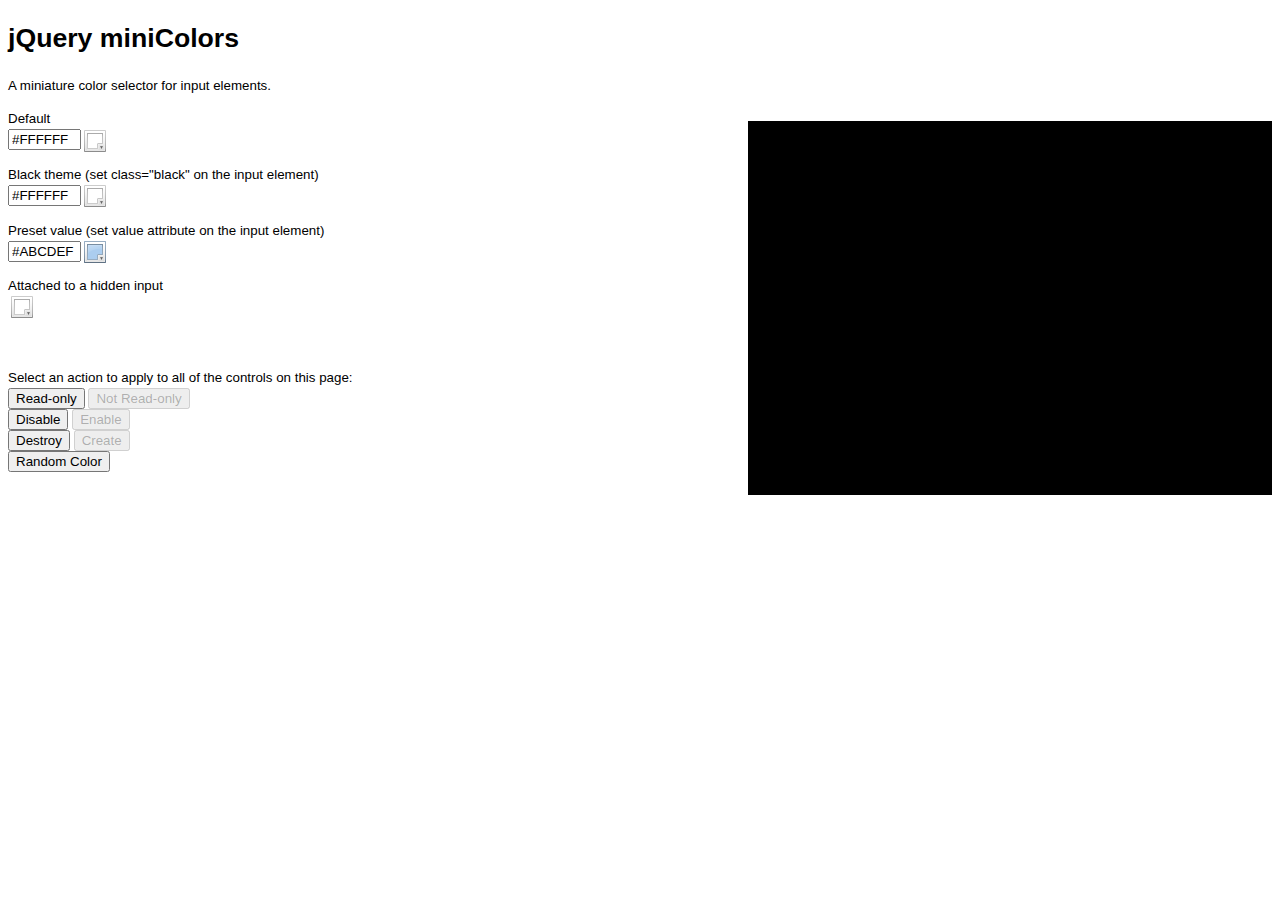
<file: wp-content/plugins/wordpress-bootstrap-css/inc/miniColors/index.html>
<!DOCTYPE html PUBLIC "-//W3C//DTD XHTML 1.0 Transitional//EN" "http://www.w3.org/TR/xhtml1/DTD/xhtml1-transitional.dtd">
<html xmlns="http://www.w3.org/1999/xhtml">
	
	<head>
		<title>jQuery miniColors</title>
		
		<style type="text/css">
			BODY {
				font-family: Arial, Helvetica, sans-serif;
				font-size: 10pt;
				line-height: 1.5;
			}
		</style>
		
		<script type="text/javascript" src="http://ajax.googleapis.com/ajax/libs/jquery/1.7.1/jquery.min.js"></script>
		
		<script type="text/javascript" src="jquery.miniColors.js"></script>
		<link type="text/css" rel="stylesheet" href="jquery.miniColors.css" />
		
		<script type="text/javascript">
			
			$(document).ready( function() {
				
				//
				// Enabling miniColors
				//
				
				$(".color-picker").miniColors({
					letterCase: 'uppercase',
					change: function(hex, rgb) {
						logData(hex, rgb);
					}
				});
				
				
				
				
				//
				// Only for the demo
				//
				
				function logData(hex, rgb) {
					$("#console").prepend('HEX: ' + hex + ' (RGB: ' + rgb.r + ', ' + rgb.g + ', ' + rgb.b + ')<br />');
				}
				
				$("#disable").click( function() {
					$("#console").prepend('disable<br />');
					$(".color-picker").miniColors('disabled', true);
					$("#disable").prop('disabled', true);
					$("#enable").prop('disabled', false);
				});
				
				$("#enable").click( function() {
					$("#console").prepend('enable<br />');
					$(".color-picker").miniColors('disabled', false);
					$("#disable").prop('disabled', false);
					$("#enable").prop('disabled', true);
				});
				
				$("#makeReadonly").click( function() {
					$("#console").prepend('readonly = true<br />');
					$(".color-picker").miniColors('readonly', true);
					$("#unmakeReadonly").prop('disabled', false);
					$("#makeReadonly").prop('disabled', true);
				});
				
				$("#unmakeReadonly").click( function() {
					$("#console").prepend('readonly = false<br />');
					$(".color-picker").miniColors('readonly', false);
					$("#unmakeReadonly").prop('disabled', true);
					$("#makeReadonly").prop('disabled', false);
				});
				
				$("#destroy").click( function() {
					$("#console").prepend('destroy<br />');
					$(".color-picker").miniColors('destroy');
					$("INPUT[type=button]:not(#create)").prop('disabled', true);
					$("#destroy").prop('disabled', true);
					$("#create").prop('disabled', false);
				});
				
				$("#create").click( function() {
					$("#console").prepend('create<br />');
					$(".color-picker").miniColors({
						letterCase: 'uppercase',
						change: function(hex, rgb) {
							logData(hex, rgb);
						}
					});
					$("#makeReadonly, #disable, #destroy, #randomize").prop('disabled', false);
					$("#destroy").prop('disabled', false);
					$("#create").prop('disabled', true);
				});
				
				$("#randomize").click( function() {
					$(".color-picker").miniColors('value', '#' + Math.floor(Math.random() * 16777215).toString(16));
				});
				
			});
			
		</script>
		
	</head>
	
	<body>
	
		<h1>jQuery miniColors</h1>
		<p>
			A miniature color selector for input elements.
		</p>
		
		<div id="console" style="width: 500px; float: right; color: #FFF; background: #000; font: 12px monospace; padding: 1em; margin: 1em 0; height: 350px; overflow: auto;"></div>
		
		<p>
			Default<br /><input type="text" name="color1" class="color-picker" size="6" autocomplete="on" maxlength="10" />
		</p>
		
		<p>
			Black theme (set class=&quot;black&quot; on the input element)<br />
			<input type="text" name="color2" class="color-picker black" size="6" />
		</p>
		
		<p>
			Preset value (set value attribute on the input element)<br />
			<input type="text" name="color3" class="color-picker" size="6" value="#abCdeF" />
		</p>
		
		<p>
			Attached to a hidden input<br />
			<input type="hidden" name="color4" class="color-picker" size="6" />
		</p>
		
		
		
		<p style="margin-top: 50px;">
			Select an action to apply to all of the controls on this page:
			<br />
			<input type="button" id="makeReadonly" value="Read-only" />
			<input type="button" id="unmakeReadonly" value="Not Read-only" disabled="disabled" /><br />
			<input type="button" id="disable" value="Disable" />
			<input type="button" id="enable" value="Enable" disabled="disabled" /><br />
			<input type="button" id="destroy" value="Destroy" />
			<input type="button" id="create" value="Create" disabled="disabled" /><br />
			<input type="button" id="randomize" value="Random Color" />
		</p>
		
	</body>
	
</html>
</file>
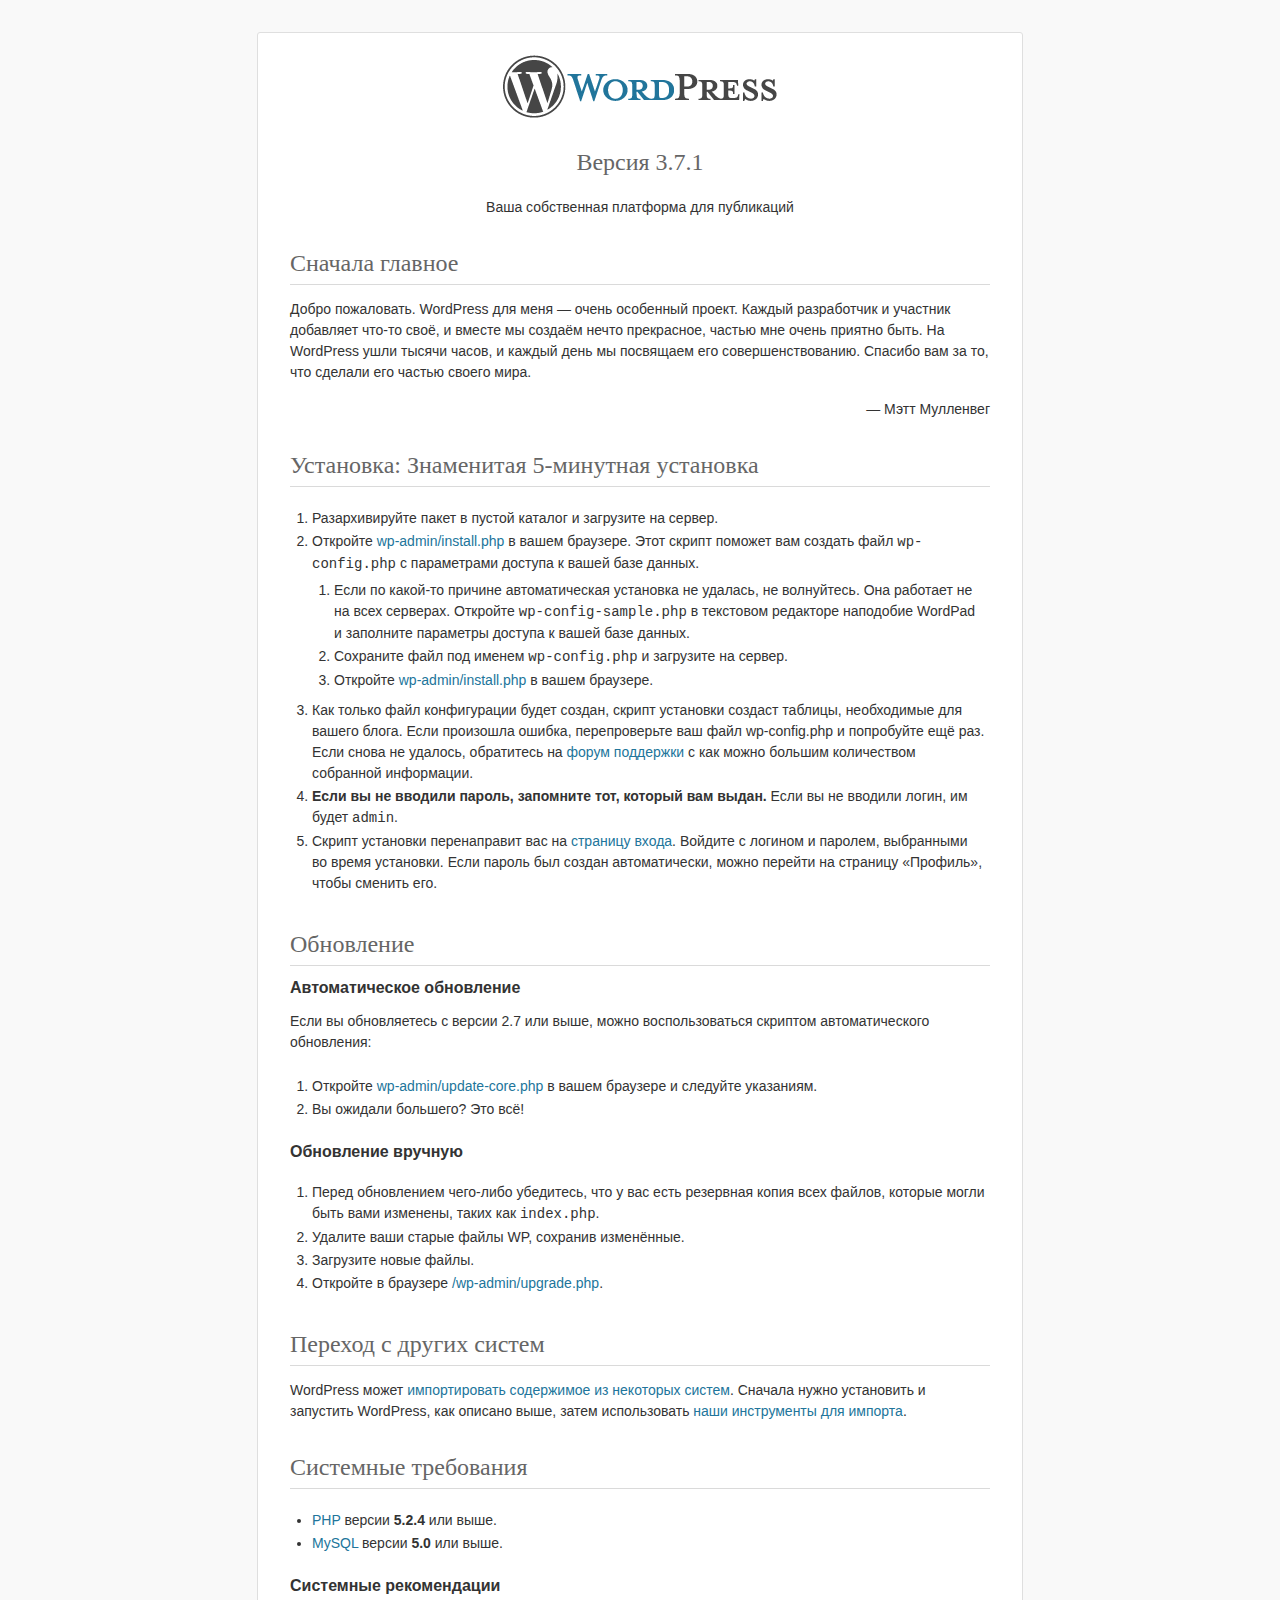
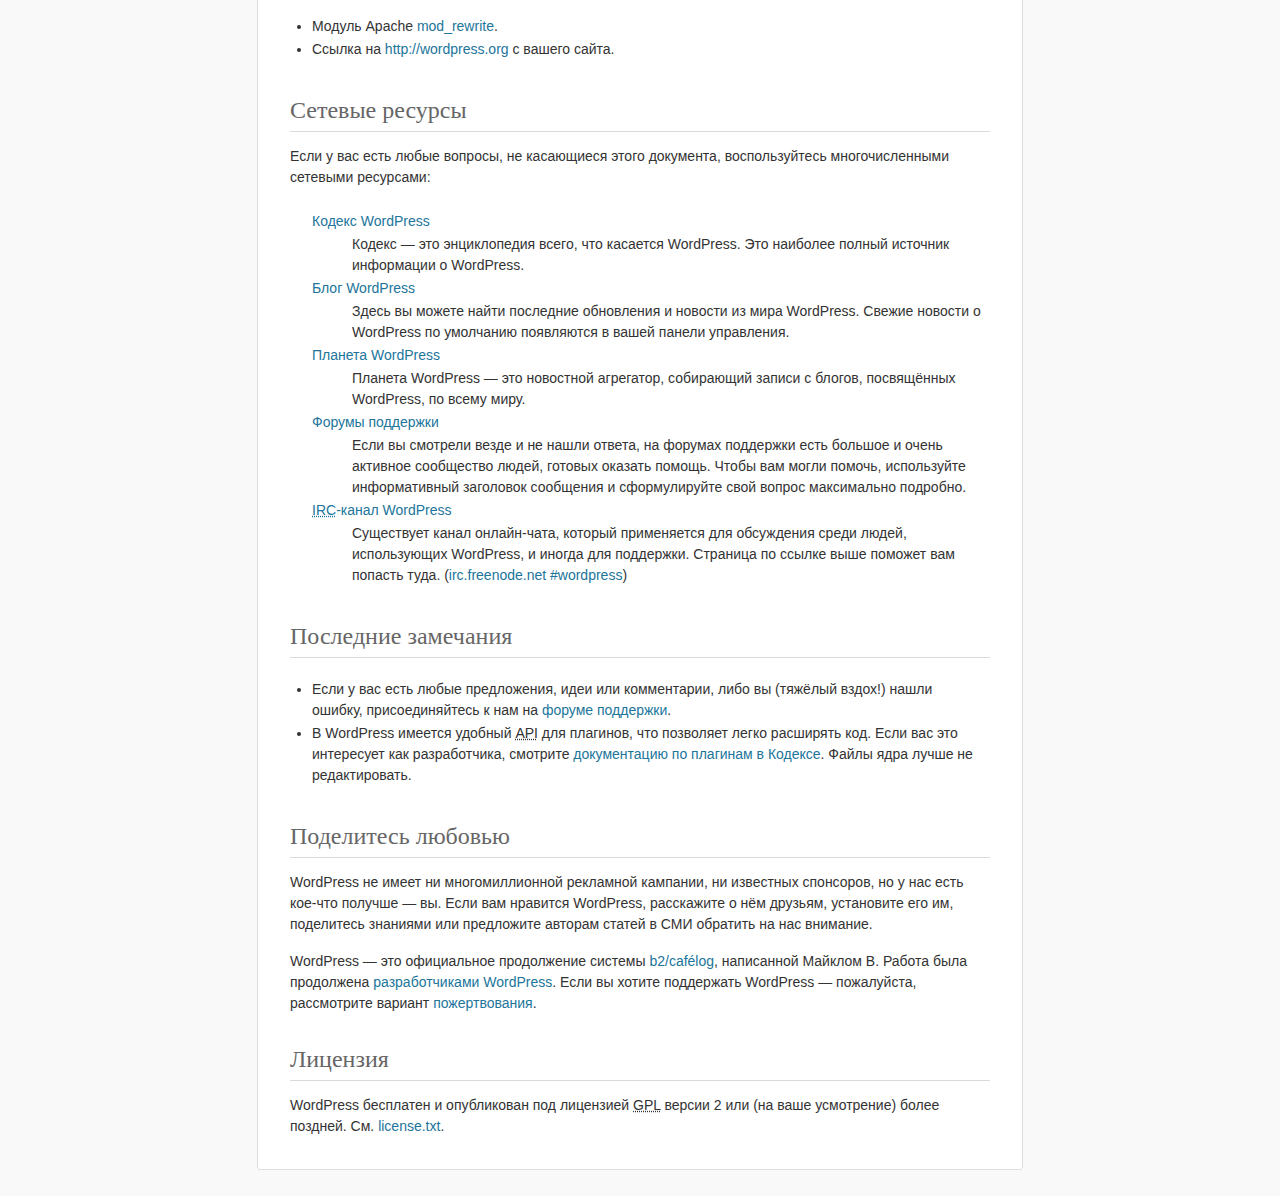
<file: readme.html>
<!DOCTYPE html PUBLIC "-//W3C//DTD XHTML 1.0 Strict//EN" "http://www.w3.org/TR/xhtml1/DTD/xhtml1-strict.dtd">
<html xmlns="http://www.w3.org/1999/xhtml">
<head>
	<meta http-equiv="Content-Type" content="text/html; charset=utf-8" />
	<title>WordPress &#8250; ReadMe</title>
	<link rel="stylesheet" href="wp-admin/css/install.css?ver=20100228" type="text/css" />
</head>
<body>
<h1 id="logo">
	<a href="http://wordpress.org/"><img alt="WordPress" src="wp-admin/images/wordpress-logo.png" /></a>
	<br /> Версия 3.7.1
</h1>
<p style="text-align: center">Ваша собственная платформа для публикаций</p>

<h1>Сначала главное</h1>
<p>Добро пожаловать. WordPress для меня &#8212; очень особенный проект. Каждый разработчик и участник добавляет что-то своё, и вместе мы создаём нечто прекрасное, частью мне очень приятно быть. На WordPress ушли тысячи часов, и каждый день мы посвящаем его совершенствованию. Спасибо вам за то, что сделали его частью своего мира.</p>
<p style="text-align: right">&#8212; Мэтт Мулленвег</p>

<h1>Установка: Знаменитая 5-минутная установка</h1>
<ol>
	<li>Разархивируйте пакет в пустой каталог и загрузите на сервер.</li>
	<li>Откройте <span class="file"><a href="wp-admin/install.php">wp-admin/install.php</a></span> в вашем браузере. Этот скрипт поможет вам создать файл <code>wp-config.php</code> с параметрами доступа к вашей базе данных.
		<ol>
			<li>Если по какой-то причине автоматическая установка не удалась, не волнуйтесь. Она работает не на всех серверах. Откройте <code>wp-config-sample.php</code> в текстовом редакторе наподобие WordPad и заполните параметры доступа к вашей базе данных.</li>
			<li>Сохраните файл под именем <code>wp-config.php</code> и загрузите на сервер.</li>
			<li>Откройте <span class="file"><a href="wp-admin/install.php">wp-admin/install.php</a></span> в вашем браузере.</li>
		</ol>
	</li>
	<li>Как только файл конфигурации будет создан, скрипт установки создаст таблицы, необходимые для вашего блога. Если произошла ошибка, перепроверьте ваш файл <span class="file">wp-config.php</span> и попробуйте ещё раз. Если снова не удалось, обратитесь на <a href="http://ru.forums.wordpress.org/">форум поддержки</a> с как можно большим количеством собранной информации.</li>
	<li><strong>Если вы не вводили пароль, запомните тот, который вам выдан.</strong> Если вы не вводили логин, им будет <code>admin</code>.</li>
	<li> Скрипт установки перенаправит вас на <a href="wp-login.php">страницу входа</a>. Войдите с логином и паролем, выбранными во время установки. Если пароль был создан автоматически, можно перейти на страницу &laquo;Профиль&raquo;, чтобы сменить его.</li>
</ol>

<h1>Обновление</h1>
<h2>Автоматическое обновление</h2>
<p>Если вы обновляетесь с версии 2.7 или выше, можно воспользоваться скриптом автоматического обновления:</p>
<ol>
	<li>Откройте <span class="file"><a href="wp-admin/update-core.php">wp-admin/update-core.php</a></span> в вашем браузере и следуйте указаниям.</li>
	<li>Вы ожидали большего? Это всё!</li>
</ol>

<h2>Обновление вручную</h2>
<ol>
	<li>Перед обновлением чего-либо убедитесь, что у вас есть резервная копия всех файлов, которые могли быть вами изменены, таких как <code>index.php</code>.</li>
	<li>Удалите ваши старые файлы WP, сохранив изменённые.</li>
	<li>Загрузите новые файлы.</li>
	<li>Откройте в браузере <span class="file"><a href="wp-admin/upgrade.php">/wp-admin/upgrade.php</a>.</span></li>
</ol>

<h1>Переход с других систем</h1>
<p>WordPress может <a href="http://codex.wordpress.org/Importing_Content">импортировать содержимое из некоторых систем</a>. Сначала нужно установить и запустить WordPress, как описано выше, затем использовать <a href="wp-admin/import.php" title="Импорт в WordPress">наши инструменты для импорта</a>.</p>

<h1>Системные требования</h1>
<ul>
	<li><a href="http://php.net/">PHP</a> версии <strong>5.2.4</strong> или выше.</li>
	<li><a href="http://www.mysql.com/">MySQL</a> версии <strong>5.0</strong> или выше.</li>
</ul>

<h2>Системные рекомендации</h2>
<ul>
	<li>Модуль Apache <a href="http://httpd.apache.org/docs/2.2/mod/mod_rewrite.html">mod_rewrite</a>.</li>
	<li>Ссылка на <a href="http://wordpress.org/">http://wordpress.org</a> c вашего сайта.</li>
</ul>

<h1>Сетевые ресурсы</h1>
<p>Если у вас есть любые вопросы, не касающиеся этого документа, воспользуйтесь многочисленными сетевыми ресурсами:</p>
<dl>
	<dt><a href="http://codex.wordpress.org/Заглавная_страница">Кодекс WordPress</a></dt>
		<dd>Кодекс &#8212; это энциклопедия всего, что касается WordPress. Это наиболее полный источник информации о WordPress.</dd>
	<dt><a href="http://wordpress.org/news/">Блог WordPress</a></dt>
		<dd>Здесь вы можете найти последние обновления и новости из мира WordPress. Свежие новости о WordPress по умолчанию появляются в вашей панели управления.</dd>
	<dt><a href="http://planet.wordpress.org/">Планета WordPress </a></dt>
		<dd>Планета WordPress &#8212; это новостной агрегатор, собирающий записи с блогов, посвящённых WordPress, по всему миру.</dd>
	<dt><a href="http://ru.forums.wordpress.org/">Форумы поддержки</a></dt>
		<dd>Если вы смотрели везде и не нашли ответа, на форумах поддержки есть большое и очень активное сообщество людей, готовых оказать помощь. Чтобы вам могли помочь, используйте информативный заголовок сообщения и сформулируйте свой вопрос максимально подробно.</dd>
	<dt><a href="http://codex.wordpress.org/IRC"><abbr title="Internet Relay Chat">IRC</abbr>-канал WordPress</a></dt>
		<dd>Существует канал онлайн-чата, который применяется для обсуждения среди людей, использующих WordPress, и иногда для поддержки. Страница по ссылке выше поможет вам попасть туда. (<a href="irc://irc.freenode.net/wordpress">irc.freenode.net #wordpress</a>)</dd>
</dl>

<h1>Последние замечания</h1>
<ul>
	<li>Если у вас есть любые предложения, идеи или комментарии, либо вы (тяжёлый вздох!) нашли ошибку, присоединяйтесь к нам на <a href="http://ru.forums.wordpress.org/">форуме поддержки</a>.</li>
	<li>В WordPress имеется удобный <abbr title="application programming interface">API</abbr> для плагинов, что позволяет легко расширять код. Если вас это интересует как разработчика, смотрите <a href="http://codex.wordpress.org/Plugin_API" title="API WordPress для плагинов">документацию по плагинам в Кодексе</a>. Файлы ядра лучше не редактировать.</li>
</ul>

<h1>Поделитесь любовью</h1>
<p>WordPress не имеет ни многомиллионной рекламной кампании, ни известных спонсоров, но у нас есть кое-что получше &#8212; вы. Если вам нравится WordPress, расскажите о нём друзьям, установите его им, поделитесь знаниями или предложите авторам статей в СМИ обратить на нас внимание.</p>

<p>WordPress &#8212; это официальное продолжение системы <a href="http://cafelog.com/">b2/caf&#233;log</a>, написанной Майклом В. Работа была продолжена <a href="http://wordpress.org/about/">разработчиками WordPress</a>. Если вы хотите поддержать WordPress &#8212; пожалуйста, рассмотрите вариант <a href="http://wordpress.org/donate/" title="Пожертвования для WordPress">пожертвования</a>.</p>

<h1>Лицензия</h1>
<p>WordPress бесплатен и опубликован под лицензией <abbr title="GNU General Public License">GPL</abbr> версии 2 или (на ваше усмотрение) более поздней. См. <a href="license.txt">license.txt</a>.</p>

</body>
</html>
</file>
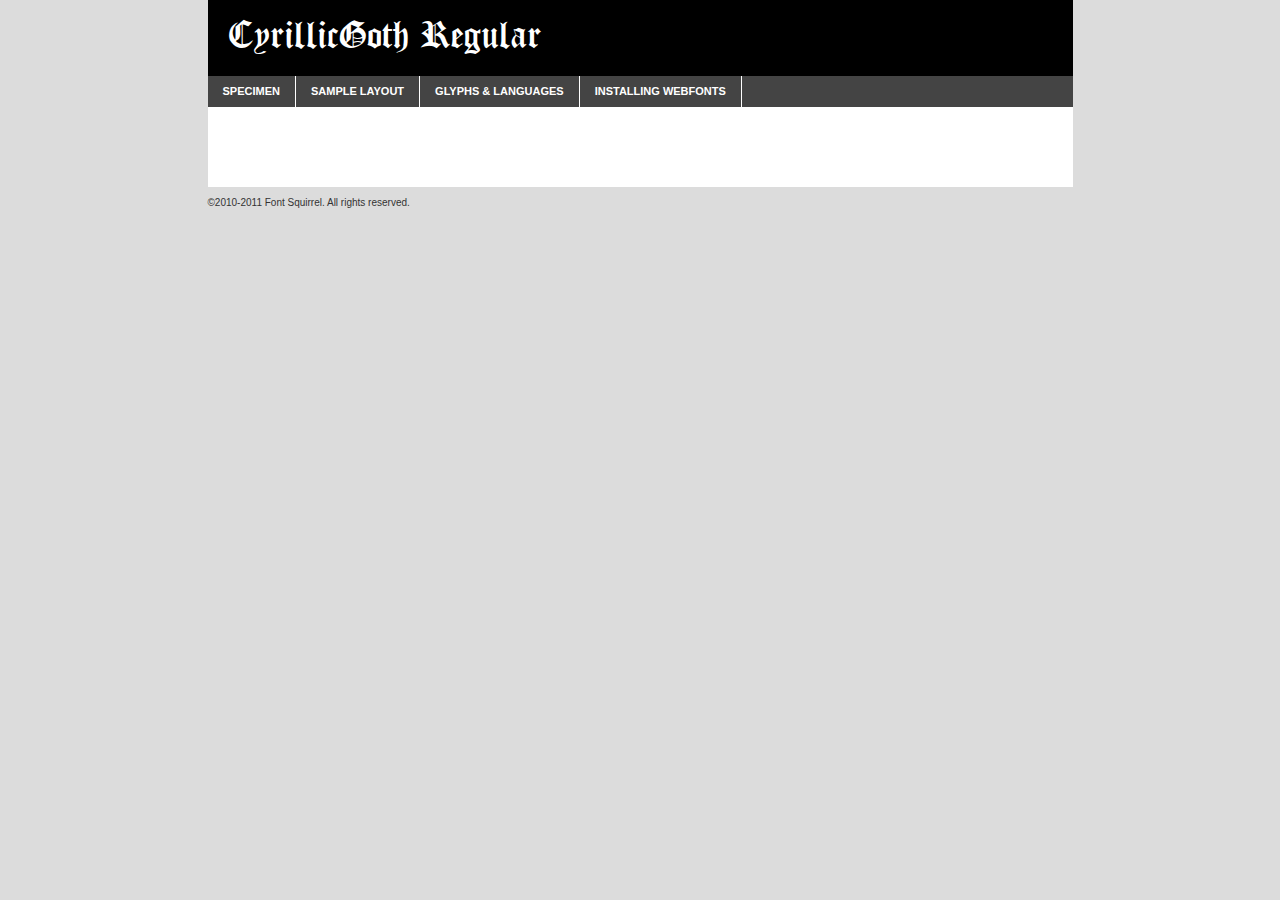
<file: wp-content/themes/rozengrals/fonts/CyrillicGoth/cyrillicgoth-demo.html>
<!DOCTYPE html PUBLIC "-//W3C//DTD XHTML 1.0 Transitional//EN"
	"http://www.w3.org/TR/xhtml1/DTD/xhtml1-transitional.dtd">

<html xmlns="http://www.w3.org/1999/xhtml" xml:lang="en" lang="en">
<head>
	<meta http-equiv="Content-Type" content="text/html; charset=utf-8" />
	<script src="http://ajax.googleapis.com/ajax/libs/jquery/1.7.2/jquery.min.js" type="text/javascript" charset="utf-8"></script>
	<script src="specimen_files/easytabs.js" type="text/javascript" charset="utf-8"></script>
	<link rel="stylesheet" href="specimen_files/specimen_stylesheet.css" type="text/css" charset="utf-8" />
	<link rel="stylesheet" href="stylesheet.css" type="text/css" charset="utf-8" />

	<style type="text/css">
					body{
				font-family: 'cyrillicgothregular';
							}
		</style>

	<title>CyrillicGoth Regular Specimen</title>
	
	
	<script type="text/javascript" charset="utf-8">
		$(document).ready(function() {
			$('#container').easyTabs({defaultContent:1});
		});
	</script>
</head>

<body>
<div id="container">
	<div id="header">
		CyrillicGoth Regular	</div>
	<ul class="tabs">
		<li><a href="#specimen">Specimen</a></li>
		<li><a href="#layout">Sample Layout</a></li>
				<li><a href="#glyphs">Glyphs &amp; Languages</a></li>
		<li><a href="#installing">Installing Webfonts</a></li>
		
	</ul>
	
	<div id="main_content">

		
			<div id="specimen">
		
				<div class="section">
					<div class="grid12 firstcol">
						<div class="huge">AaBb</div>
					</div>
				</div>
		
				<div class="section">
					<div class="glyph_range">A&#x200B;B&#x200b;C&#x200b;D&#x200b;E&#x200b;F&#x200b;G&#x200b;H&#x200b;I&#x200b;J&#x200b;K&#x200b;L&#x200b;M&#x200b;N&#x200b;O&#x200b;P&#x200b;Q&#x200b;R&#x200b;S&#x200b;T&#x200b;U&#x200b;V&#x200b;W&#x200b;X&#x200b;Y&#x200b;Z&#x200b;a&#x200b;b&#x200b;c&#x200b;d&#x200b;e&#x200b;f&#x200b;g&#x200b;h&#x200b;i&#x200b;j&#x200b;k&#x200b;l&#x200b;m&#x200b;n&#x200b;o&#x200b;p&#x200b;q&#x200b;r&#x200b;s&#x200b;t&#x200b;u&#x200b;v&#x200b;w&#x200b;x&#x200b;y&#x200b;z&#x200b;1&#x200b;2&#x200b;3&#x200b;4&#x200b;5&#x200b;6&#x200b;7&#x200b;8&#x200b;9&#x200b;0&#x200b;&amp;&#x200b;.&#x200b;,&#x200b;?&#x200b;!&#x200b;&#64;&#x200b;(&#x200b;)&#x200b;#&#x200b;$&#x200b;%&#x200b;*&#x200b;+&#x200b;-&#x200b;=&#x200b;:&#x200b;;</div>
				</div>
				<div class="section">
					<div class="grid12 firstcol">
						<table class="sample_table">
							<tr><td>10</td><td class="size10">abcdefghijklmnopqrstuvwxyzABCDEFGHIJKLMNOPQRSTUVWXYZ0123456789abcdefghijklmnopqrstuvwxyzABCDEFGHIJKLMNOPQRSTUVWXYZ0123456789abcdefghijklmnopqrstuvwxyzABCDEFGHIJKLMNOPQRSTUVWXYZ</td></tr>
							<tr><td>11</td><td class="size11">abcdefghijklmnopqrstuvwxyzABCDEFGHIJKLMNOPQRSTUVWXYZ0123456789abcdefghijklmnopqrstuvwxyzABCDEFGHIJKLMNOPQRSTUVWXYZ0123456789abcdefghijklmnopqrstuvwxyzABCDEFGHIJKLMNOPQRSTUVWXYZ</td></tr>
							<tr><td>12</td><td class="size12">abcdefghijklmnopqrstuvwxyzABCDEFGHIJKLMNOPQRSTUVWXYZ0123456789abcdefghijklmnopqrstuvwxyzABCDEFGHIJKLMNOPQRSTUVWXYZ0123456789abcdefghijklmnopqrstuvwxyzABCDEFGHIJKLMNOPQRSTUVWXYZ</td></tr>
							<tr><td>13</td><td class="size13">abcdefghijklmnopqrstuvwxyzABCDEFGHIJKLMNOPQRSTUVWXYZ0123456789abcdefghijklmnopqrstuvwxyzABCDEFGHIJKLMNOPQRSTUVWXYZ0123456789abcdefghijklmnopqrstuvwxyzABCDEFGHIJKLMNOPQRSTUVWXYZ</td></tr>
							<tr><td>14</td><td class="size14">abcdefghijklmnopqrstuvwxyzABCDEFGHIJKLMNOPQRSTUVWXYZ0123456789abcdefghijklmnopqrstuvwxyzABCDEFGHIJKLMNOPQRSTUVWXYZ0123456789abcdefghijklmnopqrstuvwxyzABCDEFGHIJKLMNOPQRSTUVWXYZ</td></tr>
							<tr><td>16</td><td class="size16">abcdefghijklmnopqrstuvwxyzABCDEFGHIJKLMNOPQRSTUVWXYZ0123456789abcdefghijklmnopqrstuvwxyzABCDEFGHIJKLMNOPQRSTUVWXYZ</td></tr>
							<tr><td>18</td><td class="size18">abcdefghijklmnopqrstuvwxyzABCDEFGHIJKLMNOPQRSTUVWXYZ0123456789abcdefghijklmnopqrstuvwxyzABCDEFGHIJKLMNOPQRSTUVWXYZ</td></tr>
							<tr><td>20</td><td class="size20">abcdefghijklmnopqrstuvwxyzABCDEFGHIJKLMNOPQRSTUVWXYZ0123456789abcdefghijklmnopqrstuvwxyzABCDEFGHIJKLMNOPQRSTUVWXYZ</td></tr>
							<tr><td>24</td><td class="size24">abcdefghijklmnopqrstuvwxyzABCDEFGHIJKLMNOPQRSTUVWXYZ0123456789abcdefghijklmnopqrstuvwxyzABCDEFGHIJKLMNOPQRSTUVWXYZ</td></tr>
							<tr><td>30</td><td class="size30">abcdefghijklmnopqrstuvwxyzABCDEFGHIJKLMNOPQRSTUVWXYZ0123456789abcdefghijklmnopqrstuvwxyzABCDEFGHIJKLMNOPQRSTUVWXYZ</td></tr>
							<tr><td>36</td><td class="size36">abcdefghijklmnopqrstuvwxyzABCDEFGHIJKLMNOPQRSTUVWXYZ0123456789abcdefghijklmnopqrstuvwxyzABCDEFGHIJKLMNOPQRSTUVWXYZ</td></tr>
							<tr><td>48</td><td class="size48">abcdefghijklmnopqrstuvwxyzABCDEFGHIJKLMNOPQRSTUVWXYZ0123456789abcdefghijklmnopqrstuvwxyzABCDEFGHIJKLMNOPQRSTUVWXYZ</td></tr>
							<tr><td>60</td><td class="size60">abcdefghijklmnopqrstuvwxyzABCDEFGHIJKLMNOPQRSTUVWXYZ0123456789abcdefghijklmnopqrstuvwxyzABCDEFGHIJKLMNOPQRSTUVWXYZ</td></tr>
							<tr><td>72</td><td class="size72">abcdefghijklmnopqrstuvwxyzABCDEFGHIJKLMNOPQRSTUVWXYZ0123456789abcdefghijklmnopqrstuvwxyzABCDEFGHIJKLMNOPQRSTUVWXYZ</td></tr>
							<tr><td>90</td><td class="size90">abcdefghijklmnopqrstuvwxyzABCDEFGHIJKLMNOPQRSTUVWXYZ0123456789abcdefghijklmnopqrstuvwxyzABCDEFGHIJKLMNOPQRSTUVWXYZ</td></tr>
						</table>
				
					</div>
			
				</div>
		
		
		
								<div class="section" id="bodycomparison">


										<div id="xheight">
				<div class="fontbody">&#xE000;&#xE000;&#xE000;&#xE000;&#xE000;&#xE000;&#xE000;&#xE000;&#xE000;&#xE000;&#xE000;&#xE000;&#xE000;&#xE000;&#xE000;&#xE000;&#xE000;&#xE000;&#xE000;&#xE000;&#xE000;&#xE000;&#xE000;&#xE000;&#xE000;&#xE000;&#xE000;&#xE000;&#xE000;&#xE000;&#xE000;&#xE000;&#xE000;&#xE000;&#xE000;&#xE000;&#xE000;&#xE000;&#xE000;&#xE000;&#xE000;&#xE000;&#xE000;&#xE000;&#xE000;&#xE000;&#xE000;&#xE000;&#xE000;&#xE000;&#xE000;&#xE000;&#xE000;&#xE000;&#xE000;&#xE000;&#xE000;&#xE000;&#xE000;&#xE000;&#xE000;&#xE000;&#xE000;&#xE000;&#xE000;&#xE000;&#xE000;&#xE000;&#xE000;&#xE000;&#xE000;&#xE000;&#xE000;&#xE000;&#xE000;&#xE000;&#xE000;&#xE000;&#xE000;&#xE000;&#xE000;&#xE000;&#xE000;&#xE000;&#xE000;&#xE000;&#xE000;&#xE000;&#xE000;&#xE000;&#xE000;&#xE000;&#xE000;&#xE000;&#xE000;&#xE000;&#xE000;&#xE000;&#xE000;body</div><div class="arialbody">body</div><div class="verdanabody">body</div><div class="georgiabody">body</div></div>
										<div class="fontbody" style="z-index:1">
											body<span>CyrillicGoth Regular</span>
										</div>
										<div class="arialbody" style="z-index:1">
											body<span>Arial</span>
										</div>
										<div class="verdanabody" style="z-index:1">
											body<span>Verdana</span>
										</div>
										<div class="georgiabody" style="z-index:1">
											body<span>Georgia</span>
										</div>



								</div>
		
		
				<div class="section psample psample_row1" id="">
					
					<div class="grid2 firstcol">
						<p class="size10"><span>10.</span>Aenean lacinia bibendum nulla sed consectetur. Fusce dapibus, tellus ac cursus commodo, tortor mauris condimentum nibh, ut fermentum massa justo sit amet risus. Nullam id dolor id nibh ultricies vehicula ut id elit. Cum sociis natoque penatibus et magnis dis parturient montes, nascetur ridiculus mus. Nulla vitae elit libero, a pharetra augue.</p>
			
					</div>
					<div class="grid3">
						<p class="size11"><span>11.</span>Aenean lacinia bibendum nulla sed consectetur. Fusce dapibus, tellus ac cursus commodo, tortor mauris condimentum nibh, ut fermentum massa justo sit amet risus. Nullam id dolor id nibh ultricies vehicula ut id elit. Cum sociis natoque penatibus et magnis dis parturient montes, nascetur ridiculus mus. Nulla vitae elit libero, a pharetra augue.</p>
			
					</div>
					<div class="grid3">
						<p class="size12"><span>12.</span>Aenean lacinia bibendum nulla sed consectetur. Fusce dapibus, tellus ac cursus commodo, tortor mauris condimentum nibh, ut fermentum massa justo sit amet risus. Nullam id dolor id nibh ultricies vehicula ut id elit. Cum sociis natoque penatibus et magnis dis parturient montes, nascetur ridiculus mus. Nulla vitae elit libero, a pharetra augue.</p>
			
					</div>
					<div class="grid4">
						<p class="size13"><span>13.</span>Aenean lacinia bibendum nulla sed consectetur. Fusce dapibus, tellus ac cursus commodo, tortor mauris condimentum nibh, ut fermentum massa justo sit amet risus. Nullam id dolor id nibh ultricies vehicula ut id elit. Cum sociis natoque penatibus et magnis dis parturient montes, nascetur ridiculus mus. Nulla vitae elit libero, a pharetra augue.</p>
			
					</div>
					<div class="white_blend"></div>
					
				</div>
				<div class="section psample psample_row2" id="">
					<div class="grid3 firstcol">
						<p class="size14"><span>14.</span>Aenean lacinia bibendum nulla sed consectetur. Fusce dapibus, tellus ac cursus commodo, tortor mauris condimentum nibh, ut fermentum massa justo sit amet risus. Nullam id dolor id nibh ultricies vehicula ut id elit. Cum sociis natoque penatibus et magnis dis parturient montes, nascetur ridiculus mus. Nulla vitae elit libero, a pharetra augue.</p>
			
					</div>
					<div class="grid4">
						<p class="size16"><span>16.</span>Aenean lacinia bibendum nulla sed consectetur. Fusce dapibus, tellus ac cursus commodo, tortor mauris condimentum nibh, ut fermentum massa justo sit amet risus. Nullam id dolor id nibh ultricies vehicula ut id elit. Cum sociis natoque penatibus et magnis dis parturient montes, nascetur ridiculus mus. Nulla vitae elit libero, a pharetra augue.</p>
			
					</div>
					<div class="grid5">
						<p class="size18"><span>18.</span>Aenean lacinia bibendum nulla sed consectetur. Fusce dapibus, tellus ac cursus commodo, tortor mauris condimentum nibh, ut fermentum massa justo sit amet risus. Nullam id dolor id nibh ultricies vehicula ut id elit. Cum sociis natoque penatibus et magnis dis parturient montes, nascetur ridiculus mus. Nulla vitae elit libero, a pharetra augue.</p>
			
					</div>

					<div class="white_blend"></div>

				</div>
				
				<div class="section psample psample_row3" id="">
					<div class="grid5 firstcol">
						<p class="size20"><span>20.</span>Aenean lacinia bibendum nulla sed consectetur. Fusce dapibus, tellus ac cursus commodo, tortor mauris condimentum nibh, ut fermentum massa justo sit amet risus. Nullam id dolor id nibh ultricies vehicula ut id elit. Cum sociis natoque penatibus et magnis dis parturient montes, nascetur ridiculus mus. Nulla vitae elit libero, a pharetra augue.</p>
					</div>
					<div class="grid7">
						<p class="size24"><span>24.</span>Aenean lacinia bibendum nulla sed consectetur. Fusce dapibus, tellus ac cursus commodo, tortor mauris condimentum nibh, ut fermentum massa justo sit amet risus. Nullam id dolor id nibh ultricies vehicula ut id elit. Cum sociis natoque penatibus et magnis dis parturient montes, nascetur ridiculus mus. Nulla vitae elit libero, a pharetra augue.</p>
					</div>
					
					<div class="white_blend"></div>
					
				</div>
				
				<div class="section psample psample_row4" id="">
					<div class="grid12 firstcol">
						<p class="size30"><span>30.</span>Aenean lacinia bibendum nulla sed consectetur. Fusce dapibus, tellus ac cursus commodo, tortor mauris condimentum nibh, ut fermentum massa justo sit amet risus. Nullam id dolor id nibh ultricies vehicula ut id elit. Cum sociis natoque penatibus et magnis dis parturient montes, nascetur ridiculus mus. Nulla vitae elit libero, a pharetra augue.</p>
					</div>
					<div class="white_blend"></div>
					
				</div>
				
				
				
				<div class="section psample psample_row1 fullreverse">
					<div class="grid2 firstcol">
						<p class="size10"><span>10.</span>Aenean lacinia bibendum nulla sed consectetur. Fusce dapibus, tellus ac cursus commodo, tortor mauris condimentum nibh, ut fermentum massa justo sit amet risus. Nullam id dolor id nibh ultricies vehicula ut id elit. Cum sociis natoque penatibus et magnis dis parturient montes, nascetur ridiculus mus. Nulla vitae elit libero, a pharetra augue.</p>
			
					</div>
					<div class="grid3">
						<p class="size11"><span>11.</span>Aenean lacinia bibendum nulla sed consectetur. Fusce dapibus, tellus ac cursus commodo, tortor mauris condimentum nibh, ut fermentum massa justo sit amet risus. Nullam id dolor id nibh ultricies vehicula ut id elit. Cum sociis natoque penatibus et magnis dis parturient montes, nascetur ridiculus mus. Nulla vitae elit libero, a pharetra augue.</p>
			
					</div>
					<div class="grid3">
						<p class="size12"><span>12.</span>Aenean lacinia bibendum nulla sed consectetur. Fusce dapibus, tellus ac cursus commodo, tortor mauris condimentum nibh, ut fermentum massa justo sit amet risus. Nullam id dolor id nibh ultricies vehicula ut id elit. Cum sociis natoque penatibus et magnis dis parturient montes, nascetur ridiculus mus. Nulla vitae elit libero, a pharetra augue.</p>
			
					</div>
					<div class="grid4">
						<p class="size13"><span>13.</span>Aenean lacinia bibendum nulla sed consectetur. Fusce dapibus, tellus ac cursus commodo, tortor mauris condimentum nibh, ut fermentum massa justo sit amet risus. Nullam id dolor id nibh ultricies vehicula ut id elit. Cum sociis natoque penatibus et magnis dis parturient montes, nascetur ridiculus mus. Nulla vitae elit libero, a pharetra augue.</p>
			
					</div>
					<div class="black_blend"></div>
					
				</div>
				
				<div class="section psample psample_row2 fullreverse">
					<div class="grid3 firstcol">
						<p class="size14"><span>14.</span>Aenean lacinia bibendum nulla sed consectetur. Fusce dapibus, tellus ac cursus commodo, tortor mauris condimentum nibh, ut fermentum massa justo sit amet risus. Nullam id dolor id nibh ultricies vehicula ut id elit. Cum sociis natoque penatibus et magnis dis parturient montes, nascetur ridiculus mus. Nulla vitae elit libero, a pharetra augue.</p>
			
					</div>
					<div class="grid4">
						<p class="size16"><span>16.</span>Aenean lacinia bibendum nulla sed consectetur. Fusce dapibus, tellus ac cursus commodo, tortor mauris condimentum nibh, ut fermentum massa justo sit amet risus. Nullam id dolor id nibh ultricies vehicula ut id elit. Cum sociis natoque penatibus et magnis dis parturient montes, nascetur ridiculus mus. Nulla vitae elit libero, a pharetra augue.</p>
			
					</div>
					<div class="grid5">
						<p class="size18"><span>18.</span>Aenean lacinia bibendum nulla sed consectetur. Fusce dapibus, tellus ac cursus commodo, tortor mauris condimentum nibh, ut fermentum massa justo sit amet risus. Nullam id dolor id nibh ultricies vehicula ut id elit. Cum sociis natoque penatibus et magnis dis parturient montes, nascetur ridiculus mus. Nulla vitae elit libero, a pharetra augue.</p>
			
					</div>
					<div class="black_blend"></div>

				</div>
				
				<div class="section psample fullreverse psample_row3" id="">
					<div class="grid5 firstcol">
						<p class="size20"><span>20.</span>Aenean lacinia bibendum nulla sed consectetur. Fusce dapibus, tellus ac cursus commodo, tortor mauris condimentum nibh, ut fermentum massa justo sit amet risus. Nullam id dolor id nibh ultricies vehicula ut id elit. Cum sociis natoque penatibus et magnis dis parturient montes, nascetur ridiculus mus. Nulla vitae elit libero, a pharetra augue.</p>
					</div>
					<div class="grid7">
						<p class="size24"><span>24.</span>Aenean lacinia bibendum nulla sed consectetur. Fusce dapibus, tellus ac cursus commodo, tortor mauris condimentum nibh, ut fermentum massa justo sit amet risus. Nullam id dolor id nibh ultricies vehicula ut id elit. Cum sociis natoque penatibus et magnis dis parturient montes, nascetur ridiculus mus. Nulla vitae elit libero, a pharetra augue.</p>
					</div>
					
					<div class="black_blend"></div>
					
				</div>
				
				<div class="section psample fullreverse psample_row4" id="" style="border-bottom: 20px #000 solid;">
					<div class="grid12 firstcol">
						<p class="size30"><span>30.</span>Aenean lacinia bibendum nulla sed consectetur. Fusce dapibus, tellus ac cursus commodo, tortor mauris condimentum nibh, ut fermentum massa justo sit amet risus. Nullam id dolor id nibh ultricies vehicula ut id elit. Cum sociis natoque penatibus et magnis dis parturient montes, nascetur ridiculus mus. Nulla vitae elit libero, a pharetra augue.</p>
					</div>
					<div class="black_blend"></div>
					
				</div>
				
				
				
				
			</div>
			
			<div id="layout">
				
				<div class="section">
					
					<div class="grid12 firstcol">
						<h1>Lorem Ipsum Dolor</h1>
						<h2>Etiam porta sem malesuada magna mollis euismod</h2>
						
						<p class="byline">By <a href="#link">Aenean Lacinia</a></p>
					</div>
				</div>
				<div class="section">
					<div class="grid8 firstcol">
						<p class="large">Donec sed odio dui. Morbi leo risus, porta ac consectetur ac, vestibulum at eros. Fusce dapibus, tellus ac cursus commodo, tortor mauris condimentum nibh, ut fermentum massa justo sit amet risus. </p>

						
						<h3>Pellentesque ornare sem</h3>

						<p>Maecenas sed diam eget risus varius blandit sit amet non magna. Maecenas faucibus mollis interdum. Donec ullamcorper nulla non metus auctor fringilla. Nullam id dolor id nibh ultricies vehicula ut id elit. Nullam id dolor id nibh ultricies vehicula ut id elit. </p>

						<p>Aenean eu leo quam. Pellentesque ornare sem lacinia quam venenatis vestibulum. Lorem ipsum dolor sit amet, consectetur adipiscing elit. Cum sociis natoque penatibus et magnis dis parturient montes, nascetur ridiculus mus. </p>

						<p>Nulla vitae elit libero, a pharetra augue. Praesent commodo cursus magna, vel scelerisque nisl consectetur et. Aenean lacinia bibendum nulla sed consectetur. </p>

						<p>Nullam quis risus eget urna mollis ornare vel eu leo. Nullam quis risus eget urna mollis ornare vel eu leo. Maecenas sed diam eget risus varius blandit sit amet non magna. Donec ullamcorper nulla non metus auctor fringilla. </p>

						<h3>Cras mattis consectetur</h3>

						<p>Aenean eu leo quam. Pellentesque ornare sem lacinia quam venenatis vestibulum. Aenean lacinia bibendum nulla sed consectetur. Integer posuere erat a ante venenatis dapibus posuere velit aliquet. Cras mattis consectetur purus sit amet fermentum. </p>

						<p>Nullam id dolor id nibh ultricies vehicula ut id elit. Nullam quis risus eget urna mollis ornare vel eu leo. Cras mattis consectetur purus sit amet fermentum.</p>
					</div>
					
					<div class="grid4 sidebar">
						
						<div class="box reverse">
							<p class="last">Nullam quis risus eget urna mollis ornare vel eu leo. Donec ullamcorper nulla non metus auctor fringilla. Cras mattis consectetur purus sit amet fermentum. Sed posuere consectetur est at lobortis. Lorem ipsum dolor sit amet, consectetur adipiscing elit. </p>
						</div>
						
						<p class="caption">Maecenas sed diam eget risus varius.</p>

						<p>Vestibulum id ligula porta felis euismod semper. Integer posuere erat a ante venenatis dapibus posuere velit aliquet. Vestibulum id ligula porta felis euismod semper. Sed posuere consectetur est at lobortis. Maecenas sed diam eget risus varius blandit sit amet non magna. Fusce dapibus, tellus ac cursus commodo, tortor mauris condimentum nibh, ut fermentum massa justo sit amet risus. </p>

					

						<p>Duis mollis, est non commodo luctus, nisi erat porttitor ligula, eget lacinia odio sem nec elit. Aenean lacinia bibendum nulla sed consectetur. Vivamus sagittis lacus vel augue laoreet rutrum faucibus dolor auctor. Aenean lacinia bibendum nulla sed consectetur. Nullam quis risus eget urna mollis ornare vel eu leo. </p>

						<p>Praesent commodo cursus magna, vel scelerisque nisl consectetur et. Donec ullamcorper nulla non metus auctor fringilla. Maecenas faucibus mollis interdum. Fusce dapibus, tellus ac cursus commodo, tortor mauris condimentum nibh, ut fermentum massa justo sit amet risus. </p>

					</div>
				</div>
				
			</div>


			



		<div id="glyphs">
			<div class="section">
				<div class="grid12 firstcol">
			
				<h1>Language Support</h1>
				<p>The subset of CyrillicGoth Regular in this kit supports the following languages:<br />
			
					Albanian, Danish, Dutch, English, Faroese, French, German, Icelandic, Italian, Malagasy, Norwegian, Portuguese, Spanish, Swedish				</p>
				<h1>Glyph Chart</h1>
				<p>The subset of CyrillicGoth Regular in this kit includes all the glyphs listed below. Unicode entities are included above each glyph to help you insert individual characters into your layout.</p>
				<div id="glyph_chart">
			
																														 <div><p>&amp;#13;</p>&#13;</div>
																				 <div><p>&amp;#32;</p>&#32;</div>
																				 <div><p>&amp;#33;</p>&#33;</div>
																				 <div><p>&amp;#34;</p>&#34;</div>
																				 <div><p>&amp;#35;</p>&#35;</div>
																				 <div><p>&amp;#36;</p>&#36;</div>
																				 <div><p>&amp;#37;</p>&#37;</div>
																				 <div><p>&amp;#38;</p>&#38;</div>
																				 <div><p>&amp;#39;</p>&#39;</div>
																				 <div><p>&amp;#40;</p>&#40;</div>
																				 <div><p>&amp;#41;</p>&#41;</div>
																				 <div><p>&amp;#42;</p>&#42;</div>
																				 <div><p>&amp;#43;</p>&#43;</div>
																				 <div><p>&amp;#44;</p>&#44;</div>
																				 <div><p>&amp;#45;</p>&#45;</div>
																				 <div><p>&amp;#46;</p>&#46;</div>
																				 <div><p>&amp;#47;</p>&#47;</div>
																				 <div><p>&amp;#48;</p>&#48;</div>
																				 <div><p>&amp;#49;</p>&#49;</div>
																				 <div><p>&amp;#50;</p>&#50;</div>
																				 <div><p>&amp;#51;</p>&#51;</div>
																				 <div><p>&amp;#52;</p>&#52;</div>
																				 <div><p>&amp;#53;</p>&#53;</div>
																				 <div><p>&amp;#54;</p>&#54;</div>
																				 <div><p>&amp;#55;</p>&#55;</div>
																				 <div><p>&amp;#56;</p>&#56;</div>
																				 <div><p>&amp;#57;</p>&#57;</div>
																				 <div><p>&amp;#58;</p>&#58;</div>
																				 <div><p>&amp;#59;</p>&#59;</div>
																				 <div><p>&amp;#60;</p>&#60;</div>
																				 <div><p>&amp;#61;</p>&#61;</div>
																				 <div><p>&amp;#62;</p>&#62;</div>
																				 <div><p>&amp;#63;</p>&#63;</div>
																				 <div><p>&amp;#64;</p>&#64;</div>
																				 <div><p>&amp;#65;</p>&#65;</div>
																				 <div><p>&amp;#66;</p>&#66;</div>
																				 <div><p>&amp;#67;</p>&#67;</div>
																				 <div><p>&amp;#68;</p>&#68;</div>
																				 <div><p>&amp;#69;</p>&#69;</div>
																				 <div><p>&amp;#70;</p>&#70;</div>
																				 <div><p>&amp;#71;</p>&#71;</div>
																				 <div><p>&amp;#72;</p>&#72;</div>
																				 <div><p>&amp;#73;</p>&#73;</div>
																				 <div><p>&amp;#74;</p>&#74;</div>
																				 <div><p>&amp;#75;</p>&#75;</div>
																				 <div><p>&amp;#76;</p>&#76;</div>
																				 <div><p>&amp;#77;</p>&#77;</div>
																				 <div><p>&amp;#78;</p>&#78;</div>
																				 <div><p>&amp;#79;</p>&#79;</div>
																				 <div><p>&amp;#80;</p>&#80;</div>
																				 <div><p>&amp;#81;</p>&#81;</div>
																				 <div><p>&amp;#82;</p>&#82;</div>
																				 <div><p>&amp;#83;</p>&#83;</div>
																				 <div><p>&amp;#84;</p>&#84;</div>
																				 <div><p>&amp;#85;</p>&#85;</div>
																				 <div><p>&amp;#86;</p>&#86;</div>
																				 <div><p>&amp;#87;</p>&#87;</div>
																				 <div><p>&amp;#88;</p>&#88;</div>
																				 <div><p>&amp;#89;</p>&#89;</div>
																				 <div><p>&amp;#90;</p>&#90;</div>
																				 <div><p>&amp;#91;</p>&#91;</div>
																				 <div><p>&amp;#92;</p>&#92;</div>
																				 <div><p>&amp;#93;</p>&#93;</div>
																				 <div><p>&amp;#94;</p>&#94;</div>
																				 <div><p>&amp;#95;</p>&#95;</div>
																				 <div><p>&amp;#96;</p>&#96;</div>
																				 <div><p>&amp;#97;</p>&#97;</div>
																				 <div><p>&amp;#98;</p>&#98;</div>
																				 <div><p>&amp;#99;</p>&#99;</div>
																				 <div><p>&amp;#100;</p>&#100;</div>
																				 <div><p>&amp;#101;</p>&#101;</div>
																				 <div><p>&amp;#102;</p>&#102;</div>
																				 <div><p>&amp;#103;</p>&#103;</div>
																				 <div><p>&amp;#104;</p>&#104;</div>
																				 <div><p>&amp;#105;</p>&#105;</div>
																				 <div><p>&amp;#106;</p>&#106;</div>
																				 <div><p>&amp;#107;</p>&#107;</div>
																				 <div><p>&amp;#108;</p>&#108;</div>
																				 <div><p>&amp;#109;</p>&#109;</div>
																				 <div><p>&amp;#110;</p>&#110;</div>
																				 <div><p>&amp;#111;</p>&#111;</div>
																				 <div><p>&amp;#112;</p>&#112;</div>
																				 <div><p>&amp;#113;</p>&#113;</div>
																				 <div><p>&amp;#114;</p>&#114;</div>
																				 <div><p>&amp;#115;</p>&#115;</div>
																				 <div><p>&amp;#116;</p>&#116;</div>
																				 <div><p>&amp;#117;</p>&#117;</div>
																				 <div><p>&amp;#118;</p>&#118;</div>
																				 <div><p>&amp;#119;</p>&#119;</div>
																				 <div><p>&amp;#120;</p>&#120;</div>
																				 <div><p>&amp;#121;</p>&#121;</div>
																				 <div><p>&amp;#122;</p>&#122;</div>
																				 <div><p>&amp;#123;</p>&#123;</div>
																				 <div><p>&amp;#124;</p>&#124;</div>
																				 <div><p>&amp;#125;</p>&#125;</div>
																				 <div><p>&amp;#126;</p>&#126;</div>
																				 <div><p>&amp;#128;</p>&#128;</div>
																				 <div><p>&amp;#129;</p>&#129;</div>
																				 <div><p>&amp;#141;</p>&#141;</div>
																				 <div><p>&amp;#142;</p>&#142;</div>
																				 <div><p>&amp;#143;</p>&#143;</div>
																				 <div><p>&amp;#144;</p>&#144;</div>
																				 <div><p>&amp;#157;</p>&#157;</div>
																				 <div><p>&amp;#158;</p>&#158;</div>
																				 <div><p>&amp;#160;</p>&#160;</div>
																				 <div><p>&amp;#161;</p>&#161;</div>
																				 <div><p>&amp;#162;</p>&#162;</div>
																				 <div><p>&amp;#163;</p>&#163;</div>
																				 <div><p>&amp;#164;</p>&#164;</div>
																				 <div><p>&amp;#165;</p>&#165;</div>
																				 <div><p>&amp;#166;</p>&#166;</div>
																				 <div><p>&amp;#167;</p>&#167;</div>
																				 <div><p>&amp;#169;</p>&#169;</div>
																				 <div><p>&amp;#170;</p>&#170;</div>
																				 <div><p>&amp;#171;</p>&#171;</div>
																				 <div><p>&amp;#172;</p>&#172;</div>
																				 <div><p>&amp;#173;</p>&#173;</div>
																				 <div><p>&amp;#174;</p>&#174;</div>
																				 <div><p>&amp;#175;</p>&#175;</div>
																				 <div><p>&amp;#176;</p>&#176;</div>
																				 <div><p>&amp;#177;</p>&#177;</div>
																				 <div><p>&amp;#178;</p>&#178;</div>
																				 <div><p>&amp;#179;</p>&#179;</div>
																				 <div><p>&amp;#180;</p>&#180;</div>
																				 <div><p>&amp;#181;</p>&#181;</div>
																				 <div><p>&amp;#182;</p>&#182;</div>
																				 <div><p>&amp;#183;</p>&#183;</div>
																				 <div><p>&amp;#185;</p>&#185;</div>
																				 <div><p>&amp;#186;</p>&#186;</div>
																				 <div><p>&amp;#187;</p>&#187;</div>
																				 <div><p>&amp;#188;</p>&#188;</div>
																				 <div><p>&amp;#189;</p>&#189;</div>
																				 <div><p>&amp;#190;</p>&#190;</div>
																				 <div><p>&amp;#191;</p>&#191;</div>
																				 <div><p>&amp;#192;</p>&#192;</div>
																				 <div><p>&amp;#193;</p>&#193;</div>
																				 <div><p>&amp;#194;</p>&#194;</div>
																				 <div><p>&amp;#195;</p>&#195;</div>
																				 <div><p>&amp;#196;</p>&#196;</div>
																				 <div><p>&amp;#197;</p>&#197;</div>
																				 <div><p>&amp;#198;</p>&#198;</div>
																				 <div><p>&amp;#199;</p>&#199;</div>
																				 <div><p>&amp;#200;</p>&#200;</div>
																				 <div><p>&amp;#201;</p>&#201;</div>
																				 <div><p>&amp;#202;</p>&#202;</div>
																				 <div><p>&amp;#203;</p>&#203;</div>
																				 <div><p>&amp;#204;</p>&#204;</div>
																				 <div><p>&amp;#205;</p>&#205;</div>
																				 <div><p>&amp;#206;</p>&#206;</div>
																				 <div><p>&amp;#207;</p>&#207;</div>
																				 <div><p>&amp;#208;</p>&#208;</div>
																				 <div><p>&amp;#209;</p>&#209;</div>
																				 <div><p>&amp;#210;</p>&#210;</div>
																				 <div><p>&amp;#211;</p>&#211;</div>
																				 <div><p>&amp;#212;</p>&#212;</div>
																				 <div><p>&amp;#213;</p>&#213;</div>
																				 <div><p>&amp;#214;</p>&#214;</div>
																				 <div><p>&amp;#215;</p>&#215;</div>
																				 <div><p>&amp;#216;</p>&#216;</div>
																				 <div><p>&amp;#217;</p>&#217;</div>
																				 <div><p>&amp;#218;</p>&#218;</div>
																				 <div><p>&amp;#219;</p>&#219;</div>
																				 <div><p>&amp;#220;</p>&#220;</div>
																				 <div><p>&amp;#221;</p>&#221;</div>
																				 <div><p>&amp;#222;</p>&#222;</div>
																				 <div><p>&amp;#223;</p>&#223;</div>
																				 <div><p>&amp;#224;</p>&#224;</div>
																				 <div><p>&amp;#225;</p>&#225;</div>
																				 <div><p>&amp;#226;</p>&#226;</div>
																				 <div><p>&amp;#227;</p>&#227;</div>
																				 <div><p>&amp;#228;</p>&#228;</div>
																				 <div><p>&amp;#229;</p>&#229;</div>
																				 <div><p>&amp;#230;</p>&#230;</div>
																				 <div><p>&amp;#231;</p>&#231;</div>
																				 <div><p>&amp;#232;</p>&#232;</div>
																				 <div><p>&amp;#233;</p>&#233;</div>
																				 <div><p>&amp;#234;</p>&#234;</div>
																				 <div><p>&amp;#235;</p>&#235;</div>
																				 <div><p>&amp;#236;</p>&#236;</div>
																				 <div><p>&amp;#237;</p>&#237;</div>
																				 <div><p>&amp;#238;</p>&#238;</div>
																				 <div><p>&amp;#239;</p>&#239;</div>
																				 <div><p>&amp;#240;</p>&#240;</div>
																				 <div><p>&amp;#241;</p>&#241;</div>
																				 <div><p>&amp;#242;</p>&#242;</div>
																				 <div><p>&amp;#243;</p>&#243;</div>
																				 <div><p>&amp;#244;</p>&#244;</div>
																				 <div><p>&amp;#245;</p>&#245;</div>
																				 <div><p>&amp;#246;</p>&#246;</div>
																				 <div><p>&amp;#247;</p>&#247;</div>
																				 <div><p>&amp;#248;</p>&#248;</div>
																				 <div><p>&amp;#249;</p>&#249;</div>
																				 <div><p>&amp;#250;</p>&#250;</div>
																				 <div><p>&amp;#251;</p>&#251;</div>
																				 <div><p>&amp;#252;</p>&#252;</div>
																				 <div><p>&amp;#253;</p>&#253;</div>
																				 <div><p>&amp;#254;</p>&#254;</div>
																				 <div><p>&amp;#255;</p>&#255;</div>
																				 <div><p>&amp;#338;</p>&#338;</div>
																				 <div><p>&amp;#339;</p>&#339;</div>
																				 <div><p>&amp;#376;</p>&#376;</div>
																				 <div><p>&amp;#710;</p>&#710;</div>
																				 <div><p>&amp;#732;</p>&#732;</div>
																				 <div><p>&amp;#8192;</p>&#8192;</div>
																				 <div><p>&amp;#8193;</p>&#8193;</div>
																				 <div><p>&amp;#8194;</p>&#8194;</div>
																				 <div><p>&amp;#8195;</p>&#8195;</div>
																				 <div><p>&amp;#8196;</p>&#8196;</div>
																				 <div><p>&amp;#8197;</p>&#8197;</div>
																				 <div><p>&amp;#8198;</p>&#8198;</div>
																				 <div><p>&amp;#8199;</p>&#8199;</div>
																				 <div><p>&amp;#8200;</p>&#8200;</div>
																				 <div><p>&amp;#8201;</p>&#8201;</div>
																				 <div><p>&amp;#8202;</p>&#8202;</div>
																				 <div><p>&amp;#8208;</p>&#8208;</div>
																				 <div><p>&amp;#8209;</p>&#8209;</div>
																				 <div><p>&amp;#8210;</p>&#8210;</div>
																				 <div><p>&amp;#8211;</p>&#8211;</div>
																				 <div><p>&amp;#8212;</p>&#8212;</div>
																				 <div><p>&amp;#8216;</p>&#8216;</div>
																				 <div><p>&amp;#8217;</p>&#8217;</div>
																				 <div><p>&amp;#8218;</p>&#8218;</div>
																				 <div><p>&amp;#8220;</p>&#8220;</div>
																				 <div><p>&amp;#8221;</p>&#8221;</div>
																				 <div><p>&amp;#8222;</p>&#8222;</div>
																				 <div><p>&amp;#8226;</p>&#8226;</div>
																				 <div><p>&amp;#8230;</p>&#8230;</div>
																				 <div><p>&amp;#8239;</p>&#8239;</div>
																				 <div><p>&amp;#8249;</p>&#8249;</div>
																				 <div><p>&amp;#8250;</p>&#8250;</div>
																				 <div><p>&amp;#8287;</p>&#8287;</div>
																				 <div><p>&amp;#8482;</p>&#8482;</div>
																				 <div><p>&amp;#57344;</p>&#57344;</div>
																												</div>	
				</div>
		
		
			</div>
		</div>
		
		
		<div id="specs">
			
		</div>
	
		<div id="installing">
			<div class="section">
				<div class="grid7 firstcol">
					<h1>Installing Webfonts</h1>
					
					<p>Webfonts are supported by all major browser platforms but not all in the same way. There are currently four different font formats that must be included in order to target all browsers. This includes TTF, WOFF, EOT and SVG.</p>
					
					<h2>1. Upload your webfonts</h2>
					<p>You must upload your webfont kit to your website. They should be in or near the same directory as your CSS files.</p>
					
					<h2>2. Include the webfont stylesheet</h2>
					<p>A special CSS @font-face declaration helps the various browsers select the appropriate font it needs without causing you a bunch of headaches. Learn more about this syntax by reading the <a href="http://www.fontspring.com/blog/further-hardening-of-the-bulletproof-syntax">Fontspring blog post</a> about it. The code for it is as follows:</p>


<code>
@font-face{ 
	font-family: 'MyWebFont';
	src: url('WebFont.eot');
	src: url('WebFont.eot?#iefix') format('embedded-opentype'),
	     url('WebFont.woff') format('woff'),
	     url('WebFont.ttf') format('truetype'),
	     url('WebFont.svg#webfont') format('svg');
}
</code>

	<p>We've already gone ahead and generated the code for you. All you have to do is link to the stylesheet in your HTML, like this:</p>
	<code>&lt;link rel=&quot;stylesheet&quot; href=&quot;stylesheet.css&quot; type=&quot;text/css&quot; charset=&quot;utf-8&quot; /&gt;</code>

					<h2>3. Modify your own stylesheet</h2>
					<p>To take advantage of your new fonts, you must tell your stylesheet to use them. Look at the original @font-face declaration above and find the property called "font-family." The name linked there will be what you use to reference the font. Prepend that webfont name to the font stack in the "font-family" property, inside the selector you want to change. For example:</p>
<code>p { font-family: 'WebFont', Arial, sans-serif; }</code>

<h2>4. Test</h2>
<p>Getting webfonts to work cross-browser <em>can</em> be tricky. Use the information in the sidebar to help you if you find that fonts aren't loading in a particular browser.</p>
				</div>
				
				<div class="grid5 sidebar">
					<div class="box">
						<h2>Troubleshooting<br />Font-Face Problems</h2>
						<p>Having trouble getting your webfonts to load in your new website? Here are some tips to sort out what might be the problem.</p>

						<h3>Fonts not showing in any browser</h3>

						<p>This sounds like you need to work on the plumbing. You either did not upload the fonts to the correct directory, or you did not link the fonts properly in the CSS. If you've confirmed that all this is correct and you still have a problem, take a look at your .htaccess file and see if requests are getting intercepted.</p>

						<h3>Fonts not loading in iPhone or iPad</h3>

						<p>The most common problem here is that you are serving the fonts from an IIS server. IIS refuses to serve files that have unknown MIME types. If that is the case, you must set the MIME type for SVG to "image/svg+xml" in the server settings. Follow these instructions from Microsoft if you need help.</p>

						<h3>Fonts not loading in Firefox</h3>

						<p>The primary reason for this failure? You are still using a version Firefox older than 3.5. So upgrade already! If that isn't it, then you are very likely serving fonts from a different domain. Firefox requires that all font assets be served from the same domain. Lastly it is possible that you need to add WOFF to your list of MIME types (if you are serving via IIS.)</p>

						<h3>Fonts not loading in IE</h3>

						<p>Are you looking at Internet Explorer on an actual Windows machine or are you cheating by using a service like Adobe BrowserLab? Many of these screenshot services do not render @font-face for IE. Best to test it on a real machine.</p>

						<h3>Fonts not loading in IE9</h3>

						<p>IE9, like Firefox, requires that fonts be served from the same domain as the website. Make sure that is the case.</p>
					</div>
				</div>
			</div>
			
		</div>
	
	</div>
	<div id="footer">
		<p>&copy;2010-2011 Font Squirrel. All rights reserved.</p>
	</div>
</div>
</body>
</html>
</file>
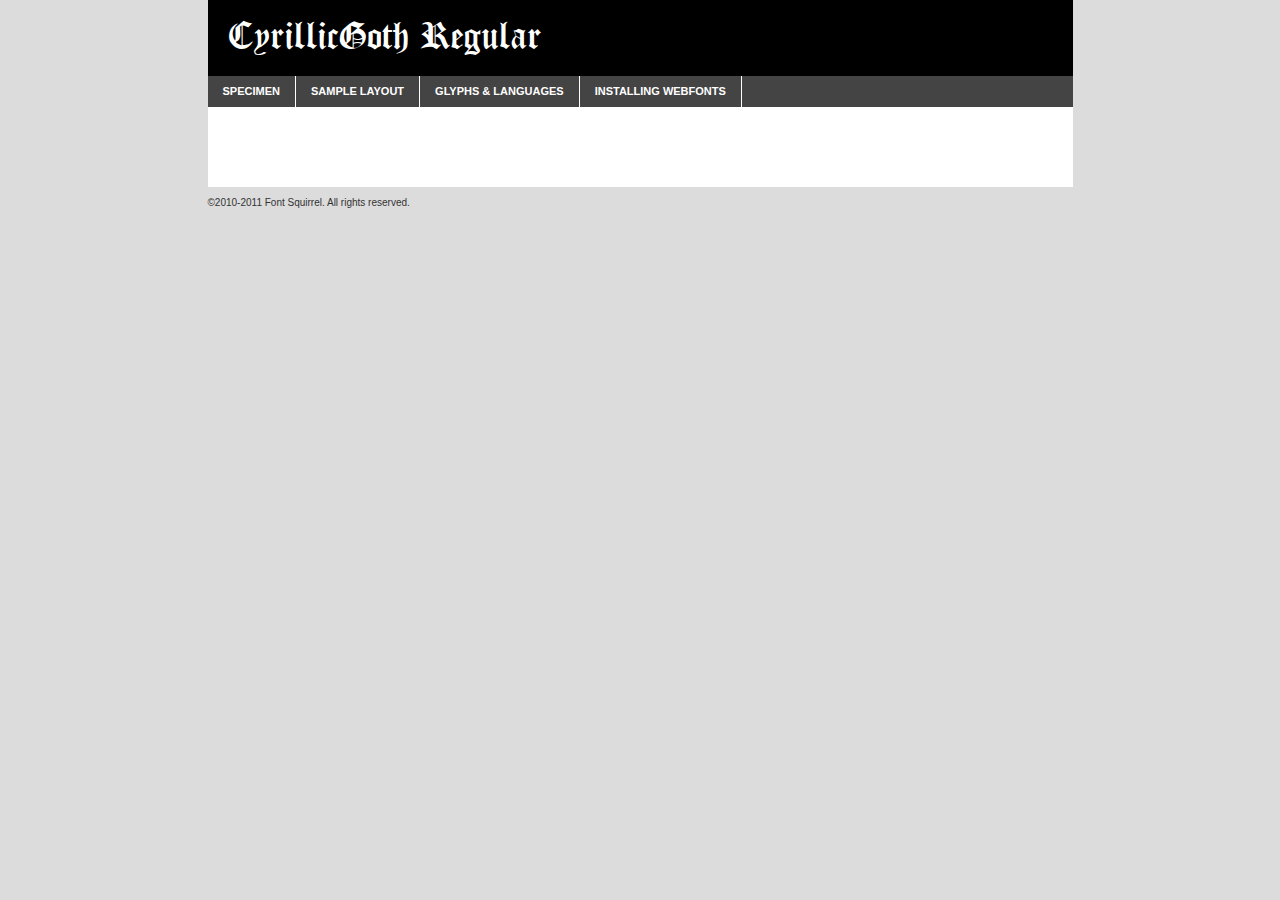
<file: wp-content/themes/rozengrals/fonts/Goth/cyrillicgoth-plus-latvian-demo.html>
<!DOCTYPE html PUBLIC "-//W3C//DTD XHTML 1.0 Transitional//EN"
	"http://www.w3.org/TR/xhtml1/DTD/xhtml1-transitional.dtd">

<html xmlns="http://www.w3.org/1999/xhtml" xml:lang="en" lang="en">
<head>
	<meta http-equiv="Content-Type" content="text/html; charset=utf-8" />
	<script src="http://ajax.googleapis.com/ajax/libs/jquery/1.7.2/jquery.min.js" type="text/javascript" charset="utf-8"></script>
	<script src="specimen_files/easytabs.js" type="text/javascript" charset="utf-8"></script>
	<link rel="stylesheet" href="specimen_files/specimen_stylesheet.css" type="text/css" charset="utf-8" />
	<link rel="stylesheet" href="stylesheet.css" type="text/css" charset="utf-8" />

	<style type="text/css">
					body{
				font-family: 'cyrillicgothregular';
							}
		</style>

	<title>CyrillicGoth Regular Specimen</title>
	
	
	<script type="text/javascript" charset="utf-8">
		$(document).ready(function() {
			$('#container').easyTabs({defaultContent:1});
		});
	</script>
</head>

<body>
<div id="container">
	<div id="header">
		CyrillicGoth Regular	</div>
	<ul class="tabs">
		<li><a href="#specimen">Specimen</a></li>
		<li><a href="#layout">Sample Layout</a></li>
				<li><a href="#glyphs">Glyphs &amp; Languages</a></li>
		<li><a href="#installing">Installing Webfonts</a></li>
		
	</ul>
	
	<div id="main_content">

		
			<div id="specimen">
		
				<div class="section">
					<div class="grid12 firstcol">
						<div class="huge">AaBb</div>
					</div>
				</div>
		
				<div class="section">
					<div class="glyph_range">A&#x200B;B&#x200b;C&#x200b;D&#x200b;E&#x200b;F&#x200b;G&#x200b;H&#x200b;I&#x200b;J&#x200b;K&#x200b;L&#x200b;M&#x200b;N&#x200b;O&#x200b;P&#x200b;Q&#x200b;R&#x200b;S&#x200b;T&#x200b;U&#x200b;V&#x200b;W&#x200b;X&#x200b;Y&#x200b;Z&#x200b;a&#x200b;b&#x200b;c&#x200b;d&#x200b;e&#x200b;f&#x200b;g&#x200b;h&#x200b;i&#x200b;j&#x200b;k&#x200b;l&#x200b;m&#x200b;n&#x200b;o&#x200b;p&#x200b;q&#x200b;r&#x200b;s&#x200b;t&#x200b;u&#x200b;v&#x200b;w&#x200b;x&#x200b;y&#x200b;z&#x200b;1&#x200b;2&#x200b;3&#x200b;4&#x200b;5&#x200b;6&#x200b;7&#x200b;8&#x200b;9&#x200b;0&#x200b;&amp;&#x200b;.&#x200b;,&#x200b;?&#x200b;!&#x200b;&#64;&#x200b;(&#x200b;)&#x200b;#&#x200b;$&#x200b;%&#x200b;*&#x200b;+&#x200b;-&#x200b;=&#x200b;:&#x200b;;</div>
				</div>
				<div class="section">
					<div class="grid12 firstcol">
						<table class="sample_table">
							<tr><td>10</td><td class="size10">abcdefghijklmnopqrstuvwxyzABCDEFGHIJKLMNOPQRSTUVWXYZ0123456789abcdefghijklmnopqrstuvwxyzABCDEFGHIJKLMNOPQRSTUVWXYZ0123456789abcdefghijklmnopqrstuvwxyzABCDEFGHIJKLMNOPQRSTUVWXYZ</td></tr>
							<tr><td>11</td><td class="size11">abcdefghijklmnopqrstuvwxyzABCDEFGHIJKLMNOPQRSTUVWXYZ0123456789abcdefghijklmnopqrstuvwxyzABCDEFGHIJKLMNOPQRSTUVWXYZ0123456789abcdefghijklmnopqrstuvwxyzABCDEFGHIJKLMNOPQRSTUVWXYZ</td></tr>
							<tr><td>12</td><td class="size12">abcdefghijklmnopqrstuvwxyzABCDEFGHIJKLMNOPQRSTUVWXYZ0123456789abcdefghijklmnopqrstuvwxyzABCDEFGHIJKLMNOPQRSTUVWXYZ0123456789abcdefghijklmnopqrstuvwxyzABCDEFGHIJKLMNOPQRSTUVWXYZ</td></tr>
							<tr><td>13</td><td class="size13">abcdefghijklmnopqrstuvwxyzABCDEFGHIJKLMNOPQRSTUVWXYZ0123456789abcdefghijklmnopqrstuvwxyzABCDEFGHIJKLMNOPQRSTUVWXYZ0123456789abcdefghijklmnopqrstuvwxyzABCDEFGHIJKLMNOPQRSTUVWXYZ</td></tr>
							<tr><td>14</td><td class="size14">abcdefghijklmnopqrstuvwxyzABCDEFGHIJKLMNOPQRSTUVWXYZ0123456789abcdefghijklmnopqrstuvwxyzABCDEFGHIJKLMNOPQRSTUVWXYZ0123456789abcdefghijklmnopqrstuvwxyzABCDEFGHIJKLMNOPQRSTUVWXYZ</td></tr>
							<tr><td>16</td><td class="size16">abcdefghijklmnopqrstuvwxyzABCDEFGHIJKLMNOPQRSTUVWXYZ0123456789abcdefghijklmnopqrstuvwxyzABCDEFGHIJKLMNOPQRSTUVWXYZ</td></tr>
							<tr><td>18</td><td class="size18">abcdefghijklmnopqrstuvwxyzABCDEFGHIJKLMNOPQRSTUVWXYZ0123456789abcdefghijklmnopqrstuvwxyzABCDEFGHIJKLMNOPQRSTUVWXYZ</td></tr>
							<tr><td>20</td><td class="size20">abcdefghijklmnopqrstuvwxyzABCDEFGHIJKLMNOPQRSTUVWXYZ0123456789abcdefghijklmnopqrstuvwxyzABCDEFGHIJKLMNOPQRSTUVWXYZ</td></tr>
							<tr><td>24</td><td class="size24">abcdefghijklmnopqrstuvwxyzABCDEFGHIJKLMNOPQRSTUVWXYZ0123456789abcdefghijklmnopqrstuvwxyzABCDEFGHIJKLMNOPQRSTUVWXYZ</td></tr>
							<tr><td>30</td><td class="size30">abcdefghijklmnopqrstuvwxyzABCDEFGHIJKLMNOPQRSTUVWXYZ0123456789abcdefghijklmnopqrstuvwxyzABCDEFGHIJKLMNOPQRSTUVWXYZ</td></tr>
							<tr><td>36</td><td class="size36">abcdefghijklmnopqrstuvwxyzABCDEFGHIJKLMNOPQRSTUVWXYZ0123456789abcdefghijklmnopqrstuvwxyzABCDEFGHIJKLMNOPQRSTUVWXYZ</td></tr>
							<tr><td>48</td><td class="size48">abcdefghijklmnopqrstuvwxyzABCDEFGHIJKLMNOPQRSTUVWXYZ0123456789abcdefghijklmnopqrstuvwxyzABCDEFGHIJKLMNOPQRSTUVWXYZ</td></tr>
							<tr><td>60</td><td class="size60">abcdefghijklmnopqrstuvwxyzABCDEFGHIJKLMNOPQRSTUVWXYZ0123456789abcdefghijklmnopqrstuvwxyzABCDEFGHIJKLMNOPQRSTUVWXYZ</td></tr>
							<tr><td>72</td><td class="size72">abcdefghijklmnopqrstuvwxyzABCDEFGHIJKLMNOPQRSTUVWXYZ0123456789abcdefghijklmnopqrstuvwxyzABCDEFGHIJKLMNOPQRSTUVWXYZ</td></tr>
							<tr><td>90</td><td class="size90">abcdefghijklmnopqrstuvwxyzABCDEFGHIJKLMNOPQRSTUVWXYZ0123456789abcdefghijklmnopqrstuvwxyzABCDEFGHIJKLMNOPQRSTUVWXYZ</td></tr>
						</table>
				
					</div>
			
				</div>
		
		
		
								<div class="section" id="bodycomparison">


										<div id="xheight">
				<div class="fontbody">&#x25FC;&#x25FC;&#x25FC;&#x25FC;&#x25FC;&#x25FC;&#x25FC;&#x25FC;&#x25FC;&#x25FC;&#x25FC;&#x25FC;&#x25FC;&#x25FC;&#x25FC;&#x25FC;&#x25FC;&#x25FC;&#x25FC;&#x25FC;&#x25FC;&#x25FC;&#x25FC;&#x25FC;&#x25FC;&#x25FC;&#x25FC;&#x25FC;&#x25FC;&#x25FC;&#x25FC;&#x25FC;&#x25FC;&#x25FC;&#x25FC;&#x25FC;&#x25FC;&#x25FC;&#x25FC;&#x25FC;&#x25FC;&#x25FC;&#x25FC;&#x25FC;&#x25FC;&#x25FC;&#x25FC;&#x25FC;&#x25FC;&#x25FC;&#x25FC;&#x25FC;&#x25FC;&#x25FC;&#x25FC;&#x25FC;&#x25FC;&#x25FC;&#x25FC;&#x25FC;&#x25FC;&#x25FC;&#x25FC;&#x25FC;&#x25FC;&#x25FC;&#x25FC;&#x25FC;&#x25FC;&#x25FC;&#x25FC;&#x25FC;&#x25FC;&#x25FC;&#x25FC;&#x25FC;&#x25FC;&#x25FC;&#x25FC;&#x25FC;&#x25FC;&#x25FC;&#x25FC;&#x25FC;&#x25FC;&#x25FC;&#x25FC;&#x25FC;&#x25FC;&#x25FC;&#x25FC;&#x25FC;&#x25FC;&#x25FC;&#x25FC;&#x25FC;&#x25FC;&#x25FC;&#x25FC;body</div><div class="arialbody">body</div><div class="verdanabody">body</div><div class="georgiabody">body</div></div>
										<div class="fontbody" style="z-index:1">
											body<span>CyrillicGoth Regular</span>
										</div>
										<div class="arialbody" style="z-index:1">
											body<span>Arial</span>
										</div>
										<div class="verdanabody" style="z-index:1">
											body<span>Verdana</span>
										</div>
										<div class="georgiabody" style="z-index:1">
											body<span>Georgia</span>
										</div>



								</div>
		
		
				<div class="section psample psample_row1" id="">
					
					<div class="grid2 firstcol">
						<p class="size10"><span>10.</span>Aenean lacinia bibendum nulla sed consectetur. Fusce dapibus, tellus ac cursus commodo, tortor mauris condimentum nibh, ut fermentum massa justo sit amet risus. Nullam id dolor id nibh ultricies vehicula ut id elit. Cum sociis natoque penatibus et magnis dis parturient montes, nascetur ridiculus mus. Nulla vitae elit libero, a pharetra augue.</p>
			
					</div>
					<div class="grid3">
						<p class="size11"><span>11.</span>Aenean lacinia bibendum nulla sed consectetur. Fusce dapibus, tellus ac cursus commodo, tortor mauris condimentum nibh, ut fermentum massa justo sit amet risus. Nullam id dolor id nibh ultricies vehicula ut id elit. Cum sociis natoque penatibus et magnis dis parturient montes, nascetur ridiculus mus. Nulla vitae elit libero, a pharetra augue.</p>
			
					</div>
					<div class="grid3">
						<p class="size12"><span>12.</span>Aenean lacinia bibendum nulla sed consectetur. Fusce dapibus, tellus ac cursus commodo, tortor mauris condimentum nibh, ut fermentum massa justo sit amet risus. Nullam id dolor id nibh ultricies vehicula ut id elit. Cum sociis natoque penatibus et magnis dis parturient montes, nascetur ridiculus mus. Nulla vitae elit libero, a pharetra augue.</p>
			
					</div>
					<div class="grid4">
						<p class="size13"><span>13.</span>Aenean lacinia bibendum nulla sed consectetur. Fusce dapibus, tellus ac cursus commodo, tortor mauris condimentum nibh, ut fermentum massa justo sit amet risus. Nullam id dolor id nibh ultricies vehicula ut id elit. Cum sociis natoque penatibus et magnis dis parturient montes, nascetur ridiculus mus. Nulla vitae elit libero, a pharetra augue.</p>
			
					</div>
					<div class="white_blend"></div>
					
				</div>
				<div class="section psample psample_row2" id="">
					<div class="grid3 firstcol">
						<p class="size14"><span>14.</span>Aenean lacinia bibendum nulla sed consectetur. Fusce dapibus, tellus ac cursus commodo, tortor mauris condimentum nibh, ut fermentum massa justo sit amet risus. Nullam id dolor id nibh ultricies vehicula ut id elit. Cum sociis natoque penatibus et magnis dis parturient montes, nascetur ridiculus mus. Nulla vitae elit libero, a pharetra augue.</p>
			
					</div>
					<div class="grid4">
						<p class="size16"><span>16.</span>Aenean lacinia bibendum nulla sed consectetur. Fusce dapibus, tellus ac cursus commodo, tortor mauris condimentum nibh, ut fermentum massa justo sit amet risus. Nullam id dolor id nibh ultricies vehicula ut id elit. Cum sociis natoque penatibus et magnis dis parturient montes, nascetur ridiculus mus. Nulla vitae elit libero, a pharetra augue.</p>
			
					</div>
					<div class="grid5">
						<p class="size18"><span>18.</span>Aenean lacinia bibendum nulla sed consectetur. Fusce dapibus, tellus ac cursus commodo, tortor mauris condimentum nibh, ut fermentum massa justo sit amet risus. Nullam id dolor id nibh ultricies vehicula ut id elit. Cum sociis natoque penatibus et magnis dis parturient montes, nascetur ridiculus mus. Nulla vitae elit libero, a pharetra augue.</p>
			
					</div>

					<div class="white_blend"></div>

				</div>
				
				<div class="section psample psample_row3" id="">
					<div class="grid5 firstcol">
						<p class="size20"><span>20.</span>Aenean lacinia bibendum nulla sed consectetur. Fusce dapibus, tellus ac cursus commodo, tortor mauris condimentum nibh, ut fermentum massa justo sit amet risus. Nullam id dolor id nibh ultricies vehicula ut id elit. Cum sociis natoque penatibus et magnis dis parturient montes, nascetur ridiculus mus. Nulla vitae elit libero, a pharetra augue.</p>
					</div>
					<div class="grid7">
						<p class="size24"><span>24.</span>Aenean lacinia bibendum nulla sed consectetur. Fusce dapibus, tellus ac cursus commodo, tortor mauris condimentum nibh, ut fermentum massa justo sit amet risus. Nullam id dolor id nibh ultricies vehicula ut id elit. Cum sociis natoque penatibus et magnis dis parturient montes, nascetur ridiculus mus. Nulla vitae elit libero, a pharetra augue.</p>
					</div>
					
					<div class="white_blend"></div>
					
				</div>
				
				<div class="section psample psample_row4" id="">
					<div class="grid12 firstcol">
						<p class="size30"><span>30.</span>Aenean lacinia bibendum nulla sed consectetur. Fusce dapibus, tellus ac cursus commodo, tortor mauris condimentum nibh, ut fermentum massa justo sit amet risus. Nullam id dolor id nibh ultricies vehicula ut id elit. Cum sociis natoque penatibus et magnis dis parturient montes, nascetur ridiculus mus. Nulla vitae elit libero, a pharetra augue.</p>
					</div>
					<div class="white_blend"></div>
					
				</div>
				
				
				
				<div class="section psample psample_row1 fullreverse">
					<div class="grid2 firstcol">
						<p class="size10"><span>10.</span>Aenean lacinia bibendum nulla sed consectetur. Fusce dapibus, tellus ac cursus commodo, tortor mauris condimentum nibh, ut fermentum massa justo sit amet risus. Nullam id dolor id nibh ultricies vehicula ut id elit. Cum sociis natoque penatibus et magnis dis parturient montes, nascetur ridiculus mus. Nulla vitae elit libero, a pharetra augue.</p>
			
					</div>
					<div class="grid3">
						<p class="size11"><span>11.</span>Aenean lacinia bibendum nulla sed consectetur. Fusce dapibus, tellus ac cursus commodo, tortor mauris condimentum nibh, ut fermentum massa justo sit amet risus. Nullam id dolor id nibh ultricies vehicula ut id elit. Cum sociis natoque penatibus et magnis dis parturient montes, nascetur ridiculus mus. Nulla vitae elit libero, a pharetra augue.</p>
			
					</div>
					<div class="grid3">
						<p class="size12"><span>12.</span>Aenean lacinia bibendum nulla sed consectetur. Fusce dapibus, tellus ac cursus commodo, tortor mauris condimentum nibh, ut fermentum massa justo sit amet risus. Nullam id dolor id nibh ultricies vehicula ut id elit. Cum sociis natoque penatibus et magnis dis parturient montes, nascetur ridiculus mus. Nulla vitae elit libero, a pharetra augue.</p>
			
					</div>
					<div class="grid4">
						<p class="size13"><span>13.</span>Aenean lacinia bibendum nulla sed consectetur. Fusce dapibus, tellus ac cursus commodo, tortor mauris condimentum nibh, ut fermentum massa justo sit amet risus. Nullam id dolor id nibh ultricies vehicula ut id elit. Cum sociis natoque penatibus et magnis dis parturient montes, nascetur ridiculus mus. Nulla vitae elit libero, a pharetra augue.</p>
			
					</div>
					<div class="black_blend"></div>
					
				</div>
				
				<div class="section psample psample_row2 fullreverse">
					<div class="grid3 firstcol">
						<p class="size14"><span>14.</span>Aenean lacinia bibendum nulla sed consectetur. Fusce dapibus, tellus ac cursus commodo, tortor mauris condimentum nibh, ut fermentum massa justo sit amet risus. Nullam id dolor id nibh ultricies vehicula ut id elit. Cum sociis natoque penatibus et magnis dis parturient montes, nascetur ridiculus mus. Nulla vitae elit libero, a pharetra augue.</p>
			
					</div>
					<div class="grid4">
						<p class="size16"><span>16.</span>Aenean lacinia bibendum nulla sed consectetur. Fusce dapibus, tellus ac cursus commodo, tortor mauris condimentum nibh, ut fermentum massa justo sit amet risus. Nullam id dolor id nibh ultricies vehicula ut id elit. Cum sociis natoque penatibus et magnis dis parturient montes, nascetur ridiculus mus. Nulla vitae elit libero, a pharetra augue.</p>
			
					</div>
					<div class="grid5">
						<p class="size18"><span>18.</span>Aenean lacinia bibendum nulla sed consectetur. Fusce dapibus, tellus ac cursus commodo, tortor mauris condimentum nibh, ut fermentum massa justo sit amet risus. Nullam id dolor id nibh ultricies vehicula ut id elit. Cum sociis natoque penatibus et magnis dis parturient montes, nascetur ridiculus mus. Nulla vitae elit libero, a pharetra augue.</p>
			
					</div>
					<div class="black_blend"></div>

				</div>
				
				<div class="section psample fullreverse psample_row3" id="">
					<div class="grid5 firstcol">
						<p class="size20"><span>20.</span>Aenean lacinia bibendum nulla sed consectetur. Fusce dapibus, tellus ac cursus commodo, tortor mauris condimentum nibh, ut fermentum massa justo sit amet risus. Nullam id dolor id nibh ultricies vehicula ut id elit. Cum sociis natoque penatibus et magnis dis parturient montes, nascetur ridiculus mus. Nulla vitae elit libero, a pharetra augue.</p>
					</div>
					<div class="grid7">
						<p class="size24"><span>24.</span>Aenean lacinia bibendum nulla sed consectetur. Fusce dapibus, tellus ac cursus commodo, tortor mauris condimentum nibh, ut fermentum massa justo sit amet risus. Nullam id dolor id nibh ultricies vehicula ut id elit. Cum sociis natoque penatibus et magnis dis parturient montes, nascetur ridiculus mus. Nulla vitae elit libero, a pharetra augue.</p>
					</div>
					
					<div class="black_blend"></div>
					
				</div>
				
				<div class="section psample fullreverse psample_row4" id="" style="border-bottom: 20px #000 solid;">
					<div class="grid12 firstcol">
						<p class="size30"><span>30.</span>Aenean lacinia bibendum nulla sed consectetur. Fusce dapibus, tellus ac cursus commodo, tortor mauris condimentum nibh, ut fermentum massa justo sit amet risus. Nullam id dolor id nibh ultricies vehicula ut id elit. Cum sociis natoque penatibus et magnis dis parturient montes, nascetur ridiculus mus. Nulla vitae elit libero, a pharetra augue.</p>
					</div>
					<div class="black_blend"></div>
					
				</div>
				
				
				
				
			</div>
			
			<div id="layout">
				
				<div class="section">
					
					<div class="grid12 firstcol">
						<h1>Lorem Ipsum Dolor</h1>
						<h2>Etiam porta sem malesuada magna mollis euismod</h2>
						
						<p class="byline">By <a href="#link">Aenean Lacinia</a></p>
					</div>
				</div>
				<div class="section">
					<div class="grid8 firstcol">
						<p class="large">Donec sed odio dui. Morbi leo risus, porta ac consectetur ac, vestibulum at eros. Fusce dapibus, tellus ac cursus commodo, tortor mauris condimentum nibh, ut fermentum massa justo sit amet risus. </p>

						
						<h3>Pellentesque ornare sem</h3>

						<p>Maecenas sed diam eget risus varius blandit sit amet non magna. Maecenas faucibus mollis interdum. Donec ullamcorper nulla non metus auctor fringilla. Nullam id dolor id nibh ultricies vehicula ut id elit. Nullam id dolor id nibh ultricies vehicula ut id elit. </p>

						<p>Aenean eu leo quam. Pellentesque ornare sem lacinia quam venenatis vestibulum. Lorem ipsum dolor sit amet, consectetur adipiscing elit. Cum sociis natoque penatibus et magnis dis parturient montes, nascetur ridiculus mus. </p>

						<p>Nulla vitae elit libero, a pharetra augue. Praesent commodo cursus magna, vel scelerisque nisl consectetur et. Aenean lacinia bibendum nulla sed consectetur. </p>

						<p>Nullam quis risus eget urna mollis ornare vel eu leo. Nullam quis risus eget urna mollis ornare vel eu leo. Maecenas sed diam eget risus varius blandit sit amet non magna. Donec ullamcorper nulla non metus auctor fringilla. </p>

						<h3>Cras mattis consectetur</h3>

						<p>Aenean eu leo quam. Pellentesque ornare sem lacinia quam venenatis vestibulum. Aenean lacinia bibendum nulla sed consectetur. Integer posuere erat a ante venenatis dapibus posuere velit aliquet. Cras mattis consectetur purus sit amet fermentum. </p>

						<p>Nullam id dolor id nibh ultricies vehicula ut id elit. Nullam quis risus eget urna mollis ornare vel eu leo. Cras mattis consectetur purus sit amet fermentum.</p>
					</div>
					
					<div class="grid4 sidebar">
						
						<div class="box reverse">
							<p class="last">Nullam quis risus eget urna mollis ornare vel eu leo. Donec ullamcorper nulla non metus auctor fringilla. Cras mattis consectetur purus sit amet fermentum. Sed posuere consectetur est at lobortis. Lorem ipsum dolor sit amet, consectetur adipiscing elit. </p>
						</div>
						
						<p class="caption">Maecenas sed diam eget risus varius.</p>

						<p>Vestibulum id ligula porta felis euismod semper. Integer posuere erat a ante venenatis dapibus posuere velit aliquet. Vestibulum id ligula porta felis euismod semper. Sed posuere consectetur est at lobortis. Maecenas sed diam eget risus varius blandit sit amet non magna. Fusce dapibus, tellus ac cursus commodo, tortor mauris condimentum nibh, ut fermentum massa justo sit amet risus. </p>

					

						<p>Duis mollis, est non commodo luctus, nisi erat porttitor ligula, eget lacinia odio sem nec elit. Aenean lacinia bibendum nulla sed consectetur. Vivamus sagittis lacus vel augue laoreet rutrum faucibus dolor auctor. Aenean lacinia bibendum nulla sed consectetur. Nullam quis risus eget urna mollis ornare vel eu leo. </p>

						<p>Praesent commodo cursus magna, vel scelerisque nisl consectetur et. Donec ullamcorper nulla non metus auctor fringilla. Maecenas faucibus mollis interdum. Fusce dapibus, tellus ac cursus commodo, tortor mauris condimentum nibh, ut fermentum massa justo sit amet risus. </p>

					</div>
				</div>
				
			</div>


			



		<div id="glyphs">
			<div class="section">
				<div class="grid12 firstcol">
			
				<h1>Language Support</h1>
				<p>The subset of CyrillicGoth Regular in this kit supports the following languages:<br />
			
					Cyrillic, English, Slovenian				</p>
				<h1>Glyph Chart</h1>
				<p>The subset of CyrillicGoth Regular in this kit includes all the glyphs listed below. Unicode entities are included above each glyph to help you insert individual characters into your layout.</p>
				<div id="glyph_chart">
			
																														 <div><p>&amp;#13;</p>&#13;</div>
																				 <div><p>&amp;#32;</p>&#32;</div>
																				 <div><p>&amp;#33;</p>&#33;</div>
																				 <div><p>&amp;#34;</p>&#34;</div>
																				 <div><p>&amp;#35;</p>&#35;</div>
																				 <div><p>&amp;#36;</p>&#36;</div>
																				 <div><p>&amp;#37;</p>&#37;</div>
																				 <div><p>&amp;#38;</p>&#38;</div>
																				 <div><p>&amp;#39;</p>&#39;</div>
																				 <div><p>&amp;#40;</p>&#40;</div>
																				 <div><p>&amp;#41;</p>&#41;</div>
																				 <div><p>&amp;#42;</p>&#42;</div>
																				 <div><p>&amp;#43;</p>&#43;</div>
																				 <div><p>&amp;#44;</p>&#44;</div>
																				 <div><p>&amp;#45;</p>&#45;</div>
																				 <div><p>&amp;#46;</p>&#46;</div>
																				 <div><p>&amp;#47;</p>&#47;</div>
																				 <div><p>&amp;#48;</p>&#48;</div>
																				 <div><p>&amp;#49;</p>&#49;</div>
																				 <div><p>&amp;#50;</p>&#50;</div>
																				 <div><p>&amp;#51;</p>&#51;</div>
																				 <div><p>&amp;#52;</p>&#52;</div>
																				 <div><p>&amp;#53;</p>&#53;</div>
																				 <div><p>&amp;#54;</p>&#54;</div>
																				 <div><p>&amp;#55;</p>&#55;</div>
																				 <div><p>&amp;#56;</p>&#56;</div>
																				 <div><p>&amp;#57;</p>&#57;</div>
																				 <div><p>&amp;#58;</p>&#58;</div>
																				 <div><p>&amp;#59;</p>&#59;</div>
																				 <div><p>&amp;#60;</p>&#60;</div>
																				 <div><p>&amp;#61;</p>&#61;</div>
																				 <div><p>&amp;#62;</p>&#62;</div>
																				 <div><p>&amp;#63;</p>&#63;</div>
																				 <div><p>&amp;#64;</p>&#64;</div>
																				 <div><p>&amp;#65;</p>&#65;</div>
																				 <div><p>&amp;#66;</p>&#66;</div>
																				 <div><p>&amp;#67;</p>&#67;</div>
																				 <div><p>&amp;#68;</p>&#68;</div>
																				 <div><p>&amp;#69;</p>&#69;</div>
																				 <div><p>&amp;#70;</p>&#70;</div>
																				 <div><p>&amp;#71;</p>&#71;</div>
																				 <div><p>&amp;#72;</p>&#72;</div>
																				 <div><p>&amp;#73;</p>&#73;</div>
																				 <div><p>&amp;#74;</p>&#74;</div>
																				 <div><p>&amp;#75;</p>&#75;</div>
																				 <div><p>&amp;#76;</p>&#76;</div>
																				 <div><p>&amp;#77;</p>&#77;</div>
																				 <div><p>&amp;#78;</p>&#78;</div>
																				 <div><p>&amp;#79;</p>&#79;</div>
																				 <div><p>&amp;#80;</p>&#80;</div>
																				 <div><p>&amp;#81;</p>&#81;</div>
																				 <div><p>&amp;#82;</p>&#82;</div>
																				 <div><p>&amp;#83;</p>&#83;</div>
																				 <div><p>&amp;#84;</p>&#84;</div>
																				 <div><p>&amp;#85;</p>&#85;</div>
																				 <div><p>&amp;#86;</p>&#86;</div>
																				 <div><p>&amp;#87;</p>&#87;</div>
																				 <div><p>&amp;#88;</p>&#88;</div>
																				 <div><p>&amp;#89;</p>&#89;</div>
																				 <div><p>&amp;#90;</p>&#90;</div>
																				 <div><p>&amp;#91;</p>&#91;</div>
																				 <div><p>&amp;#92;</p>&#92;</div>
																				 <div><p>&amp;#93;</p>&#93;</div>
																				 <div><p>&amp;#94;</p>&#94;</div>
																				 <div><p>&amp;#95;</p>&#95;</div>
																				 <div><p>&amp;#96;</p>&#96;</div>
																				 <div><p>&amp;#97;</p>&#97;</div>
																				 <div><p>&amp;#98;</p>&#98;</div>
																				 <div><p>&amp;#99;</p>&#99;</div>
																				 <div><p>&amp;#100;</p>&#100;</div>
																				 <div><p>&amp;#101;</p>&#101;</div>
																				 <div><p>&amp;#102;</p>&#102;</div>
																				 <div><p>&amp;#103;</p>&#103;</div>
																				 <div><p>&amp;#104;</p>&#104;</div>
																				 <div><p>&amp;#105;</p>&#105;</div>
																				 <div><p>&amp;#106;</p>&#106;</div>
																				 <div><p>&amp;#107;</p>&#107;</div>
																				 <div><p>&amp;#108;</p>&#108;</div>
																				 <div><p>&amp;#109;</p>&#109;</div>
																				 <div><p>&amp;#110;</p>&#110;</div>
																				 <div><p>&amp;#111;</p>&#111;</div>
																				 <div><p>&amp;#112;</p>&#112;</div>
																				 <div><p>&amp;#113;</p>&#113;</div>
																				 <div><p>&amp;#114;</p>&#114;</div>
																				 <div><p>&amp;#115;</p>&#115;</div>
																				 <div><p>&amp;#116;</p>&#116;</div>
																				 <div><p>&amp;#117;</p>&#117;</div>
																				 <div><p>&amp;#118;</p>&#118;</div>
																				 <div><p>&amp;#119;</p>&#119;</div>
																				 <div><p>&amp;#120;</p>&#120;</div>
																				 <div><p>&amp;#121;</p>&#121;</div>
																				 <div><p>&amp;#122;</p>&#122;</div>
																				 <div><p>&amp;#123;</p>&#123;</div>
																				 <div><p>&amp;#124;</p>&#124;</div>
																				 <div><p>&amp;#125;</p>&#125;</div>
																				 <div><p>&amp;#126;</p>&#126;</div>
																				 <div><p>&amp;#160;</p>&#160;</div>
																				 <div><p>&amp;#162;</p>&#162;</div>
																				 <div><p>&amp;#163;</p>&#163;</div>
																				 <div><p>&amp;#165;</p>&#165;</div>
																				 <div><p>&amp;#169;</p>&#169;</div>
																				 <div><p>&amp;#171;</p>&#171;</div>
																				 <div><p>&amp;#173;</p>&#173;</div>
																				 <div><p>&amp;#174;</p>&#174;</div>
																				 <div><p>&amp;#180;</p>&#180;</div>
																				 <div><p>&amp;#187;</p>&#187;</div>
																				 <div><p>&amp;#256;</p>&#256;</div>
																				 <div><p>&amp;#257;</p>&#257;</div>
																				 <div><p>&amp;#268;</p>&#268;</div>
																				 <div><p>&amp;#269;</p>&#269;</div>
																				 <div><p>&amp;#274;</p>&#274;</div>
																				 <div><p>&amp;#275;</p>&#275;</div>
																				 <div><p>&amp;#298;</p>&#298;</div>
																				 <div><p>&amp;#299;</p>&#299;</div>
																				 <div><p>&amp;#352;</p>&#352;</div>
																				 <div><p>&amp;#353;</p>&#353;</div>
																				 <div><p>&amp;#362;</p>&#362;</div>
																				 <div><p>&amp;#363;</p>&#363;</div>
																				 <div><p>&amp;#381;</p>&#381;</div>
																				 <div><p>&amp;#382;</p>&#382;</div>
																				 <div><p>&amp;#710;</p>&#710;</div>
																				 <div><p>&amp;#732;</p>&#732;</div>
																				 <div><p>&amp;#1025;</p>&#1025;</div>
																				 <div><p>&amp;#1040;</p>&#1040;</div>
																				 <div><p>&amp;#1041;</p>&#1041;</div>
																				 <div><p>&amp;#1042;</p>&#1042;</div>
																				 <div><p>&amp;#1043;</p>&#1043;</div>
																				 <div><p>&amp;#1044;</p>&#1044;</div>
																				 <div><p>&amp;#1045;</p>&#1045;</div>
																				 <div><p>&amp;#1046;</p>&#1046;</div>
																				 <div><p>&amp;#1047;</p>&#1047;</div>
																				 <div><p>&amp;#1048;</p>&#1048;</div>
																				 <div><p>&amp;#1049;</p>&#1049;</div>
																				 <div><p>&amp;#1050;</p>&#1050;</div>
																				 <div><p>&amp;#1051;</p>&#1051;</div>
																				 <div><p>&amp;#1052;</p>&#1052;</div>
																				 <div><p>&amp;#1053;</p>&#1053;</div>
																				 <div><p>&amp;#1054;</p>&#1054;</div>
																				 <div><p>&amp;#1055;</p>&#1055;</div>
																				 <div><p>&amp;#1056;</p>&#1056;</div>
																				 <div><p>&amp;#1057;</p>&#1057;</div>
																				 <div><p>&amp;#1058;</p>&#1058;</div>
																				 <div><p>&amp;#1059;</p>&#1059;</div>
																				 <div><p>&amp;#1060;</p>&#1060;</div>
																				 <div><p>&amp;#1061;</p>&#1061;</div>
																				 <div><p>&amp;#1062;</p>&#1062;</div>
																				 <div><p>&amp;#1063;</p>&#1063;</div>
																				 <div><p>&amp;#1064;</p>&#1064;</div>
																				 <div><p>&amp;#1065;</p>&#1065;</div>
																				 <div><p>&amp;#1066;</p>&#1066;</div>
																				 <div><p>&amp;#1067;</p>&#1067;</div>
																				 <div><p>&amp;#1068;</p>&#1068;</div>
																				 <div><p>&amp;#1069;</p>&#1069;</div>
																				 <div><p>&amp;#1070;</p>&#1070;</div>
																				 <div><p>&amp;#1071;</p>&#1071;</div>
																				 <div><p>&amp;#1072;</p>&#1072;</div>
																				 <div><p>&amp;#1073;</p>&#1073;</div>
																				 <div><p>&amp;#1074;</p>&#1074;</div>
																				 <div><p>&amp;#1075;</p>&#1075;</div>
																				 <div><p>&amp;#1076;</p>&#1076;</div>
																				 <div><p>&amp;#1077;</p>&#1077;</div>
																				 <div><p>&amp;#1078;</p>&#1078;</div>
																				 <div><p>&amp;#1079;</p>&#1079;</div>
																				 <div><p>&amp;#1080;</p>&#1080;</div>
																				 <div><p>&amp;#1081;</p>&#1081;</div>
																				 <div><p>&amp;#1082;</p>&#1082;</div>
																				 <div><p>&amp;#1083;</p>&#1083;</div>
																				 <div><p>&amp;#1084;</p>&#1084;</div>
																				 <div><p>&amp;#1085;</p>&#1085;</div>
																				 <div><p>&amp;#1086;</p>&#1086;</div>
																				 <div><p>&amp;#1087;</p>&#1087;</div>
																				 <div><p>&amp;#1088;</p>&#1088;</div>
																				 <div><p>&amp;#1089;</p>&#1089;</div>
																				 <div><p>&amp;#1090;</p>&#1090;</div>
																				 <div><p>&amp;#1091;</p>&#1091;</div>
																				 <div><p>&amp;#1092;</p>&#1092;</div>
																				 <div><p>&amp;#1093;</p>&#1093;</div>
																				 <div><p>&amp;#1094;</p>&#1094;</div>
																				 <div><p>&amp;#1095;</p>&#1095;</div>
																				 <div><p>&amp;#1096;</p>&#1096;</div>
																				 <div><p>&amp;#1097;</p>&#1097;</div>
																				 <div><p>&amp;#1098;</p>&#1098;</div>
																				 <div><p>&amp;#1099;</p>&#1099;</div>
																				 <div><p>&amp;#1100;</p>&#1100;</div>
																				 <div><p>&amp;#1101;</p>&#1101;</div>
																				 <div><p>&amp;#1102;</p>&#1102;</div>
																				 <div><p>&amp;#1103;</p>&#1103;</div>
																				 <div><p>&amp;#1105;</p>&#1105;</div>
																				 <div><p>&amp;#8192;</p>&#8192;</div>
																				 <div><p>&amp;#8193;</p>&#8193;</div>
																				 <div><p>&amp;#8194;</p>&#8194;</div>
																				 <div><p>&amp;#8195;</p>&#8195;</div>
																				 <div><p>&amp;#8196;</p>&#8196;</div>
																				 <div><p>&amp;#8197;</p>&#8197;</div>
																				 <div><p>&amp;#8198;</p>&#8198;</div>
																				 <div><p>&amp;#8199;</p>&#8199;</div>
																				 <div><p>&amp;#8200;</p>&#8200;</div>
																				 <div><p>&amp;#8201;</p>&#8201;</div>
																				 <div><p>&amp;#8202;</p>&#8202;</div>
																				 <div><p>&amp;#8208;</p>&#8208;</div>
																				 <div><p>&amp;#8209;</p>&#8209;</div>
																				 <div><p>&amp;#8210;</p>&#8210;</div>
																				 <div><p>&amp;#8211;</p>&#8211;</div>
																				 <div><p>&amp;#8212;</p>&#8212;</div>
																				 <div><p>&amp;#8216;</p>&#8216;</div>
																				 <div><p>&amp;#8217;</p>&#8217;</div>
																				 <div><p>&amp;#8218;</p>&#8218;</div>
																				 <div><p>&amp;#8220;</p>&#8220;</div>
																				 <div><p>&amp;#8221;</p>&#8221;</div>
																				 <div><p>&amp;#8222;</p>&#8222;</div>
																				 <div><p>&amp;#8226;</p>&#8226;</div>
																				 <div><p>&amp;#8230;</p>&#8230;</div>
																				 <div><p>&amp;#8239;</p>&#8239;</div>
																				 <div><p>&amp;#8249;</p>&#8249;</div>
																				 <div><p>&amp;#8250;</p>&#8250;</div>
																				 <div><p>&amp;#8287;</p>&#8287;</div>
																				 <div><p>&amp;#8482;</p>&#8482;</div>
																				 <div><p>&amp;#9724;</p>&#9724;</div>
																												</div>	
				</div>
		
		
			</div>
		</div>
		
		
		<div id="specs">
			
		</div>
	
		<div id="installing">
			<div class="section">
				<div class="grid7 firstcol">
					<h1>Installing Webfonts</h1>
					
					<p>Webfonts are supported by all major browser platforms but not all in the same way. There are currently four different font formats that must be included in order to target all browsers. This includes TTF, WOFF, EOT and SVG.</p>
					
					<h2>1. Upload your webfonts</h2>
					<p>You must upload your webfont kit to your website. They should be in or near the same directory as your CSS files.</p>
					
					<h2>2. Include the webfont stylesheet</h2>
					<p>A special CSS @font-face declaration helps the various browsers select the appropriate font it needs without causing you a bunch of headaches. Learn more about this syntax by reading the <a href="http://www.fontspring.com/blog/further-hardening-of-the-bulletproof-syntax">Fontspring blog post</a> about it. The code for it is as follows:</p>


<code>
@font-face{ 
	font-family: 'MyWebFont';
	src: url('WebFont.eot');
	src: url('WebFont.eot?#iefix') format('embedded-opentype'),
	     url('WebFont.woff') format('woff'),
	     url('WebFont.ttf') format('truetype'),
	     url('WebFont.svg#webfont') format('svg');
}
</code>

	<p>We've already gone ahead and generated the code for you. All you have to do is link to the stylesheet in your HTML, like this:</p>
	<code>&lt;link rel=&quot;stylesheet&quot; href=&quot;stylesheet.css&quot; type=&quot;text/css&quot; charset=&quot;utf-8&quot; /&gt;</code>

					<h2>3. Modify your own stylesheet</h2>
					<p>To take advantage of your new fonts, you must tell your stylesheet to use them. Look at the original @font-face declaration above and find the property called "font-family." The name linked there will be what you use to reference the font. Prepend that webfont name to the font stack in the "font-family" property, inside the selector you want to change. For example:</p>
<code>p { font-family: 'WebFont', Arial, sans-serif; }</code>

<h2>4. Test</h2>
<p>Getting webfonts to work cross-browser <em>can</em> be tricky. Use the information in the sidebar to help you if you find that fonts aren't loading in a particular browser.</p>
				</div>
				
				<div class="grid5 sidebar">
					<div class="box">
						<h2>Troubleshooting<br />Font-Face Problems</h2>
						<p>Having trouble getting your webfonts to load in your new website? Here are some tips to sort out what might be the problem.</p>

						<h3>Fonts not showing in any browser</h3>

						<p>This sounds like you need to work on the plumbing. You either did not upload the fonts to the correct directory, or you did not link the fonts properly in the CSS. If you've confirmed that all this is correct and you still have a problem, take a look at your .htaccess file and see if requests are getting intercepted.</p>

						<h3>Fonts not loading in iPhone or iPad</h3>

						<p>The most common problem here is that you are serving the fonts from an IIS server. IIS refuses to serve files that have unknown MIME types. If that is the case, you must set the MIME type for SVG to "image/svg+xml" in the server settings. Follow these instructions from Microsoft if you need help.</p>

						<h3>Fonts not loading in Firefox</h3>

						<p>The primary reason for this failure? You are still using a version Firefox older than 3.5. So upgrade already! If that isn't it, then you are very likely serving fonts from a different domain. Firefox requires that all font assets be served from the same domain. Lastly it is possible that you need to add WOFF to your list of MIME types (if you are serving via IIS.)</p>

						<h3>Fonts not loading in IE</h3>

						<p>Are you looking at Internet Explorer on an actual Windows machine or are you cheating by using a service like Adobe BrowserLab? Many of these screenshot services do not render @font-face for IE. Best to test it on a real machine.</p>

						<h3>Fonts not loading in IE9</h3>

						<p>IE9, like Firefox, requires that fonts be served from the same domain as the website. Make sure that is the case.</p>
					</div>
				</div>
			</div>
			
		</div>
	
	</div>
	<div id="footer">
		<p>&copy;2010-2011 Font Squirrel. All rights reserved.</p>
	</div>
</div>
</body>
</html>
</file>
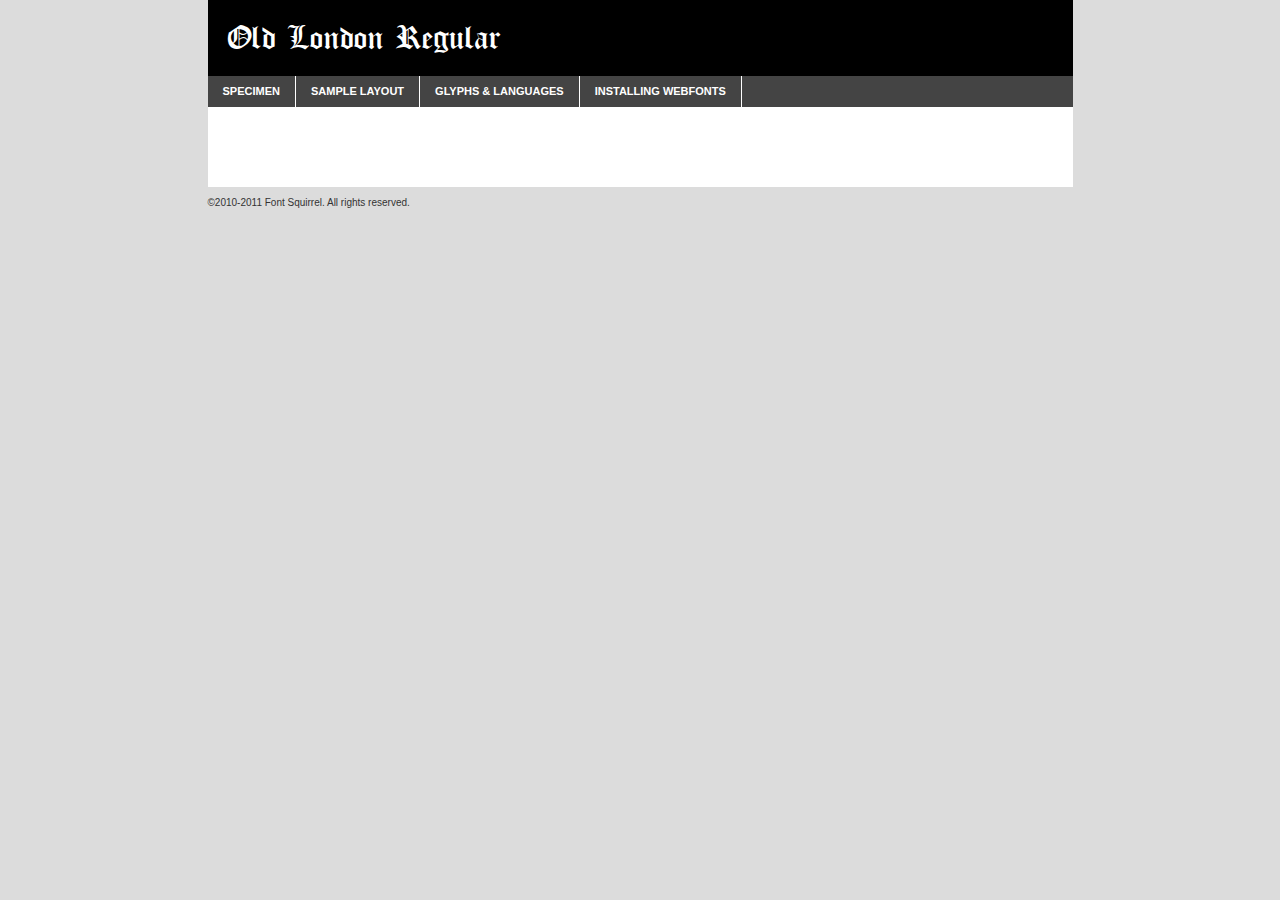
<file: wp-content/themes/rozengrals/fonts/old_london/oldlondon-demo.html>
<!DOCTYPE html PUBLIC "-//W3C//DTD XHTML 1.0 Transitional//EN"
	"http://www.w3.org/TR/xhtml1/DTD/xhtml1-transitional.dtd">

<html xmlns="http://www.w3.org/1999/xhtml" xml:lang="en" lang="en">
<head>
	<meta http-equiv="Content-Type" content="text/html; charset=utf-8" />
	<script src="http://ajax.googleapis.com/ajax/libs/jquery/1.7.2/jquery.min.js" type="text/javascript" charset="utf-8"></script>
	<script src="specimen_files/easytabs.js" type="text/javascript" charset="utf-8"></script>
	<link rel="stylesheet" href="specimen_files/specimen_stylesheet.css" type="text/css" charset="utf-8" />
	<link rel="stylesheet" href="stylesheet.css" type="text/css" charset="utf-8" />

	<style type="text/css">
					body{
				font-family: 'old_londonregular';
							}
		</style>

	<title>Old London Regular Specimen</title>
	
	
	<script type="text/javascript" charset="utf-8">
		$(document).ready(function() {
			$('#container').easyTabs({defaultContent:1});
		});
	</script>
</head>

<body>
<div id="container">
	<div id="header">
		Old London Regular	</div>
	<ul class="tabs">
		<li><a href="#specimen">Specimen</a></li>
		<li><a href="#layout">Sample Layout</a></li>
				<li><a href="#glyphs">Glyphs &amp; Languages</a></li>
		<li><a href="#installing">Installing Webfonts</a></li>
		
	</ul>
	
	<div id="main_content">

		
			<div id="specimen">
		
				<div class="section">
					<div class="grid12 firstcol">
						<div class="huge">AaBb</div>
					</div>
				</div>
		
				<div class="section">
					<div class="glyph_range">A&#x200B;B&#x200b;C&#x200b;D&#x200b;E&#x200b;F&#x200b;G&#x200b;H&#x200b;I&#x200b;J&#x200b;K&#x200b;L&#x200b;M&#x200b;N&#x200b;O&#x200b;P&#x200b;Q&#x200b;R&#x200b;S&#x200b;T&#x200b;U&#x200b;V&#x200b;W&#x200b;X&#x200b;Y&#x200b;Z&#x200b;a&#x200b;b&#x200b;c&#x200b;d&#x200b;e&#x200b;f&#x200b;g&#x200b;h&#x200b;i&#x200b;j&#x200b;k&#x200b;l&#x200b;m&#x200b;n&#x200b;o&#x200b;p&#x200b;q&#x200b;r&#x200b;s&#x200b;t&#x200b;u&#x200b;v&#x200b;w&#x200b;x&#x200b;y&#x200b;z&#x200b;1&#x200b;2&#x200b;3&#x200b;4&#x200b;5&#x200b;6&#x200b;7&#x200b;8&#x200b;9&#x200b;0&#x200b;&amp;&#x200b;.&#x200b;,&#x200b;?&#x200b;!&#x200b;&#64;&#x200b;(&#x200b;)&#x200b;#&#x200b;$&#x200b;%&#x200b;*&#x200b;+&#x200b;-&#x200b;=&#x200b;:&#x200b;;</div>
				</div>
				<div class="section">
					<div class="grid12 firstcol">
						<table class="sample_table">
							<tr><td>10</td><td class="size10">abcdefghijklmnopqrstuvwxyzABCDEFGHIJKLMNOPQRSTUVWXYZ0123456789abcdefghijklmnopqrstuvwxyzABCDEFGHIJKLMNOPQRSTUVWXYZ0123456789abcdefghijklmnopqrstuvwxyzABCDEFGHIJKLMNOPQRSTUVWXYZ</td></tr>
							<tr><td>11</td><td class="size11">abcdefghijklmnopqrstuvwxyzABCDEFGHIJKLMNOPQRSTUVWXYZ0123456789abcdefghijklmnopqrstuvwxyzABCDEFGHIJKLMNOPQRSTUVWXYZ0123456789abcdefghijklmnopqrstuvwxyzABCDEFGHIJKLMNOPQRSTUVWXYZ</td></tr>
							<tr><td>12</td><td class="size12">abcdefghijklmnopqrstuvwxyzABCDEFGHIJKLMNOPQRSTUVWXYZ0123456789abcdefghijklmnopqrstuvwxyzABCDEFGHIJKLMNOPQRSTUVWXYZ0123456789abcdefghijklmnopqrstuvwxyzABCDEFGHIJKLMNOPQRSTUVWXYZ</td></tr>
							<tr><td>13</td><td class="size13">abcdefghijklmnopqrstuvwxyzABCDEFGHIJKLMNOPQRSTUVWXYZ0123456789abcdefghijklmnopqrstuvwxyzABCDEFGHIJKLMNOPQRSTUVWXYZ0123456789abcdefghijklmnopqrstuvwxyzABCDEFGHIJKLMNOPQRSTUVWXYZ</td></tr>
							<tr><td>14</td><td class="size14">abcdefghijklmnopqrstuvwxyzABCDEFGHIJKLMNOPQRSTUVWXYZ0123456789abcdefghijklmnopqrstuvwxyzABCDEFGHIJKLMNOPQRSTUVWXYZ0123456789abcdefghijklmnopqrstuvwxyzABCDEFGHIJKLMNOPQRSTUVWXYZ</td></tr>
							<tr><td>16</td><td class="size16">abcdefghijklmnopqrstuvwxyzABCDEFGHIJKLMNOPQRSTUVWXYZ0123456789abcdefghijklmnopqrstuvwxyzABCDEFGHIJKLMNOPQRSTUVWXYZ</td></tr>
							<tr><td>18</td><td class="size18">abcdefghijklmnopqrstuvwxyzABCDEFGHIJKLMNOPQRSTUVWXYZ0123456789abcdefghijklmnopqrstuvwxyzABCDEFGHIJKLMNOPQRSTUVWXYZ</td></tr>
							<tr><td>20</td><td class="size20">abcdefghijklmnopqrstuvwxyzABCDEFGHIJKLMNOPQRSTUVWXYZ0123456789abcdefghijklmnopqrstuvwxyzABCDEFGHIJKLMNOPQRSTUVWXYZ</td></tr>
							<tr><td>24</td><td class="size24">abcdefghijklmnopqrstuvwxyzABCDEFGHIJKLMNOPQRSTUVWXYZ0123456789abcdefghijklmnopqrstuvwxyzABCDEFGHIJKLMNOPQRSTUVWXYZ</td></tr>
							<tr><td>30</td><td class="size30">abcdefghijklmnopqrstuvwxyzABCDEFGHIJKLMNOPQRSTUVWXYZ0123456789abcdefghijklmnopqrstuvwxyzABCDEFGHIJKLMNOPQRSTUVWXYZ</td></tr>
							<tr><td>36</td><td class="size36">abcdefghijklmnopqrstuvwxyzABCDEFGHIJKLMNOPQRSTUVWXYZ0123456789abcdefghijklmnopqrstuvwxyzABCDEFGHIJKLMNOPQRSTUVWXYZ</td></tr>
							<tr><td>48</td><td class="size48">abcdefghijklmnopqrstuvwxyzABCDEFGHIJKLMNOPQRSTUVWXYZ0123456789abcdefghijklmnopqrstuvwxyzABCDEFGHIJKLMNOPQRSTUVWXYZ</td></tr>
							<tr><td>60</td><td class="size60">abcdefghijklmnopqrstuvwxyzABCDEFGHIJKLMNOPQRSTUVWXYZ0123456789abcdefghijklmnopqrstuvwxyzABCDEFGHIJKLMNOPQRSTUVWXYZ</td></tr>
							<tr><td>72</td><td class="size72">abcdefghijklmnopqrstuvwxyzABCDEFGHIJKLMNOPQRSTUVWXYZ0123456789abcdefghijklmnopqrstuvwxyzABCDEFGHIJKLMNOPQRSTUVWXYZ</td></tr>
							<tr><td>90</td><td class="size90">abcdefghijklmnopqrstuvwxyzABCDEFGHIJKLMNOPQRSTUVWXYZ0123456789abcdefghijklmnopqrstuvwxyzABCDEFGHIJKLMNOPQRSTUVWXYZ</td></tr>
						</table>
				
					</div>
			
				</div>
		
		
		
								<div class="section" id="bodycomparison">


										<div id="xheight">
				<div class="fontbody">&#xE000;&#xE000;&#xE000;&#xE000;&#xE000;&#xE000;&#xE000;&#xE000;&#xE000;&#xE000;&#xE000;&#xE000;&#xE000;&#xE000;&#xE000;&#xE000;&#xE000;&#xE000;&#xE000;&#xE000;&#xE000;&#xE000;&#xE000;&#xE000;&#xE000;&#xE000;&#xE000;&#xE000;&#xE000;&#xE000;&#xE000;&#xE000;&#xE000;&#xE000;&#xE000;&#xE000;&#xE000;&#xE000;&#xE000;&#xE000;&#xE000;&#xE000;&#xE000;&#xE000;&#xE000;&#xE000;&#xE000;&#xE000;&#xE000;&#xE000;&#xE000;&#xE000;&#xE000;&#xE000;&#xE000;&#xE000;&#xE000;&#xE000;&#xE000;&#xE000;&#xE000;&#xE000;&#xE000;&#xE000;&#xE000;&#xE000;&#xE000;&#xE000;&#xE000;&#xE000;&#xE000;&#xE000;&#xE000;&#xE000;&#xE000;&#xE000;&#xE000;&#xE000;&#xE000;&#xE000;&#xE000;&#xE000;&#xE000;&#xE000;&#xE000;&#xE000;&#xE000;&#xE000;&#xE000;&#xE000;&#xE000;&#xE000;&#xE000;&#xE000;&#xE000;&#xE000;&#xE000;&#xE000;&#xE000;body</div><div class="arialbody">body</div><div class="verdanabody">body</div><div class="georgiabody">body</div></div>
										<div class="fontbody" style="z-index:1">
											body<span>Old London Regular</span>
										</div>
										<div class="arialbody" style="z-index:1">
											body<span>Arial</span>
										</div>
										<div class="verdanabody" style="z-index:1">
											body<span>Verdana</span>
										</div>
										<div class="georgiabody" style="z-index:1">
											body<span>Georgia</span>
										</div>



								</div>
		
		
				<div class="section psample psample_row1" id="">
					
					<div class="grid2 firstcol">
						<p class="size10"><span>10.</span>Aenean lacinia bibendum nulla sed consectetur. Fusce dapibus, tellus ac cursus commodo, tortor mauris condimentum nibh, ut fermentum massa justo sit amet risus. Nullam id dolor id nibh ultricies vehicula ut id elit. Cum sociis natoque penatibus et magnis dis parturient montes, nascetur ridiculus mus. Nulla vitae elit libero, a pharetra augue.</p>
			
					</div>
					<div class="grid3">
						<p class="size11"><span>11.</span>Aenean lacinia bibendum nulla sed consectetur. Fusce dapibus, tellus ac cursus commodo, tortor mauris condimentum nibh, ut fermentum massa justo sit amet risus. Nullam id dolor id nibh ultricies vehicula ut id elit. Cum sociis natoque penatibus et magnis dis parturient montes, nascetur ridiculus mus. Nulla vitae elit libero, a pharetra augue.</p>
			
					</div>
					<div class="grid3">
						<p class="size12"><span>12.</span>Aenean lacinia bibendum nulla sed consectetur. Fusce dapibus, tellus ac cursus commodo, tortor mauris condimentum nibh, ut fermentum massa justo sit amet risus. Nullam id dolor id nibh ultricies vehicula ut id elit. Cum sociis natoque penatibus et magnis dis parturient montes, nascetur ridiculus mus. Nulla vitae elit libero, a pharetra augue.</p>
			
					</div>
					<div class="grid4">
						<p class="size13"><span>13.</span>Aenean lacinia bibendum nulla sed consectetur. Fusce dapibus, tellus ac cursus commodo, tortor mauris condimentum nibh, ut fermentum massa justo sit amet risus. Nullam id dolor id nibh ultricies vehicula ut id elit. Cum sociis natoque penatibus et magnis dis parturient montes, nascetur ridiculus mus. Nulla vitae elit libero, a pharetra augue.</p>
			
					</div>
					<div class="white_blend"></div>
					
				</div>
				<div class="section psample psample_row2" id="">
					<div class="grid3 firstcol">
						<p class="size14"><span>14.</span>Aenean lacinia bibendum nulla sed consectetur. Fusce dapibus, tellus ac cursus commodo, tortor mauris condimentum nibh, ut fermentum massa justo sit amet risus. Nullam id dolor id nibh ultricies vehicula ut id elit. Cum sociis natoque penatibus et magnis dis parturient montes, nascetur ridiculus mus. Nulla vitae elit libero, a pharetra augue.</p>
			
					</div>
					<div class="grid4">
						<p class="size16"><span>16.</span>Aenean lacinia bibendum nulla sed consectetur. Fusce dapibus, tellus ac cursus commodo, tortor mauris condimentum nibh, ut fermentum massa justo sit amet risus. Nullam id dolor id nibh ultricies vehicula ut id elit. Cum sociis natoque penatibus et magnis dis parturient montes, nascetur ridiculus mus. Nulla vitae elit libero, a pharetra augue.</p>
			
					</div>
					<div class="grid5">
						<p class="size18"><span>18.</span>Aenean lacinia bibendum nulla sed consectetur. Fusce dapibus, tellus ac cursus commodo, tortor mauris condimentum nibh, ut fermentum massa justo sit amet risus. Nullam id dolor id nibh ultricies vehicula ut id elit. Cum sociis natoque penatibus et magnis dis parturient montes, nascetur ridiculus mus. Nulla vitae elit libero, a pharetra augue.</p>
			
					</div>

					<div class="white_blend"></div>

				</div>
				
				<div class="section psample psample_row3" id="">
					<div class="grid5 firstcol">
						<p class="size20"><span>20.</span>Aenean lacinia bibendum nulla sed consectetur. Fusce dapibus, tellus ac cursus commodo, tortor mauris condimentum nibh, ut fermentum massa justo sit amet risus. Nullam id dolor id nibh ultricies vehicula ut id elit. Cum sociis natoque penatibus et magnis dis parturient montes, nascetur ridiculus mus. Nulla vitae elit libero, a pharetra augue.</p>
					</div>
					<div class="grid7">
						<p class="size24"><span>24.</span>Aenean lacinia bibendum nulla sed consectetur. Fusce dapibus, tellus ac cursus commodo, tortor mauris condimentum nibh, ut fermentum massa justo sit amet risus. Nullam id dolor id nibh ultricies vehicula ut id elit. Cum sociis natoque penatibus et magnis dis parturient montes, nascetur ridiculus mus. Nulla vitae elit libero, a pharetra augue.</p>
					</div>
					
					<div class="white_blend"></div>
					
				</div>
				
				<div class="section psample psample_row4" id="">
					<div class="grid12 firstcol">
						<p class="size30"><span>30.</span>Aenean lacinia bibendum nulla sed consectetur. Fusce dapibus, tellus ac cursus commodo, tortor mauris condimentum nibh, ut fermentum massa justo sit amet risus. Nullam id dolor id nibh ultricies vehicula ut id elit. Cum sociis natoque penatibus et magnis dis parturient montes, nascetur ridiculus mus. Nulla vitae elit libero, a pharetra augue.</p>
					</div>
					<div class="white_blend"></div>
					
				</div>
				
				
				
				<div class="section psample psample_row1 fullreverse">
					<div class="grid2 firstcol">
						<p class="size10"><span>10.</span>Aenean lacinia bibendum nulla sed consectetur. Fusce dapibus, tellus ac cursus commodo, tortor mauris condimentum nibh, ut fermentum massa justo sit amet risus. Nullam id dolor id nibh ultricies vehicula ut id elit. Cum sociis natoque penatibus et magnis dis parturient montes, nascetur ridiculus mus. Nulla vitae elit libero, a pharetra augue.</p>
			
					</div>
					<div class="grid3">
						<p class="size11"><span>11.</span>Aenean lacinia bibendum nulla sed consectetur. Fusce dapibus, tellus ac cursus commodo, tortor mauris condimentum nibh, ut fermentum massa justo sit amet risus. Nullam id dolor id nibh ultricies vehicula ut id elit. Cum sociis natoque penatibus et magnis dis parturient montes, nascetur ridiculus mus. Nulla vitae elit libero, a pharetra augue.</p>
			
					</div>
					<div class="grid3">
						<p class="size12"><span>12.</span>Aenean lacinia bibendum nulla sed consectetur. Fusce dapibus, tellus ac cursus commodo, tortor mauris condimentum nibh, ut fermentum massa justo sit amet risus. Nullam id dolor id nibh ultricies vehicula ut id elit. Cum sociis natoque penatibus et magnis dis parturient montes, nascetur ridiculus mus. Nulla vitae elit libero, a pharetra augue.</p>
			
					</div>
					<div class="grid4">
						<p class="size13"><span>13.</span>Aenean lacinia bibendum nulla sed consectetur. Fusce dapibus, tellus ac cursus commodo, tortor mauris condimentum nibh, ut fermentum massa justo sit amet risus. Nullam id dolor id nibh ultricies vehicula ut id elit. Cum sociis natoque penatibus et magnis dis parturient montes, nascetur ridiculus mus. Nulla vitae elit libero, a pharetra augue.</p>
			
					</div>
					<div class="black_blend"></div>
					
				</div>
				
				<div class="section psample psample_row2 fullreverse">
					<div class="grid3 firstcol">
						<p class="size14"><span>14.</span>Aenean lacinia bibendum nulla sed consectetur. Fusce dapibus, tellus ac cursus commodo, tortor mauris condimentum nibh, ut fermentum massa justo sit amet risus. Nullam id dolor id nibh ultricies vehicula ut id elit. Cum sociis natoque penatibus et magnis dis parturient montes, nascetur ridiculus mus. Nulla vitae elit libero, a pharetra augue.</p>
			
					</div>
					<div class="grid4">
						<p class="size16"><span>16.</span>Aenean lacinia bibendum nulla sed consectetur. Fusce dapibus, tellus ac cursus commodo, tortor mauris condimentum nibh, ut fermentum massa justo sit amet risus. Nullam id dolor id nibh ultricies vehicula ut id elit. Cum sociis natoque penatibus et magnis dis parturient montes, nascetur ridiculus mus. Nulla vitae elit libero, a pharetra augue.</p>
			
					</div>
					<div class="grid5">
						<p class="size18"><span>18.</span>Aenean lacinia bibendum nulla sed consectetur. Fusce dapibus, tellus ac cursus commodo, tortor mauris condimentum nibh, ut fermentum massa justo sit amet risus. Nullam id dolor id nibh ultricies vehicula ut id elit. Cum sociis natoque penatibus et magnis dis parturient montes, nascetur ridiculus mus. Nulla vitae elit libero, a pharetra augue.</p>
			
					</div>
					<div class="black_blend"></div>

				</div>
				
				<div class="section psample fullreverse psample_row3" id="">
					<div class="grid5 firstcol">
						<p class="size20"><span>20.</span>Aenean lacinia bibendum nulla sed consectetur. Fusce dapibus, tellus ac cursus commodo, tortor mauris condimentum nibh, ut fermentum massa justo sit amet risus. Nullam id dolor id nibh ultricies vehicula ut id elit. Cum sociis natoque penatibus et magnis dis parturient montes, nascetur ridiculus mus. Nulla vitae elit libero, a pharetra augue.</p>
					</div>
					<div class="grid7">
						<p class="size24"><span>24.</span>Aenean lacinia bibendum nulla sed consectetur. Fusce dapibus, tellus ac cursus commodo, tortor mauris condimentum nibh, ut fermentum massa justo sit amet risus. Nullam id dolor id nibh ultricies vehicula ut id elit. Cum sociis natoque penatibus et magnis dis parturient montes, nascetur ridiculus mus. Nulla vitae elit libero, a pharetra augue.</p>
					</div>
					
					<div class="black_blend"></div>
					
				</div>
				
				<div class="section psample fullreverse psample_row4" id="" style="border-bottom: 20px #000 solid;">
					<div class="grid12 firstcol">
						<p class="size30"><span>30.</span>Aenean lacinia bibendum nulla sed consectetur. Fusce dapibus, tellus ac cursus commodo, tortor mauris condimentum nibh, ut fermentum massa justo sit amet risus. Nullam id dolor id nibh ultricies vehicula ut id elit. Cum sociis natoque penatibus et magnis dis parturient montes, nascetur ridiculus mus. Nulla vitae elit libero, a pharetra augue.</p>
					</div>
					<div class="black_blend"></div>
					
				</div>
				
				
				
				
			</div>
			
			<div id="layout">
				
				<div class="section">
					
					<div class="grid12 firstcol">
						<h1>Lorem Ipsum Dolor</h1>
						<h2>Etiam porta sem malesuada magna mollis euismod</h2>
						
						<p class="byline">By <a href="#link">Aenean Lacinia</a></p>
					</div>
				</div>
				<div class="section">
					<div class="grid8 firstcol">
						<p class="large">Donec sed odio dui. Morbi leo risus, porta ac consectetur ac, vestibulum at eros. Fusce dapibus, tellus ac cursus commodo, tortor mauris condimentum nibh, ut fermentum massa justo sit amet risus. </p>

						
						<h3>Pellentesque ornare sem</h3>

						<p>Maecenas sed diam eget risus varius blandit sit amet non magna. Maecenas faucibus mollis interdum. Donec ullamcorper nulla non metus auctor fringilla. Nullam id dolor id nibh ultricies vehicula ut id elit. Nullam id dolor id nibh ultricies vehicula ut id elit. </p>

						<p>Aenean eu leo quam. Pellentesque ornare sem lacinia quam venenatis vestibulum. Lorem ipsum dolor sit amet, consectetur adipiscing elit. Cum sociis natoque penatibus et magnis dis parturient montes, nascetur ridiculus mus. </p>

						<p>Nulla vitae elit libero, a pharetra augue. Praesent commodo cursus magna, vel scelerisque nisl consectetur et. Aenean lacinia bibendum nulla sed consectetur. </p>

						<p>Nullam quis risus eget urna mollis ornare vel eu leo. Nullam quis risus eget urna mollis ornare vel eu leo. Maecenas sed diam eget risus varius blandit sit amet non magna. Donec ullamcorper nulla non metus auctor fringilla. </p>

						<h3>Cras mattis consectetur</h3>

						<p>Aenean eu leo quam. Pellentesque ornare sem lacinia quam venenatis vestibulum. Aenean lacinia bibendum nulla sed consectetur. Integer posuere erat a ante venenatis dapibus posuere velit aliquet. Cras mattis consectetur purus sit amet fermentum. </p>

						<p>Nullam id dolor id nibh ultricies vehicula ut id elit. Nullam quis risus eget urna mollis ornare vel eu leo. Cras mattis consectetur purus sit amet fermentum.</p>
					</div>
					
					<div class="grid4 sidebar">
						
						<div class="box reverse">
							<p class="last">Nullam quis risus eget urna mollis ornare vel eu leo. Donec ullamcorper nulla non metus auctor fringilla. Cras mattis consectetur purus sit amet fermentum. Sed posuere consectetur est at lobortis. Lorem ipsum dolor sit amet, consectetur adipiscing elit. </p>
						</div>
						
						<p class="caption">Maecenas sed diam eget risus varius.</p>

						<p>Vestibulum id ligula porta felis euismod semper. Integer posuere erat a ante venenatis dapibus posuere velit aliquet. Vestibulum id ligula porta felis euismod semper. Sed posuere consectetur est at lobortis. Maecenas sed diam eget risus varius blandit sit amet non magna. Fusce dapibus, tellus ac cursus commodo, tortor mauris condimentum nibh, ut fermentum massa justo sit amet risus. </p>

					

						<p>Duis mollis, est non commodo luctus, nisi erat porttitor ligula, eget lacinia odio sem nec elit. Aenean lacinia bibendum nulla sed consectetur. Vivamus sagittis lacus vel augue laoreet rutrum faucibus dolor auctor. Aenean lacinia bibendum nulla sed consectetur. Nullam quis risus eget urna mollis ornare vel eu leo. </p>

						<p>Praesent commodo cursus magna, vel scelerisque nisl consectetur et. Donec ullamcorper nulla non metus auctor fringilla. Maecenas faucibus mollis interdum. Fusce dapibus, tellus ac cursus commodo, tortor mauris condimentum nibh, ut fermentum massa justo sit amet risus. </p>

					</div>
				</div>
				
			</div>


			



		<div id="glyphs">
			<div class="section">
				<div class="grid12 firstcol">
			
				<h1>Language Support</h1>
				<p>The subset of Old London Regular in this kit supports the following languages:<br />
			
					Albanian, Danish, Dutch, English, Faroese, French, German, Icelandic, Italian, Malagasy, Norwegian, Portuguese, Spanish, Swedish				</p>
				<h1>Glyph Chart</h1>
				<p>The subset of Old London Regular in this kit includes all the glyphs listed below. Unicode entities are included above each glyph to help you insert individual characters into your layout.</p>
				<div id="glyph_chart">
			
																				 <div><p>&amp;#13;</p>&#13;</div>
																				 <div><p>&amp;#26;</p>&#26;</div>
																				 <div><p>&amp;#27;</p>&#27;</div>
																				 <div><p>&amp;#28;</p>&#28;</div>
																				 <div><p>&amp;#29;</p>&#29;</div>
																				 <div><p>&amp;#30;</p>&#30;</div>
																				 <div><p>&amp;#31;</p>&#31;</div>
																				 <div><p>&amp;#32;</p>&#32;</div>
																				 <div><p>&amp;#33;</p>&#33;</div>
																				 <div><p>&amp;#34;</p>&#34;</div>
																				 <div><p>&amp;#35;</p>&#35;</div>
																				 <div><p>&amp;#36;</p>&#36;</div>
																				 <div><p>&amp;#37;</p>&#37;</div>
																				 <div><p>&amp;#38;</p>&#38;</div>
																				 <div><p>&amp;#39;</p>&#39;</div>
																				 <div><p>&amp;#40;</p>&#40;</div>
																				 <div><p>&amp;#41;</p>&#41;</div>
																				 <div><p>&amp;#42;</p>&#42;</div>
																				 <div><p>&amp;#43;</p>&#43;</div>
																				 <div><p>&amp;#44;</p>&#44;</div>
																				 <div><p>&amp;#45;</p>&#45;</div>
																				 <div><p>&amp;#46;</p>&#46;</div>
																				 <div><p>&amp;#47;</p>&#47;</div>
																				 <div><p>&amp;#48;</p>&#48;</div>
																				 <div><p>&amp;#49;</p>&#49;</div>
																				 <div><p>&amp;#50;</p>&#50;</div>
																				 <div><p>&amp;#51;</p>&#51;</div>
																				 <div><p>&amp;#52;</p>&#52;</div>
																				 <div><p>&amp;#53;</p>&#53;</div>
																				 <div><p>&amp;#54;</p>&#54;</div>
																				 <div><p>&amp;#55;</p>&#55;</div>
																				 <div><p>&amp;#56;</p>&#56;</div>
																				 <div><p>&amp;#57;</p>&#57;</div>
																				 <div><p>&amp;#58;</p>&#58;</div>
																				 <div><p>&amp;#59;</p>&#59;</div>
																				 <div><p>&amp;#60;</p>&#60;</div>
																				 <div><p>&amp;#61;</p>&#61;</div>
																				 <div><p>&amp;#62;</p>&#62;</div>
																				 <div><p>&amp;#63;</p>&#63;</div>
																				 <div><p>&amp;#64;</p>&#64;</div>
																				 <div><p>&amp;#65;</p>&#65;</div>
																				 <div><p>&amp;#66;</p>&#66;</div>
																				 <div><p>&amp;#67;</p>&#67;</div>
																				 <div><p>&amp;#68;</p>&#68;</div>
																				 <div><p>&amp;#69;</p>&#69;</div>
																				 <div><p>&amp;#70;</p>&#70;</div>
																				 <div><p>&amp;#71;</p>&#71;</div>
																				 <div><p>&amp;#72;</p>&#72;</div>
																				 <div><p>&amp;#73;</p>&#73;</div>
																				 <div><p>&amp;#74;</p>&#74;</div>
																				 <div><p>&amp;#75;</p>&#75;</div>
																				 <div><p>&amp;#76;</p>&#76;</div>
																				 <div><p>&amp;#77;</p>&#77;</div>
																				 <div><p>&amp;#78;</p>&#78;</div>
																				 <div><p>&amp;#79;</p>&#79;</div>
																				 <div><p>&amp;#80;</p>&#80;</div>
																				 <div><p>&amp;#81;</p>&#81;</div>
																				 <div><p>&amp;#82;</p>&#82;</div>
																				 <div><p>&amp;#83;</p>&#83;</div>
																				 <div><p>&amp;#84;</p>&#84;</div>
																				 <div><p>&amp;#85;</p>&#85;</div>
																				 <div><p>&amp;#86;</p>&#86;</div>
																				 <div><p>&amp;#87;</p>&#87;</div>
																				 <div><p>&amp;#88;</p>&#88;</div>
																				 <div><p>&amp;#89;</p>&#89;</div>
																				 <div><p>&amp;#90;</p>&#90;</div>
																				 <div><p>&amp;#91;</p>&#91;</div>
																				 <div><p>&amp;#92;</p>&#92;</div>
																				 <div><p>&amp;#93;</p>&#93;</div>
																				 <div><p>&amp;#94;</p>&#94;</div>
																				 <div><p>&amp;#95;</p>&#95;</div>
																				 <div><p>&amp;#96;</p>&#96;</div>
																				 <div><p>&amp;#97;</p>&#97;</div>
																				 <div><p>&amp;#98;</p>&#98;</div>
																				 <div><p>&amp;#99;</p>&#99;</div>
																				 <div><p>&amp;#100;</p>&#100;</div>
																				 <div><p>&amp;#101;</p>&#101;</div>
																				 <div><p>&amp;#102;</p>&#102;</div>
																				 <div><p>&amp;#103;</p>&#103;</div>
																				 <div><p>&amp;#104;</p>&#104;</div>
																				 <div><p>&amp;#105;</p>&#105;</div>
																				 <div><p>&amp;#106;</p>&#106;</div>
																				 <div><p>&amp;#107;</p>&#107;</div>
																				 <div><p>&amp;#108;</p>&#108;</div>
																				 <div><p>&amp;#109;</p>&#109;</div>
																				 <div><p>&amp;#110;</p>&#110;</div>
																				 <div><p>&amp;#111;</p>&#111;</div>
																				 <div><p>&amp;#112;</p>&#112;</div>
																				 <div><p>&amp;#113;</p>&#113;</div>
																				 <div><p>&amp;#114;</p>&#114;</div>
																				 <div><p>&amp;#115;</p>&#115;</div>
																				 <div><p>&amp;#116;</p>&#116;</div>
																				 <div><p>&amp;#117;</p>&#117;</div>
																				 <div><p>&amp;#118;</p>&#118;</div>
																				 <div><p>&amp;#119;</p>&#119;</div>
																				 <div><p>&amp;#120;</p>&#120;</div>
																				 <div><p>&amp;#121;</p>&#121;</div>
																				 <div><p>&amp;#122;</p>&#122;</div>
																				 <div><p>&amp;#123;</p>&#123;</div>
																				 <div><p>&amp;#124;</p>&#124;</div>
																				 <div><p>&amp;#125;</p>&#125;</div>
																				 <div><p>&amp;#126;</p>&#126;</div>
																				 <div><p>&amp;#160;</p>&#160;</div>
																				 <div><p>&amp;#161;</p>&#161;</div>
																				 <div><p>&amp;#162;</p>&#162;</div>
																				 <div><p>&amp;#163;</p>&#163;</div>
																				 <div><p>&amp;#164;</p>&#164;</div>
																				 <div><p>&amp;#165;</p>&#165;</div>
																				 <div><p>&amp;#166;</p>&#166;</div>
																				 <div><p>&amp;#167;</p>&#167;</div>
																				 <div><p>&amp;#168;</p>&#168;</div>
																				 <div><p>&amp;#169;</p>&#169;</div>
																				 <div><p>&amp;#170;</p>&#170;</div>
																				 <div><p>&amp;#171;</p>&#171;</div>
																				 <div><p>&amp;#172;</p>&#172;</div>
																				 <div><p>&amp;#173;</p>&#173;</div>
																				 <div><p>&amp;#174;</p>&#174;</div>
																				 <div><p>&amp;#175;</p>&#175;</div>
																				 <div><p>&amp;#176;</p>&#176;</div>
																				 <div><p>&amp;#177;</p>&#177;</div>
																				 <div><p>&amp;#178;</p>&#178;</div>
																				 <div><p>&amp;#179;</p>&#179;</div>
																				 <div><p>&amp;#180;</p>&#180;</div>
																				 <div><p>&amp;#181;</p>&#181;</div>
																				 <div><p>&amp;#182;</p>&#182;</div>
																				 <div><p>&amp;#183;</p>&#183;</div>
																				 <div><p>&amp;#184;</p>&#184;</div>
																				 <div><p>&amp;#185;</p>&#185;</div>
																				 <div><p>&amp;#186;</p>&#186;</div>
																				 <div><p>&amp;#187;</p>&#187;</div>
																				 <div><p>&amp;#188;</p>&#188;</div>
																				 <div><p>&amp;#189;</p>&#189;</div>
																				 <div><p>&amp;#190;</p>&#190;</div>
																				 <div><p>&amp;#191;</p>&#191;</div>
																				 <div><p>&amp;#192;</p>&#192;</div>
																				 <div><p>&amp;#193;</p>&#193;</div>
																				 <div><p>&amp;#194;</p>&#194;</div>
																				 <div><p>&amp;#195;</p>&#195;</div>
																				 <div><p>&amp;#196;</p>&#196;</div>
																				 <div><p>&amp;#197;</p>&#197;</div>
																				 <div><p>&amp;#198;</p>&#198;</div>
																				 <div><p>&amp;#199;</p>&#199;</div>
																				 <div><p>&amp;#200;</p>&#200;</div>
																				 <div><p>&amp;#201;</p>&#201;</div>
																				 <div><p>&amp;#202;</p>&#202;</div>
																				 <div><p>&amp;#203;</p>&#203;</div>
																				 <div><p>&amp;#204;</p>&#204;</div>
																				 <div><p>&amp;#205;</p>&#205;</div>
																				 <div><p>&amp;#206;</p>&#206;</div>
																				 <div><p>&amp;#207;</p>&#207;</div>
																				 <div><p>&amp;#208;</p>&#208;</div>
																				 <div><p>&amp;#209;</p>&#209;</div>
																				 <div><p>&amp;#210;</p>&#210;</div>
																				 <div><p>&amp;#211;</p>&#211;</div>
																				 <div><p>&amp;#212;</p>&#212;</div>
																				 <div><p>&amp;#213;</p>&#213;</div>
																				 <div><p>&amp;#214;</p>&#214;</div>
																				 <div><p>&amp;#215;</p>&#215;</div>
																				 <div><p>&amp;#216;</p>&#216;</div>
																				 <div><p>&amp;#217;</p>&#217;</div>
																				 <div><p>&amp;#218;</p>&#218;</div>
																				 <div><p>&amp;#219;</p>&#219;</div>
																				 <div><p>&amp;#220;</p>&#220;</div>
																				 <div><p>&amp;#221;</p>&#221;</div>
																				 <div><p>&amp;#222;</p>&#222;</div>
																				 <div><p>&amp;#223;</p>&#223;</div>
																				 <div><p>&amp;#224;</p>&#224;</div>
																				 <div><p>&amp;#225;</p>&#225;</div>
																				 <div><p>&amp;#226;</p>&#226;</div>
																				 <div><p>&amp;#227;</p>&#227;</div>
																				 <div><p>&amp;#228;</p>&#228;</div>
																				 <div><p>&amp;#229;</p>&#229;</div>
																				 <div><p>&amp;#230;</p>&#230;</div>
																				 <div><p>&amp;#231;</p>&#231;</div>
																				 <div><p>&amp;#232;</p>&#232;</div>
																				 <div><p>&amp;#233;</p>&#233;</div>
																				 <div><p>&amp;#234;</p>&#234;</div>
																				 <div><p>&amp;#235;</p>&#235;</div>
																				 <div><p>&amp;#236;</p>&#236;</div>
																				 <div><p>&amp;#237;</p>&#237;</div>
																				 <div><p>&amp;#238;</p>&#238;</div>
																				 <div><p>&amp;#239;</p>&#239;</div>
																				 <div><p>&amp;#240;</p>&#240;</div>
																				 <div><p>&amp;#241;</p>&#241;</div>
																				 <div><p>&amp;#242;</p>&#242;</div>
																				 <div><p>&amp;#243;</p>&#243;</div>
																				 <div><p>&amp;#244;</p>&#244;</div>
																				 <div><p>&amp;#245;</p>&#245;</div>
																				 <div><p>&amp;#246;</p>&#246;</div>
																				 <div><p>&amp;#247;</p>&#247;</div>
																				 <div><p>&amp;#248;</p>&#248;</div>
																				 <div><p>&amp;#249;</p>&#249;</div>
																				 <div><p>&amp;#250;</p>&#250;</div>
																				 <div><p>&amp;#251;</p>&#251;</div>
																				 <div><p>&amp;#252;</p>&#252;</div>
																				 <div><p>&amp;#253;</p>&#253;</div>
																				 <div><p>&amp;#254;</p>&#254;</div>
																				 <div><p>&amp;#255;</p>&#255;</div>
																				 <div><p>&amp;#338;</p>&#338;</div>
																				 <div><p>&amp;#339;</p>&#339;</div>
																				 <div><p>&amp;#376;</p>&#376;</div>
																				 <div><p>&amp;#710;</p>&#710;</div>
																				 <div><p>&amp;#732;</p>&#732;</div>
																				 <div><p>&amp;#8192;</p>&#8192;</div>
																				 <div><p>&amp;#8193;</p>&#8193;</div>
																				 <div><p>&amp;#8194;</p>&#8194;</div>
																				 <div><p>&amp;#8195;</p>&#8195;</div>
																				 <div><p>&amp;#8196;</p>&#8196;</div>
																				 <div><p>&amp;#8197;</p>&#8197;</div>
																				 <div><p>&amp;#8198;</p>&#8198;</div>
																				 <div><p>&amp;#8199;</p>&#8199;</div>
																				 <div><p>&amp;#8200;</p>&#8200;</div>
																				 <div><p>&amp;#8201;</p>&#8201;</div>
																				 <div><p>&amp;#8202;</p>&#8202;</div>
																				 <div><p>&amp;#8208;</p>&#8208;</div>
																				 <div><p>&amp;#8209;</p>&#8209;</div>
																				 <div><p>&amp;#8210;</p>&#8210;</div>
																				 <div><p>&amp;#8211;</p>&#8211;</div>
																				 <div><p>&amp;#8212;</p>&#8212;</div>
																				 <div><p>&amp;#8216;</p>&#8216;</div>
																				 <div><p>&amp;#8217;</p>&#8217;</div>
																				 <div><p>&amp;#8218;</p>&#8218;</div>
																				 <div><p>&amp;#8220;</p>&#8220;</div>
																				 <div><p>&amp;#8221;</p>&#8221;</div>
																				 <div><p>&amp;#8222;</p>&#8222;</div>
																				 <div><p>&amp;#8226;</p>&#8226;</div>
																				 <div><p>&amp;#8230;</p>&#8230;</div>
																				 <div><p>&amp;#8239;</p>&#8239;</div>
																				 <div><p>&amp;#8249;</p>&#8249;</div>
																				 <div><p>&amp;#8250;</p>&#8250;</div>
																				 <div><p>&amp;#8287;</p>&#8287;</div>
																				 <div><p>&amp;#8482;</p>&#8482;</div>
																				 <div><p>&amp;#57344;</p>&#57344;</div>
																																						</div>	
				</div>
		
		
			</div>
		</div>
		
		
		<div id="specs">
			
		</div>
	
		<div id="installing">
			<div class="section">
				<div class="grid7 firstcol">
					<h1>Installing Webfonts</h1>
					
					<p>Webfonts are supported by all major browser platforms but not all in the same way. There are currently four different font formats that must be included in order to target all browsers. This includes TTF, WOFF, EOT and SVG.</p>
					
					<h2>1. Upload your webfonts</h2>
					<p>You must upload your webfont kit to your website. They should be in or near the same directory as your CSS files.</p>
					
					<h2>2. Include the webfont stylesheet</h2>
					<p>A special CSS @font-face declaration helps the various browsers select the appropriate font it needs without causing you a bunch of headaches. Learn more about this syntax by reading the <a href="http://www.fontspring.com/blog/further-hardening-of-the-bulletproof-syntax">Fontspring blog post</a> about it. The code for it is as follows:</p>


<code>
@font-face{ 
	font-family: 'MyWebFont';
	src: url('WebFont.eot');
	src: url('WebFont.eot?#iefix') format('embedded-opentype'),
	     url('WebFont.woff') format('woff'),
	     url('WebFont.ttf') format('truetype'),
	     url('WebFont.svg#webfont') format('svg');
}
</code>

	<p>We've already gone ahead and generated the code for you. All you have to do is link to the stylesheet in your HTML, like this:</p>
	<code>&lt;link rel=&quot;stylesheet&quot; href=&quot;stylesheet.css&quot; type=&quot;text/css&quot; charset=&quot;utf-8&quot; /&gt;</code>

					<h2>3. Modify your own stylesheet</h2>
					<p>To take advantage of your new fonts, you must tell your stylesheet to use them. Look at the original @font-face declaration above and find the property called "font-family." The name linked there will be what you use to reference the font. Prepend that webfont name to the font stack in the "font-family" property, inside the selector you want to change. For example:</p>
<code>p { font-family: 'WebFont', Arial, sans-serif; }</code>

<h2>4. Test</h2>
<p>Getting webfonts to work cross-browser <em>can</em> be tricky. Use the information in the sidebar to help you if you find that fonts aren't loading in a particular browser.</p>
				</div>
				
				<div class="grid5 sidebar">
					<div class="box">
						<h2>Troubleshooting<br />Font-Face Problems</h2>
						<p>Having trouble getting your webfonts to load in your new website? Here are some tips to sort out what might be the problem.</p>

						<h3>Fonts not showing in any browser</h3>

						<p>This sounds like you need to work on the plumbing. You either did not upload the fonts to the correct directory, or you did not link the fonts properly in the CSS. If you've confirmed that all this is correct and you still have a problem, take a look at your .htaccess file and see if requests are getting intercepted.</p>

						<h3>Fonts not loading in iPhone or iPad</h3>

						<p>The most common problem here is that you are serving the fonts from an IIS server. IIS refuses to serve files that have unknown MIME types. If that is the case, you must set the MIME type for SVG to "image/svg+xml" in the server settings. Follow these instructions from Microsoft if you need help.</p>

						<h3>Fonts not loading in Firefox</h3>

						<p>The primary reason for this failure? You are still using a version Firefox older than 3.5. So upgrade already! If that isn't it, then you are very likely serving fonts from a different domain. Firefox requires that all font assets be served from the same domain. Lastly it is possible that you need to add WOFF to your list of MIME types (if you are serving via IIS.)</p>

						<h3>Fonts not loading in IE</h3>

						<p>Are you looking at Internet Explorer on an actual Windows machine or are you cheating by using a service like Adobe BrowserLab? Many of these screenshot services do not render @font-face for IE. Best to test it on a real machine.</p>

						<h3>Fonts not loading in IE9</h3>

						<p>IE9, like Firefox, requires that fonts be served from the same domain as the website. Make sure that is the case.</p>
					</div>
				</div>
			</div>
			
		</div>
	
	</div>
	<div id="footer">
		<p>&copy;2010-2011 Font Squirrel. All rights reserved.</p>
	</div>
</div>
</body>
</html>
</file>
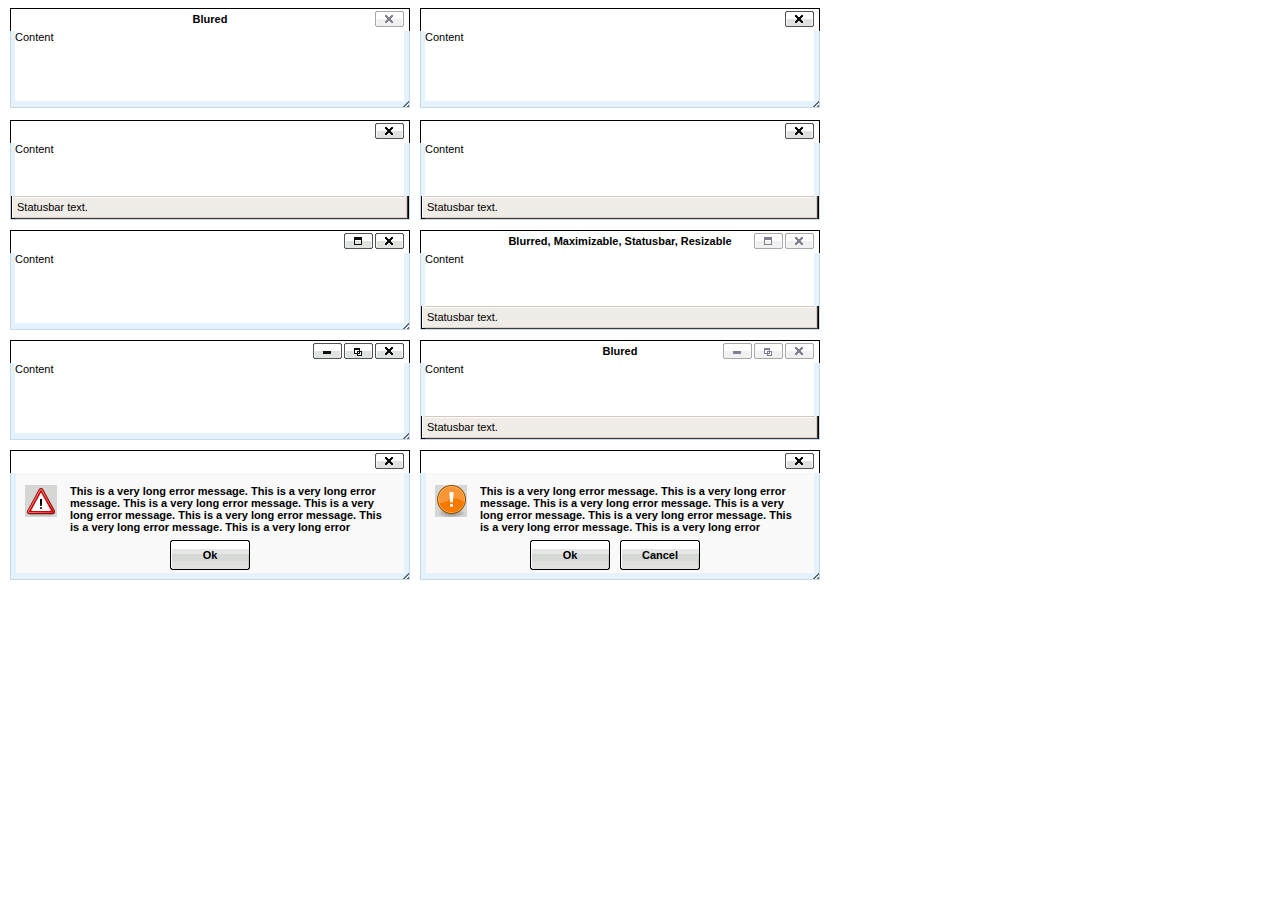
<file: wp-includes/js/tinymce/plugins/inlinepopups/template.htm>
<!-- <!DOCTYPE html PUBLIC "-//W3C//DTD XHTML 1.0 Strict//EN" "http://www.w3.org/TR/xhtml1/DTD/xhtml1-strict.dtd"> -->
<html xmlns="http://www.w3.org/1999/xhtml">
<head>
<title>Template for dialogs</title>
<link rel="stylesheet" type="text/css" href="skins/clearlooks2/window.css?ver=359-20131010" />
</head>
<body>

<div class="mceEditor">
	<div class="clearlooks2" style="width:400px; height:100px; left:10px;">
		<div class="mceWrapper">
			<div class="mceTop">
				<div class="mceLeft"></div>
				<div class="mceCenter"></div>
				<div class="mceRight"></div>
				<span>Blured</span>
			</div>

			<div class="mceMiddle">
				<div class="mceLeft"></div>
				<span>Content</span>
				<div class="mceRight"></div>
			</div>

			<div class="mceBottom">
				<div class="mceLeft"></div>
				<div class="mceCenter"></div>
				<div class="mceRight"></div>
				<span>Statusbar text.</span>
			</div>

			<a class="mceMove" href="#"></a>
			<a class="mceMin" href="#"></a>
			<a class="mceMax" href="#"></a>
			<a class="mceMed" href="#"></a>
			<a class="mceClose" href="#"></a>
			<a class="mceResize mceResizeN" href="#"></a>
			<a class="mceResize mceResizeS" href="#"></a>
			<a class="mceResize mceResizeW" href="#"></a>
			<a class="mceResize mceResizeE" href="#"></a>
			<a class="mceResize mceResizeNW" href="#"></a>
			<a class="mceResize mceResizeNE" href="#"></a>
			<a class="mceResize mceResizeSW" href="#"></a>
			<a class="mceResize mceResizeSE" href="#"></a>
		</div>
	</div>

	<div class="clearlooks2" style="width:400px; height:100px; left:420px;">
		<div class="mceWrapper mceMovable mceFocus">
			<div class="mceTop">
				<div class="mceLeft"></div>
				<div class="mceCenter"></div>
				<div class="mceRight"></div>
				<span>Focused</span>
			</div>

			<div class="mceMiddle">
				<div class="mceLeft"></div>
				<span>Content</span>
				<div class="mceRight"></div>
			</div>

			<div class="mceBottom">
				<div class="mceLeft"></div>
				<div class="mceCenter"></div>
				<div class="mceRight"></div>
				<span>Statusbar text.</span>
			</div>

			<a class="mceMove" href="#"></a>
			<a class="mceMin" href="#"></a>
			<a class="mceMax" href="#"></a>
			<a class="mceMed" href="#"></a>
			<a class="mceClose" href="#"></a>
			<a class="mceResize mceResizeN" href="#"></a>
			<a class="mceResize mceResizeS" href="#"></a>
			<a class="mceResize mceResizeW" href="#"></a>
			<a class="mceResize mceResizeE" href="#"></a>
			<a class="mceResize mceResizeNW" href="#"></a>
			<a class="mceResize mceResizeNE" href="#"></a>
			<a class="mceResize mceResizeSW" href="#"></a>
			<a class="mceResize mceResizeSE" href="#"></a>
		</div>
	</div>

	<div class="clearlooks2" style="width:400px; height:100px; left:10px; top:120px;">
		<div class="mceWrapper mceMovable mceFocus mceStatusbar">
			<div class="mceTop">
				<div class="mceLeft"></div>
				<div class="mceCenter"></div>
				<div class="mceRight"></div>
				<span>Statusbar</span>
			</div>

			<div class="mceMiddle">
				<div class="mceLeft"></div>
				<span>Content</span>
				<div class="mceRight"></div>
			</div>

			<div class="mceBottom">
				<div class="mceLeft"></div>
				<div class="mceCenter"></div>
				<div class="mceRight"></div>
				<span>Statusbar text.</span>
			</div>

			<a class="mceMove" href="#"></a>
			<a class="mceMin" href="#"></a>
			<a class="mceMax" href="#"></a>
			<a class="mceMed" href="#"></a>
			<a class="mceClose" href="#"></a>
			<a class="mceResize mceResizeN" href="#"></a>
			<a class="mceResize mceResizeS" href="#"></a>
			<a class="mceResize mceResizeW" href="#"></a>
			<a class="mceResize mceResizeE" href="#"></a>
			<a class="mceResize mceResizeNW" href="#"></a>
			<a class="mceResize mceResizeNE" href="#"></a>
			<a class="mceResize mceResizeSW" href="#"></a>
			<a class="mceResize mceResizeSE" href="#"></a>
		</div>
	</div>

	<div class="clearlooks2" style="width:400px; height:100px; left:420px; top:120px;">
		<div class="mceWrapper mceMovable mceFocus mceStatusbar mceResizable">
			<div class="mceTop">
				<div class="mceLeft"></div>
				<div class="mceCenter"></div>
				<div class="mceRight"></div>
				<span>Statusbar, Resizable</span>
			</div>

			<div class="mceMiddle">
				<div class="mceLeft"></div>
				<span>Content</span>
				<div class="mceRight"></div>
			</div>

			<div class="mceBottom">
				<div class="mceLeft"></div>
				<div class="mceCenter"></div>
				<div class="mceRight"></div>
				<span>Statusbar text.</span>
			</div>

			<a class="mceMove" href="#"></a>
			<a class="mceMin" href="#"></a>
			<a class="mceMax" href="#"></a>
			<a class="mceMed" href="#"></a>
			<a class="mceClose" href="#"></a>
			<a class="mceResize mceResizeN" href="#"></a>
			<a class="mceResize mceResizeS" href="#"></a>
			<a class="mceResize mceResizeW" href="#"></a>
			<a class="mceResize mceResizeE" href="#"></a>
			<a class="mceResize mceResizeNW" href="#"></a>
			<a class="mceResize mceResizeNE" href="#"></a>
			<a class="mceResize mceResizeSW" href="#"></a>
			<a class="mceResize mceResizeSE" href="#"></a>
		</div>
	</div>

	<div class="clearlooks2" style="width:400px; height:100px; left:10px; top:230px;">
		<div class="mceWrapper mceMovable mceFocus mceResizable mceMaximizable">
			<div class="mceTop">
				<div class="mceLeft"></div>
				<div class="mceCenter"></div>
				<div class="mceRight"></div>
				<span>Resizable, Maximizable</span>
			</div>

			<div class="mceMiddle">
				<div class="mceLeft"></div>
				<span>Content</span>
				<div class="mceRight"></div>
			</div>

			<div class="mceBottom">
				<div class="mceLeft"></div>
				<div class="mceCenter"></div>
				<div class="mceRight"></div>
				<span>Statusbar text.</span>
			</div>

			<a class="mceMove" href="#"></a>
			<a class="mceMin" href="#"></a>
			<a class="mceMax" href="#"></a>
			<a class="mceMed" href="#"></a>
			<a class="mceClose" href="#"></a>
			<a class="mceResize mceResizeN" href="#"></a>
			<a class="mceResize mceResizeS" href="#"></a>
			<a class="mceResize mceResizeW" href="#"></a>
			<a class="mceResize mceResizeE" href="#"></a>
			<a class="mceResize mceResizeNW" href="#"></a>
			<a class="mceResize mceResizeNE" href="#"></a>
			<a class="mceResize mceResizeSW" href="#"></a>
			<a class="mceResize mceResizeSE" href="#"></a>
		</div>
	</div>

	<div class="clearlooks2" style="width:400px; height:100px; left:420px; top:230px;">
		<div class="mceWrapper mceMovable mceStatusbar mceResizable mceMaximizable">
			<div class="mceTop">
				<div class="mceLeft"></div>
				<div class="mceCenter"></div>
				<div class="mceRight"></div>
				<span>Blurred, Maximizable, Statusbar, Resizable</span>
			</div>

			<div class="mceMiddle">
				<div class="mceLeft"></div>
				<span>Content</span>
				<div class="mceRight"></div>
			</div>

			<div class="mceBottom">
				<div class="mceLeft"></div>
				<div class="mceCenter"></div>
				<div class="mceRight"></div>
				<span>Statusbar text.</span>
			</div>

			<a class="mceMove" href="#"></a>
			<a class="mceMin" href="#"></a>
			<a class="mceMax" href="#"></a>
			<a class="mceMed" href="#"></a>
			<a class="mceClose" href="#"></a>
			<a class="mceResize mceResizeN" href="#"></a>
			<a class="mceResize mceResizeS" href="#"></a>
			<a class="mceResize mceResizeW" href="#"></a>
			<a class="mceResize mceResizeE" href="#"></a>
			<a class="mceResize mceResizeNW" href="#"></a>
			<a class="mceResize mceResizeNE" href="#"></a>
			<a class="mceResize mceResizeSW" href="#"></a>
			<a class="mceResize mceResizeSE" href="#"></a>
		</div>
	</div>

	<div class="clearlooks2" style="width:400px; height:100px; left:10px; top:340px;">
		<div class="mceWrapper mceMovable mceFocus mceResizable mceMaximized mceMinimizable mceMaximizable">
			<div class="mceTop">
				<div class="mceLeft"></div>
				<div class="mceCenter"></div>
				<div class="mceRight"></div>
				<span>Maximized, Maximizable, Minimizable</span>
			</div>

			<div class="mceMiddle">
				<div class="mceLeft"></div>
				<span>Content</span>
				<div class="mceRight"></div>
			</div>

			<div class="mceBottom">
				<div class="mceLeft"></div>
				<div class="mceCenter"></div>
				<div class="mceRight"></div>
				<span>Statusbar text.</span>
			</div>

			<a class="mceMove" href="#"></a>
			<a class="mceMin" href="#"></a>
			<a class="mceMax" href="#"></a>
			<a class="mceMed" href="#"></a>
			<a class="mceClose" href="#"></a>
			<a class="mceResize mceResizeN" href="#"></a>
			<a class="mceResize mceResizeS" href="#"></a>
			<a class="mceResize mceResizeW" href="#"></a>
			<a class="mceResize mceResizeE" href="#"></a>
			<a class="mceResize mceResizeNW" href="#"></a>
			<a class="mceResize mceResizeNE" href="#"></a>
			<a class="mceResize mceResizeSW" href="#"></a>
			<a class="mceResize mceResizeSE" href="#"></a>
		</div>
	</div>

	<div class="clearlooks2" style="width:400px; height:100px; left:420px; top:340px;">
		<div class="mceWrapper mceMovable mceStatusbar mceResizable mceMaximized mceMinimizable mceMaximizable">
			<div class="mceTop">
				<div class="mceLeft"></div>
				<div class="mceCenter"></div>
				<div class="mceRight"></div>
				<span>Blured</span>
			</div>

			<div class="mceMiddle">
				<div class="mceLeft"></div>
				<span>Content</span>
				<div class="mceRight"></div>
			</div>

			<div class="mceBottom">
				<div class="mceLeft"></div>
				<div class="mceCenter"></div>
				<div class="mceRight"></div>
				<span>Statusbar text.</span>
			</div>

			<a class="mceMove" href="#"></a>
			<a class="mceMin" href="#"></a>
			<a class="mceMax" href="#"></a>
			<a class="mceMed" href="#"></a>
			<a class="mceClose" href="#"></a>
			<a class="mceResize mceResizeN" href="#"></a>
			<a class="mceResize mceResizeS" href="#"></a>
			<a class="mceResize mceResizeW" href="#"></a>
			<a class="mceResize mceResizeE" href="#"></a>
			<a class="mceResize mceResizeNW" href="#"></a>
			<a class="mceResize mceResizeNE" href="#"></a>
			<a class="mceResize mceResizeSW" href="#"></a>
			<a class="mceResize mceResizeSE" href="#"></a>
		</div>
	</div>

	<div class="clearlooks2" style="width:400px; height:130px; left:10px; top:450px;">
		<div class="mceWrapper mceMovable mceFocus mceModal mceAlert">
			<div class="mceTop">
				<div class="mceLeft"></div>
				<div class="mceCenter"></div>
				<div class="mceRight"></div>
				<span>Alert</span>
			</div>

			<div class="mceMiddle">
				<div class="mceLeft"></div>
				<span>
					This is a very long error message. This is a very long error message.
					This is a very long error message. This is a very long error message.
					This is a very long error message. This is a very long error message.
					This is a very long error message. This is a very long error message.
					This is a very long error message. This is a very long error message.
					This is a very long error message. This is a very long error message.
				</span>
				<div class="mceRight"></div>
				<div class="mceIcon"></div>
			</div>

			<div class="mceBottom">
				<div class="mceLeft"></div>
				<div class="mceCenter"></div>
				<div class="mceRight"></div>
			</div>

			<a class="mceMove" href="#"></a>
			<a class="mceButton mceOk" href="#">Ok</a>
			<a class="mceClose" href="#"></a>
		</div>
	</div>

	<div class="clearlooks2" style="width:400px; height:130px; left:420px; top:450px;">
		<div class="mceWrapper mceMovable mceFocus mceModal mceConfirm">
			<div class="mceTop">
				<div class="mceLeft"></div>
				<div class="mceCenter"></div>
				<div class="mceRight"></div>
				<span>Confirm</span>
			</div>

			<div class="mceMiddle">
				<div class="mceLeft"></div>
				<span>
					This is a very long error message. This is a very long error message.
					This is a very long error message. This is a very long error message.
					This is a very long error message. This is a very long error message.
					This is a very long error message. This is a very long error message.
					This is a very long error message. This is a very long error message.
					This is a very long error message. This is a very long error message.
					</span>
				<div class="mceRight"></div>
				<div class="mceIcon"></div>
			</div>

			<div class="mceBottom">
				<div class="mceLeft"></div>
				<div class="mceCenter"></div>
				<div class="mceRight"></div>
			</div>

			<a class="mceMove" href="#"></a>
			<a class="mceButton mceOk" href="#">Ok</a>
			<a class="mceButton mceCancel" href="#">Cancel</a>
			<a class="mceClose" href="#"></a>
		</div>
	</div>
</div>

</body>
</html>
</file>
<file: wp-admin/css/install.css>
html {
	background: #f9f9f9;
}

body {
	background: #fff;
	color: #333;
	font-family: sans-serif;
	margin: 2em auto;
	padding: 1em 2em;
	-webkit-border-radius: 3px;
	border-radius: 3px;
	border: 1px solid #dfdfdf;
	max-width: 700px;
}

a {
	color: #21759b;
	text-decoration: none;
}

a:hover {
	color: #d54e21;
}

h1 {
	border-bottom: 1px solid #dadada;
	clear: both;
	color: #666;
	font: 24px Georgia, "Times New Roman", Times, serif;
	margin: 30px 0 0 0;
	padding: 0;
	padding-bottom: 7px;
}

h2 {
	font-size: 16px;
}

p, li, dd, dt {
	padding-bottom: 2px;
	font-size: 14px;
	line-height: 1.5;
}

code, .code {
	font-size: 14px;
}

ul, ol, dl {
	padding: 5px 5px 5px 22px;
}

a img {
	border:0
}
abbr {
	border: 0;
	font-variant: normal;
}
#logo {
	margin: 6px 0 14px 0;
	border-bottom: none;
	text-align:center
}
#logo a {
	background-image: url('../images/wordpress-logo.png?ver=20120216');
	background-size: 274px 63px;
	background-position: top center;
	background-repeat: no-repeat;
	height: 67px;
	text-indent: -9999px;
	outline: none;
	overflow: hidden;
	display: block;
}
@media print,
  (-o-min-device-pixel-ratio: 5/4),
  (-webkit-min-device-pixel-ratio: 1.25),
  (min-resolution: 120dpi) {
	#logo a {
		background-image: url('../images/wordpress-logo-2x.png?ver=20120412');
		background-size: 274px 63px;
	}
}
.step {
	margin: 20px 0 15px;
}
.step, th {
	text-align: left;
	padding: 0;
}
.step .button-large {
	font-size: 14px;
}
textarea {
	border: 1px solid #dfdfdf;
	-webkit-border-radius: 3px;
	border-radius: 3px;
	font-family: sans-serif;
	width:  695px;
}

.form-table {
	border-collapse: collapse;
	margin-top: 1em;
	width: 100%;
}

.form-table td {
	margin-bottom: 9px;
	padding: 10px 20px 10px 0;
	border-bottom: 8px solid #fff;
	font-size: 14px;
	vertical-align: top
}

.form-table th {
	font-size: 14px;
	text-align: left;
	padding: 16px 20px 10px 0;
	border-bottom: 8px solid #fff;
	width: 140px;
	vertical-align: top;
}

.form-table code {
	line-height: 18px;
	font-size: 14px;
}

.form-table p {
	margin: 4px 0 0 0;
	font-size: 11px;
}

.form-table input {
	line-height: 20px;
	font-size: 15px;
	padding: 2px;
	border: 1px #dfdfdf solid;
	-webkit-border-radius: 3px;
	border-radius: 3px;
	font-family: sans-serif;
}

.form-table input[type=text],
.form-table input[type=password] {
	width: 206px;
}

.form-table th p {
	font-weight: normal;
}

.form-table.install-success td {
	vertical-align: middle;
	padding: 16px 20px 10px 0;
}

.form-table.install-success td p {
	margin: 0;
	font-size: 14px;
}

.form-table.install-success td code {
	margin: 0;
	font-size: 18px;
}

#error-page {
	margin-top: 50px;
}

#error-page p {
	font-size: 14px;
	line-height: 18px;
	margin: 25px 0 20px;
}

#error-page code, .code {
	font-family: Consolas, Monaco, monospace;
}

#pass-strength-result {
	background-color: #eee;
	border-color: #ddd !important;
	border-style: solid;
	border-width: 1px;
	margin: 5px 5px 5px 0;
	padding: 5px;
	text-align: center;
	width: 200px;
	display: none;
}

#pass-strength-result.bad {
	background-color: #ffb78c;
	border-color: #ff853c !important;
}

#pass-strength-result.good {
	background-color: #ffec8b;
	border-color: #ffcc00 !important;
}

#pass-strength-result.short {
	background-color: #ffa0a0;
	border-color: #f04040 !important;
}

#pass-strength-result.strong {
	background-color: #c3ff88;
	border-color: #8dff1c !important;
}

.message {
	border: 1px solid #c00;
	-webkit-border-radius: 3px;
	border-radius:         3px;
	padding: 0.5em 0.7em;
	margin: 5px 0 15px;
	background-color: #ffebe8;
}

/* install-rtl */
body.rtl {
	font-family: Tahoma, arial;
}

.rtl h1 {
	font-family: arial;
	margin: 5px -4px 0 0;
}

.rtl ul,
.rtl ol {
	padding: 5px 22px 5px 5px;
}

.rtl .step,
.rtl th,
.rtl .form-table th {
	text-align: right;
}

.rtl .submit input,
.rtl .button,
.rtl .button-secondary {
	margin-right: 0;
}

.rtl #dbname,
.rtl #uname,
.rtl #pwd,
.rtl #dbhost,
.rtl #prefix,
.rtl #user_login,
.rtl #admin_email,
.rtl #pass1,
.rtl #pass2 {
	direction: ltr;
}
</file>
<file: wp-content/themes/rozengrals/fonts/CyrillicGoth/stylesheet.css>
/* Generated by Font Squirrel (http://www.fontsquirrel.com) on September 8, 2013 */



@font-face {
    font-family: 'cyrillicgothregular';
    src: url('cyrillicgoth-webfont.eot');
    src: url('cyrillicgoth-webfont.eot?#iefix') format('embedded-opentype'),
         url('cyrillicgoth-webfont.woff') format('woff'),
         url('cyrillicgoth-webfont.ttf') format('truetype'),
         url('cyrillicgoth-webfont.svg#cyrillicgothregular') format('svg');
    font-weight: normal;
    font-style: normal;

}
</file>
<file: wp-content/themes/rozengrals/fonts/Goth/stylesheet.css>
/* Generated by Font Squirrel (http://www.fontsquirrel.com) on June 6, 2014 */



@font-face {
    font-family: 'cyrillicgothregular';
    src: url('cyrillicgoth-plus-latvian-webfont.eot');
    src: url('cyrillicgoth-plus-latvian-webfont.eot?#iefix') format('embedded-opentype'),
         url('cyrillicgoth-plus-latvian-webfont.woff') format('woff'),
         url('cyrillicgoth-plus-latvian-webfont.ttf') format('truetype');
    font-weight: normal;
    font-style: normal;

}
</file>
<file: wp-content/themes/rozengrals/fonts/old_london/stylesheet.css>
/* Generated by Font Squirrel (http://www.fontsquirrel.com) on September 6, 2013 */



@font-face {
    font-family: 'old_londonregular';
    src: url('oldlondon-webfont.eot');
    src: url('oldlondon-webfont.eot?#iefix') format('embedded-opentype'),
         url('oldlondon-webfont.woff') format('woff'),
         url('oldlondon-webfont.ttf') format('truetype'),
         url('oldlondon-webfont.svg#old_londonregular') format('svg');
    font-weight: normal;
    font-style: normal;

}
</file>
<file: wp-content/themes/rozengrals/fonts/CyrillicGoth/specimen_files/specimen_stylesheet.css>
@import url('grid_12-825-55-15.css');

/*  
	CSS Reset by Eric Meyer - Released under Public Domain
    http://meyerweb.com/eric/tools/css/reset/
*/
html, body, div, span, applet, object, iframe,
h1, h2, h3, h4, h5, h6, p, blockquote, pre,
a, abbr, acronym, address, big, cite, code,
del, dfn, em, font, img, ins, kbd, q, s, samp,
small, strike, strong, sub, sup, tt, var,
b, u, i, center, dl, dt, dd, ol, ul, li,
fieldset, form, label, legend, table, 
caption, tbody, tfoot, thead, tr, th, td 
                  {margin: 0;padding: 0;border: 0;outline: 0;
                  font-size: 100%;vertical-align: baseline;
                  background: transparent;}
body              {line-height: 1;}
ol, ul            {list-style: none;}
blockquote, q     {quotes: none;}
blockquote:before, blockquote:after,
q:before, q:after {content: '';	content: none;}
:focus            {outline: 0;}
ins               {text-decoration: none;}
del               {text-decoration: line-through;}
table             {border-collapse: collapse;border-spacing: 0;}




body {
	color: #000;
	background-color: #dcdcdc;
}

a {
	text-decoration: none;
	color: #1883ba;
}

h1{
	font-size: 32px;
	font-weight: normal;
	font-style: normal;
	margin-bottom: 18px;
}

h2{
	font-size: 18px;
}

#container {
	width: 865px;
	margin: 0px auto;
}


#header {
	padding: 20px;
	font-size: 36px;
	background-color: #000;
	color: #fff;
}

#header span {
	color: #666;
}
#main_content {
	background-color: #fff;
	padding: 60px 20px 20px;
}


#footer p {
	margin: 0;
	padding-top: 10px;
	padding-bottom: 50px;
	color: #333;
	font: 10px Arial, sans-serif;
}

.tabs {
	width: 100%;
	height: 31px;
	background-color: #444;
}
.tabs li {
	float:  left;
	margin: 0;
	overflow: hidden;
	background-color: #444;
}
.tabs li a {
	display: block;
	color: #fff;
	text-decoration: none;
	font: bold 11px/11px 'Arial';
	text-transform: uppercase;
	padding: 10px 15px;
	border-right: 1px solid #fff;
}

.tabs li a:hover {
		background-color: #00b3ff;

}

.tabs li.active a {
	color:  #000;
	background-color: #fff;
}



div.huge {
	
	font-size: 300px;
	line-height: 1em;
	padding: 0;
	letter-spacing: -.02em;
	overflow: hidden;
}
div.glyph_range {
	font-size: 72px;
	line-height: 1.1em;
}

.size10{ font-size: 10px; }
.size11{ font-size: 11px; }
.size12{ font-size: 12px; }
.size13{ font-size: 13px; }
.size14{ font-size: 14px; }
.size16{ font-size: 16px; }
.size18{ font-size: 18px; }
.size20{ font-size: 20px; }
.size24{ font-size: 24px; }
.size30{ font-size: 30px; }
.size36{ font-size: 36px; }
.size48{ font-size: 48px; }
.size60{ font-size: 60px; }
.size72{ font-size: 72px; }
.size90{ font-size: 90px; }


.psample_row1 {	height: 120px;}
.psample_row1 {	height: 120px;}
.psample_row2 {	height: 160px;}
.psample_row3 {	height: 160px;}
.psample_row4 {	height: 160px;}

.psample {
	overflow: hidden;
	position: relative;
}
.psample p {
	line-height: 1.3em;
	display: block;
	overflow: hidden;
	margin: 0;
}

.psample span {
	margin-right: .5em;
}

.white_blend {
	width: 100%;
	height: 61px;
	background-image: url([data-uri]);
	position: absolute;
	bottom: 0;
}
.black_blend {
	width: 100%;
	height: 61px;
	background-image: url([data-uri]);
	position: absolute;
	bottom: 0;
}
.fullreverse {
	background:  #000 !important;
	color:  #fff !important;
	margin-left: -20px;
	padding-left: 20px;
	margin-right: -20px;
	padding-right: 20px;
	padding: 20px;
	margin-bottom:0;
}


.sample_table td {
	padding-top: 3px;
	padding-bottom:5px;
	padding-left: 5px;
	vertical-align: middle;
	line-height: 1.2em;
}

.sample_table td:first-child {
	background-color: #eee;
	text-align: right;
	padding-right: 5px;
	padding-left: 0;
	padding: 5px;
	font: 11px/12px "Courier New", Courier, mono;
}

code {
	white-space: pre;
	background-color: #eee;
	display: block;
	padding: 10px;
	margin-bottom: 18px;
	overflow: auto;
}


.bottom,.last 	{margin-bottom:0 !important; padding-bottom:0 !important;}

.box  { 
  padding: 18px; 
  margin-bottom: 18px; 
  background: #eee; 
}

.reverse,.reversed { background:  #000 !important;color:  #fff !important; border: none !important;}

#bodycomparison {
	position: relative;
	overflow: hidden;
	font-size: 72px;
	height: 90px;
	white-space: nowrap;
}

#bodycomparison div{
	font-size: 72px;
	line-height: 90px;
	display: inline;
	margin: 0 15px 0 0;
	padding: 0;
}

#bodycomparison div span{
	font: 10px Arial;
	position: absolute;
	left: 0;
}
#xheight {
	float: none;
	position: absolute;
	color: #d9f3ff;
	font-size: 72px;
	line-height: 90px;
}

.fontbody {
 position: relative;
}
.arialbody{
	font-family: Arial;
	position: relative;
}
.verdanabody{
	font-family: Verdana;
	position: relative;
}
.georgiabody{
	font-family: Georgia;
	position: relative;
}

/* @group Layout page
 */

#layout h1 {
	font-size: 36px;
	line-height: 42px;
	font-weight: normal;
	font-style: normal;
}

#layout h2 {
	font-size: 24px;
	line-height: 23px;
	font-weight: normal;
	font-style: normal;
}

#layout h3 {
	font-size: 22px;
	line-height: 1.4em;
	margin-top: 1em;
	font-weight: normal;
	font-style: normal;
}


#layout p.byline {
	font-size: 12px;
	margin-top: 18px;
	line-height: 12px;
	margin-bottom: 0;
}
#layout p {
	font-size: 14px;
	line-height: 21px;
	margin-bottom: .5em;
}

#layout p.large{
	font-size: 18px;
	line-height: 26px;
}

#layout .sidebar p{
	font-size: 12px;
	line-height: 1.4em;
}

#layout p.caption {
	font-size: 10px;
	margin-top: -16px;
	margin-bottom: 18px;
}

/* @end */

/* @group Glyphs */

#glyph_chart div{
	background-color: #d9f3ff;
	color: black;
	float: left;
	font-size: 36px;
	height: 1.2em;
	line-height: 1.2em;
	margin-bottom: 1px;
	margin-right: 1px;
	text-align: center;
	width: 1.2em;
	position: relative;
	padding: .6em .2em .2em;
}

#glyph_chart div p {
	position: absolute;
	left: 0;
	top: 0;
	display: block;
	text-align: center;
	font: bold 9px Arial, sans-serif;
	background-color: #3a768f;
	width: 100%;
	color: #fff;
	padding: 2px 0;
}


#glyphs h1 {
	font-family: Arial, sans-serif;
}
/* @end */

/* @group Installing */

#installing {
	font: 13px Arial, sans-serif;
}

#installing p,
#glyphs p{
	line-height: 1.2em;
	margin-bottom: 18px;
	font: 13px Arial, sans-serif;
}



#installing h3{
	font-size: 15px;
	margin-top: 18px;
}

/* @end */

#rendering h1 {
	font-family: Arial, sans-serif;
}
.render_table td {
	font: 11px "Courier New", Courier, mono;
	vertical-align: middle;
}
</file>
<file: wp-content/themes/rozengrals/fonts/Goth/specimen_files/specimen_stylesheet.css>
@import url('grid_12-825-55-15.css');

/*  
	CSS Reset by Eric Meyer - Released under Public Domain
    http://meyerweb.com/eric/tools/css/reset/
*/
html, body, div, span, applet, object, iframe,
h1, h2, h3, h4, h5, h6, p, blockquote, pre,
a, abbr, acronym, address, big, cite, code,
del, dfn, em, font, img, ins, kbd, q, s, samp,
small, strike, strong, sub, sup, tt, var,
b, u, i, center, dl, dt, dd, ol, ul, li,
fieldset, form, label, legend, table, 
caption, tbody, tfoot, thead, tr, th, td 
                  {margin: 0;padding: 0;border: 0;outline: 0;
                  font-size: 100%;vertical-align: baseline;
                  background: transparent;}
body              {line-height: 1;}
ol, ul            {list-style: none;}
blockquote, q     {quotes: none;}
blockquote:before, blockquote:after,
q:before, q:after {content: '';	content: none;}
:focus            {outline: 0;}
ins               {text-decoration: none;}
del               {text-decoration: line-through;}
table             {border-collapse: collapse;border-spacing: 0;}




body {
	color: #000;
	background-color: #dcdcdc;
}

a {
	text-decoration: none;
	color: #1883ba;
}

h1{
	font-size: 32px;
	font-weight: normal;
	font-style: normal;
	margin-bottom: 18px;
}

h2{
	font-size: 18px;
}

#container {
	width: 865px;
	margin: 0px auto;
}


#header {
	padding: 20px;
	font-size: 36px;
	background-color: #000;
	color: #fff;
}

#header span {
	color: #666;
}
#main_content {
	background-color: #fff;
	padding: 60px 20px 20px;
}


#footer p {
	margin: 0;
	padding-top: 10px;
	padding-bottom: 50px;
	color: #333;
	font: 10px Arial, sans-serif;
}

.tabs {
	width: 100%;
	height: 31px;
	background-color: #444;
}
.tabs li {
	float:  left;
	margin: 0;
	overflow: hidden;
	background-color: #444;
}
.tabs li a {
	display: block;
	color: #fff;
	text-decoration: none;
	font: bold 11px/11px 'Arial';
	text-transform: uppercase;
	padding: 10px 15px;
	border-right: 1px solid #fff;
}

.tabs li a:hover {
		background-color: #00b3ff;

}

.tabs li.active a {
	color:  #000;
	background-color: #fff;
}



div.huge {
	
	font-size: 300px;
	line-height: 1em;
	padding: 0;
	letter-spacing: -.02em;
	overflow: hidden;
}
div.glyph_range {
	font-size: 72px;
	line-height: 1.1em;
}

.size10{ font-size: 10px; }
.size11{ font-size: 11px; }
.size12{ font-size: 12px; }
.size13{ font-size: 13px; }
.size14{ font-size: 14px; }
.size16{ font-size: 16px; }
.size18{ font-size: 18px; }
.size20{ font-size: 20px; }
.size24{ font-size: 24px; }
.size30{ font-size: 30px; }
.size36{ font-size: 36px; }
.size48{ font-size: 48px; }
.size60{ font-size: 60px; }
.size72{ font-size: 72px; }
.size90{ font-size: 90px; }


.psample_row1 {	height: 120px;}
.psample_row1 {	height: 120px;}
.psample_row2 {	height: 160px;}
.psample_row3 {	height: 160px;}
.psample_row4 {	height: 160px;}

.psample {
	overflow: hidden;
	position: relative;
}
.psample p {
	line-height: 1.3em;
	display: block;
	overflow: hidden;
	margin: 0;
}

.psample span {
	margin-right: .5em;
}

.white_blend {
	width: 100%;
	height: 61px;
	background-image: url([data-uri]);
	position: absolute;
	bottom: 0;
}
.black_blend {
	width: 100%;
	height: 61px;
	background-image: url([data-uri]);
	position: absolute;
	bottom: 0;
}
.fullreverse {
	background:  #000 !important;
	color:  #fff !important;
	margin-left: -20px;
	padding-left: 20px;
	margin-right: -20px;
	padding-right: 20px;
	padding: 20px;
	margin-bottom:0;
}


.sample_table td {
	padding-top: 3px;
	padding-bottom:5px;
	padding-left: 5px;
	vertical-align: middle;
	line-height: 1.2em;
}

.sample_table td:first-child {
	background-color: #eee;
	text-align: right;
	padding-right: 5px;
	padding-left: 0;
	padding: 5px;
	font: 11px/12px "Courier New", Courier, mono;
}

code {
	white-space: pre;
	background-color: #eee;
	display: block;
	padding: 10px;
	margin-bottom: 18px;
	overflow: auto;
}


.bottom,.last 	{margin-bottom:0 !important; padding-bottom:0 !important;}

.box  { 
  padding: 18px; 
  margin-bottom: 18px; 
  background: #eee; 
}

.reverse,.reversed { background:  #000 !important;color:  #fff !important; border: none !important;}

#bodycomparison {
	position: relative;
	overflow: hidden;
	font-size: 72px;
	height: 90px;
	white-space: nowrap;
}

#bodycomparison div{
	font-size: 72px;
	line-height: 90px;
	display: inline;
	margin: 0 15px 0 0;
	padding: 0;
}

#bodycomparison div span{
	font: 10px Arial;
	position: absolute;
	left: 0;
}
#xheight {
	float: none;
	position: absolute;
	color: #d9f3ff;
	font-size: 72px;
	line-height: 90px;
}

.fontbody {
 position: relative;
}
.arialbody{
	font-family: Arial;
	position: relative;
}
.verdanabody{
	font-family: Verdana;
	position: relative;
}
.georgiabody{
	font-family: Georgia;
	position: relative;
}

/* @group Layout page
 */

#layout h1 {
	font-size: 36px;
	line-height: 42px;
	font-weight: normal;
	font-style: normal;
}

#layout h2 {
	font-size: 24px;
	line-height: 23px;
	font-weight: normal;
	font-style: normal;
}

#layout h3 {
	font-size: 22px;
	line-height: 1.4em;
	margin-top: 1em;
	font-weight: normal;
	font-style: normal;
}


#layout p.byline {
	font-size: 12px;
	margin-top: 18px;
	line-height: 12px;
	margin-bottom: 0;
}
#layout p {
	font-size: 14px;
	line-height: 21px;
	margin-bottom: .5em;
}

#layout p.large{
	font-size: 18px;
	line-height: 26px;
}

#layout .sidebar p{
	font-size: 12px;
	line-height: 1.4em;
}

#layout p.caption {
	font-size: 10px;
	margin-top: -16px;
	margin-bottom: 18px;
}

/* @end */

/* @group Glyphs */

#glyph_chart div{
	background-color: #d9f3ff;
	color: black;
	float: left;
	font-size: 36px;
	height: 1.2em;
	line-height: 1.2em;
	margin-bottom: 1px;
	margin-right: 1px;
	text-align: center;
	width: 1.2em;
	position: relative;
	padding: .6em .2em .2em;
}

#glyph_chart div p {
	position: absolute;
	left: 0;
	top: 0;
	display: block;
	text-align: center;
	font: bold 9px Arial, sans-serif;
	background-color: #3a768f;
	width: 100%;
	color: #fff;
	padding: 2px 0;
}


#glyphs h1 {
	font-family: Arial, sans-serif;
}
/* @end */

/* @group Installing */

#installing {
	font: 13px Arial, sans-serif;
}

#installing p,
#glyphs p{
	line-height: 1.2em;
	margin-bottom: 18px;
	font: 13px Arial, sans-serif;
}



#installing h3{
	font-size: 15px;
	margin-top: 18px;
}

/* @end */

#rendering h1 {
	font-family: Arial, sans-serif;
}
.render_table td {
	font: 11px "Courier New", Courier, mono;
	vertical-align: middle;
}
</file>
<file: wp-content/themes/rozengrals/fonts/old_london/specimen_files/specimen_stylesheet.css>
@import url('grid_12-825-55-15.css');

/*  
	CSS Reset by Eric Meyer - Released under Public Domain
    http://meyerweb.com/eric/tools/css/reset/
*/
html, body, div, span, applet, object, iframe,
h1, h2, h3, h4, h5, h6, p, blockquote, pre,
a, abbr, acronym, address, big, cite, code,
del, dfn, em, font, img, ins, kbd, q, s, samp,
small, strike, strong, sub, sup, tt, var,
b, u, i, center, dl, dt, dd, ol, ul, li,
fieldset, form, label, legend, table, 
caption, tbody, tfoot, thead, tr, th, td 
                  {margin: 0;padding: 0;border: 0;outline: 0;
                  font-size: 100%;vertical-align: baseline;
                  background: transparent;}
body              {line-height: 1;}
ol, ul            {list-style: none;}
blockquote, q     {quotes: none;}
blockquote:before, blockquote:after,
q:before, q:after {content: '';	content: none;}
:focus            {outline: 0;}
ins               {text-decoration: none;}
del               {text-decoration: line-through;}
table             {border-collapse: collapse;border-spacing: 0;}




body {
	color: #000;
	background-color: #dcdcdc;
}

a {
	text-decoration: none;
	color: #1883ba;
}

h1{
	font-size: 32px;
	font-weight: normal;
	font-style: normal;
	margin-bottom: 18px;
}

h2{
	font-size: 18px;
}

#container {
	width: 865px;
	margin: 0px auto;
}


#header {
	padding: 20px;
	font-size: 36px;
	background-color: #000;
	color: #fff;
}

#header span {
	color: #666;
}
#main_content {
	background-color: #fff;
	padding: 60px 20px 20px;
}


#footer p {
	margin: 0;
	padding-top: 10px;
	padding-bottom: 50px;
	color: #333;
	font: 10px Arial, sans-serif;
}

.tabs {
	width: 100%;
	height: 31px;
	background-color: #444;
}
.tabs li {
	float:  left;
	margin: 0;
	overflow: hidden;
	background-color: #444;
}
.tabs li a {
	display: block;
	color: #fff;
	text-decoration: none;
	font: bold 11px/11px 'Arial';
	text-transform: uppercase;
	padding: 10px 15px;
	border-right: 1px solid #fff;
}

.tabs li a:hover {
		background-color: #00b3ff;

}

.tabs li.active a {
	color:  #000;
	background-color: #fff;
}



div.huge {
	
	font-size: 300px;
	line-height: 1em;
	padding: 0;
	letter-spacing: -.02em;
	overflow: hidden;
}
div.glyph_range {
	font-size: 72px;
	line-height: 1.1em;
}

.size10{ font-size: 10px; }
.size11{ font-size: 11px; }
.size12{ font-size: 12px; }
.size13{ font-size: 13px; }
.size14{ font-size: 14px; }
.size16{ font-size: 16px; }
.size18{ font-size: 18px; }
.size20{ font-size: 20px; }
.size24{ font-size: 24px; }
.size30{ font-size: 30px; }
.size36{ font-size: 36px; }
.size48{ font-size: 48px; }
.size60{ font-size: 60px; }
.size72{ font-size: 72px; }
.size90{ font-size: 90px; }


.psample_row1 {	height: 120px;}
.psample_row1 {	height: 120px;}
.psample_row2 {	height: 160px;}
.psample_row3 {	height: 160px;}
.psample_row4 {	height: 160px;}

.psample {
	overflow: hidden;
	position: relative;
}
.psample p {
	line-height: 1.3em;
	display: block;
	overflow: hidden;
	margin: 0;
}

.psample span {
	margin-right: .5em;
}

.white_blend {
	width: 100%;
	height: 61px;
	background-image: url([data-uri]);
	position: absolute;
	bottom: 0;
}
.black_blend {
	width: 100%;
	height: 61px;
	background-image: url([data-uri]);
	position: absolute;
	bottom: 0;
}
.fullreverse {
	background:  #000 !important;
	color:  #fff !important;
	margin-left: -20px;
	padding-left: 20px;
	margin-right: -20px;
	padding-right: 20px;
	padding: 20px;
	margin-bottom:0;
}


.sample_table td {
	padding-top: 3px;
	padding-bottom:5px;
	padding-left: 5px;
	vertical-align: middle;
	line-height: 1.2em;
}

.sample_table td:first-child {
	background-color: #eee;
	text-align: right;
	padding-right: 5px;
	padding-left: 0;
	padding: 5px;
	font: 11px/12px "Courier New", Courier, mono;
}

code {
	white-space: pre;
	background-color: #eee;
	display: block;
	padding: 10px;
	margin-bottom: 18px;
	overflow: auto;
}


.bottom,.last 	{margin-bottom:0 !important; padding-bottom:0 !important;}

.box  { 
  padding: 18px; 
  margin-bottom: 18px; 
  background: #eee; 
}

.reverse,.reversed { background:  #000 !important;color:  #fff !important; border: none !important;}

#bodycomparison {
	position: relative;
	overflow: hidden;
	font-size: 72px;
	height: 90px;
	white-space: nowrap;
}

#bodycomparison div{
	font-size: 72px;
	line-height: 90px;
	display: inline;
	margin: 0 15px 0 0;
	padding: 0;
}

#bodycomparison div span{
	font: 10px Arial;
	position: absolute;
	left: 0;
}
#xheight {
	float: none;
	position: absolute;
	color: #d9f3ff;
	font-size: 72px;
	line-height: 90px;
}

.fontbody {
 position: relative;
}
.arialbody{
	font-family: Arial;
	position: relative;
}
.verdanabody{
	font-family: Verdana;
	position: relative;
}
.georgiabody{
	font-family: Georgia;
	position: relative;
}

/* @group Layout page
 */

#layout h1 {
	font-size: 36px;
	line-height: 42px;
	font-weight: normal;
	font-style: normal;
}

#layout h2 {
	font-size: 24px;
	line-height: 23px;
	font-weight: normal;
	font-style: normal;
}

#layout h3 {
	font-size: 22px;
	line-height: 1.4em;
	margin-top: 1em;
	font-weight: normal;
	font-style: normal;
}


#layout p.byline {
	font-size: 12px;
	margin-top: 18px;
	line-height: 12px;
	margin-bottom: 0;
}
#layout p {
	font-size: 14px;
	line-height: 21px;
	margin-bottom: .5em;
}

#layout p.large{
	font-size: 18px;
	line-height: 26px;
}

#layout .sidebar p{
	font-size: 12px;
	line-height: 1.4em;
}

#layout p.caption {
	font-size: 10px;
	margin-top: -16px;
	margin-bottom: 18px;
}

/* @end */

/* @group Glyphs */

#glyph_chart div{
	background-color: #d9f3ff;
	color: black;
	float: left;
	font-size: 36px;
	height: 1.2em;
	line-height: 1.2em;
	margin-bottom: 1px;
	margin-right: 1px;
	text-align: center;
	width: 1.2em;
	position: relative;
	padding: .6em .2em .2em;
}

#glyph_chart div p {
	position: absolute;
	left: 0;
	top: 0;
	display: block;
	text-align: center;
	font: bold 9px Arial, sans-serif;
	background-color: #3a768f;
	width: 100%;
	color: #fff;
	padding: 2px 0;
}


#glyphs h1 {
	font-family: Arial, sans-serif;
}
/* @end */

/* @group Installing */

#installing {
	font: 13px Arial, sans-serif;
}

#installing p,
#glyphs p{
	line-height: 1.2em;
	margin-bottom: 18px;
	font: 13px Arial, sans-serif;
}



#installing h3{
	font-size: 15px;
	margin-top: 18px;
}

/* @end */

#rendering h1 {
	font-family: Arial, sans-serif;
}
.render_table td {
	font: 11px "Courier New", Courier, mono;
	vertical-align: middle;
}
</file>
<file: wp-includes/js/tinymce/plugins/inlinepopups/skins/clearlooks2/window.css>
/* Clearlooks 2 */

/* Reset */
.clearlooks2, .clearlooks2 div, .clearlooks2 span, .clearlooks2 a {vertical-align:baseline; text-align:left; position:absolute; border:0; padding:0; margin:0; background:transparent; font-family:Arial,Verdana; font-size:11px; color:#000; text-decoration:none; font-weight:normal; width:auto; height:auto; overflow:hidden; display:block}

/* General */
.clearlooks2 {position:absolute; direction:ltr}
.clearlooks2 .mceWrapper {position:static}
.mceEventBlocker {position:fixed; left:0; top:0; background:url(img/horizontal.gif) no-repeat 0 -75px; width:100%; height:100%}
.clearlooks2 .mcePlaceHolder {border:1px solid #000; background:#888; top:0; left:0; opacity:0.5; -ms-filter:'alpha(opacity=50)'; filter:alpha(opacity=50)}
.clearlooks2_modalBlocker {position:fixed; left:0; top:0; width:100%; height:100%; background:#FFF; opacity:0.6; -ms-filter:'alpha(opacity=60)'; filter:alpha(opacity=60); display:none}

/* Top */
.clearlooks2 .mceTop, 
.clearlooks2 .mceTop div {
	top:0; 
	width:100%; 
	height:23px
}
.clearlooks2 .mceTop .mceLeft {
	width:55%; 
	background-image: none;
	border-style: solid none none solid;
	border-width: 1px;
}
.clearlooks2 .mceTop .mceCenter {
}
.clearlooks2 .mceTop .mceRight {
	right:0; 
	width:55%; 
	height:23px; 
	background-image: none;
	border-style: solid solid none none;
	border-width: 1px;
}
.clearlooks2 .mceTop span {
	width:100%;
	font: 12px/20px bold "Lucida Grande","Lucida Sans Unicode",Tahoma,Verdana,sans-serif;
	text-align:center; 
	vertical-align:middle; 
	line-height:23px; 
	font-weight:bold;
}
.clearlooks2 .mceFocus .mceTop .mceLeft {
	background-image: none;
	border-style: solid none none solid;
	border-width: 1px;
}
.clearlooks2 .mceFocus .mceTop .mceCenter {
}
.clearlooks2 .mceFocus .mceTop .mceRight {
	background-image: none;
	border-style: solid solid none none;
	border-width: 1px;
}
.clearlooks2 .mceFocus .mceTop span {
color:#FFF
}

/* Middle */
.clearlooks2 .mceMiddle, .clearlooks2 .mceMiddle div {top:0}
.clearlooks2 .mceMiddle {width:100%; height:100%; clip:rect(23px auto auto auto)}
.clearlooks2 .mceMiddle .mceLeft {left:0; width:5px; height:100%; background:#E4F2FD;border-left:1px solid #c6d9e9}
.clearlooks2 .mceMiddle span {top:23px; left:5px; width:100%; height:100%; background:#FFF}
.clearlooks2 .mceMiddle .mceRight {right:0; width:5px; height:100%; background:#E4F2FD;border-right:1px solid #c6d9e9}

/* Bottom */
.clearlooks2 .mceBottom, .clearlooks2 .mceBottom div {height:6px}
.clearlooks2 .mceBottom {left:0; bottom:0; width:100%;background:#E4F2FD;border-bottom:1px solid #c6d9e9}
.clearlooks2 .mceBottom div {top:0}
.clearlooks2 .mceBottom .mceLeft {left:0; width:5px; background:#E4F2FD  ;border-left:1px solid #c6d9e9}
.clearlooks2 .mceBottom .mceCenter {left:5px; width:100%}
.clearlooks2 .mceBottom .mceRight {right:0; width:6px; background:#E4F2FD url(img/drag.gif) no-repeat;border-right:1px solid #c6d9e9}
.clearlooks2 .mceBottom span {display:none}
.clearlooks2 .mceStatusbar .mceBottom, .clearlooks2 .mceStatusbar .mceBottom div {height:23px}
.clearlooks2 .mceStatusbar .mceBottom .mceLeft {background:url(img/corners.gif) -29px 0}
.clearlooks2 .mceStatusbar .mceBottom .mceCenter {background:url(img/horizontal.gif) 0 -52px}
.clearlooks2 .mceStatusbar .mceBottom .mceRight {background:url(img/corners.gif) -24px 0}
.clearlooks2 .mceStatusbar .mceBottom span {display:block; left:7px; font-family:Arial, Verdana; font-size:11px; line-height:23px}

/* Actions */
.clearlooks2 a {width:29px; height:16px; top:3px;}
.clearlooks2 .mceClose {right:6px; background:url(img/buttons.gif) -87px 0}
.clearlooks2 .mceMin {display:none; right:68px; background:url(img/buttons.gif) 0 0}
.clearlooks2 .mceMed {display:none; right:37px; background:url(img/buttons.gif) -29px 0}
.clearlooks2 .mceMax {display:none; right:37px; background:url(img/buttons.gif) -58px 0}
.clearlooks2 .mceMove {display:none;width:100%;cursor:move;background:url(img/corners.gif) no-repeat -100px -100px}
.clearlooks2 .mceMovable .mceMove {display:block}
.clearlooks2 .mceFocus .mceClose {right:6px; background:url(img/buttons.gif) -87px -16px}
.clearlooks2 .mceFocus .mceMin {right:68px; background:url(img/buttons.gif) 0 -16px}
.clearlooks2 .mceFocus .mceMed {right:37px; background:url(img/buttons.gif) -29px -16px}
.clearlooks2 .mceFocus .mceMax {right:37px; background:url(img/buttons.gif) -58px -16px}
.clearlooks2 .mceFocus .mceClose:hover {right:6px; background:url(img/buttons.gif) -87px -32px}
.clearlooks2 .mceFocus .mceClose:hover {right:6px; background:url(img/buttons.gif) -87px -32px}
.clearlooks2 .mceFocus .mceMin:hover {right:68px; background:url(img/buttons.gif) 0 -32px}
.clearlooks2 .mceFocus .mceMed:hover {right:37px; background:url(img/buttons.gif) -29px -32px}
.clearlooks2 .mceFocus .mceMax:hover {right:37px; background:url(img/buttons.gif) -58px -32px}

/* Resize */
.clearlooks2 .mceResize {top:auto; left:auto; display:none; width:5px; height:5px; background:url(img/horizontal.gif) no-repeat 0 -75px}
.clearlooks2 .mceResizable .mceResize {display:block}
.clearlooks2 .mceResizable .mceMin, .clearlooks2 .mceMax {display:none}
.clearlooks2 .mceMinimizable .mceMin {display:block}
.clearlooks2 .mceMaximizable .mceMax {display:block}
.clearlooks2 .mceMaximized .mceMed {display:block}
.clearlooks2 .mceMaximized .mceMax {display:none}
.clearlooks2 a.mceResizeN {top:0; left:0; width:100%; cursor:n-resize}
.clearlooks2 a.mceResizeNW {top:0; left:0; cursor:nw-resize}
.clearlooks2 a.mceResizeNE {top:0; right:0; cursor:ne-resize}
.clearlooks2 a.mceResizeW {top:0; left:0; height:100%; cursor:w-resize;}
.clearlooks2 a.mceResizeE {top:0; right:0; height:100%; cursor:e-resize}
.clearlooks2 a.mceResizeS {bottom:0; left:0; width:100%; cursor:s-resize}
.clearlooks2 a.mceResizeSW {bottom:0; left:0; cursor:sw-resize}
.clearlooks2 a.mceResizeSE {bottom:0; right:0; cursor:se-resize}

/* Alert/Confirm */
.clearlooks2 .mceButton {font-weight:bold; bottom:10px; width:80px; height:30px; background:url(img/button.gif); line-height:30px; vertical-align:middle; text-align:center; outline:0}
.clearlooks2 .mceMiddle .mceIcon {left:15px; top:35px; width:32px; height:32px}
.clearlooks2 .mceAlert .mceMiddle span, .clearlooks2 .mceConfirm .mceMiddle span {background:transparent;left:60px; top:35px; width:320px; height:50px; font-weight:bold; overflow:auto; white-space:normal}
.clearlooks2 a:hover {font-weight:bold;}
.clearlooks2 .mceAlert .mceMiddle, .clearlooks2 .mceConfirm .mceMiddle {background:#F9F9F9}
.clearlooks2 .mceAlert .mceOk {left:50%; top:auto; margin-left: -40px}
.clearlooks2 .mceAlert .mceIcon {background:url(img/alert.gif)}
.clearlooks2 .mceConfirm .mceOk {left:50%; top:auto; margin-left: -90px}
.clearlooks2 .mceConfirm .mceCancel {left:50%; top:auto}
.clearlooks2 .mceConfirm .mceIcon {background:url(img/confirm.gif)}
</file>
